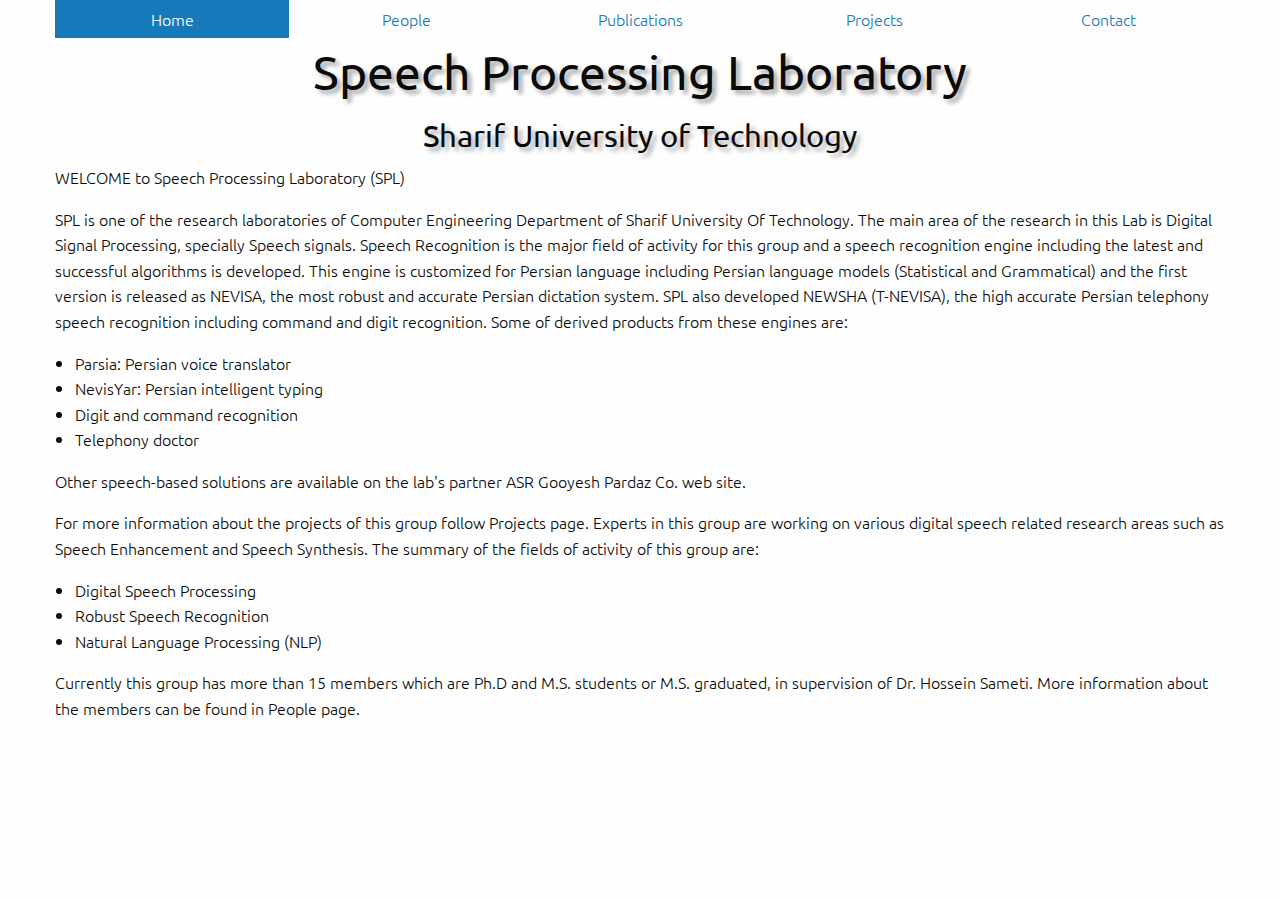
<file: index.html>
<!doctype html>
<html class="no-js" lang="en" dir="ltr">

<head>
  <meta charset="utf-8">
  <meta http-equiv="x-ua-compatible" content="ie=edge">
  <meta name="viewport" content="width=device-width, initial-scale=1.0">
  <title>Foundation for Sites</title>
  <link rel="stylesheet" href="css/foundation.css">
  <link href="https://fonts.googleapis.com/css?family=Ubuntu:300,400,700&display=swap" rel="stylesheet">
  <link rel="stylesheet" href="css/app.css">

</head>

<body>

  <div class="grid-container">
    <div>
      <ul class="vertical medium-horizontal menu expanded text-center">
        <li class="is-active " ><a href="#0">Home</a></li>
        <li><a href="#0">People</a></li>
        <li><a href="#0">Publications</a></li>
        <li><a href="#0">Projects</a></li>
        <li><a href="#0">Contact</a></li>
      </ul>
    </div>
  </div>

  <div>
    <div class="grid-container">
      <h1 class="text-center">
        Speech Processing Laboratory
      </h1>
      <h3 class="text-center">
        Sharif University of Technology
      </h3>
    </div>
  </div>


  <div class="grid-container">
    <p class="text-left">
      WELCOME to Speech Processing Laboratory (SPL)
    </p>
    <p>
      SPL is one of the research laboratories of Computer Engineering Department
      of Sharif University Of Technology. The main area of the research in this
      Lab is Digital Signal Processing, specially Speech signals. Speech
      Recognition is the major field of activity for this group and a speech
      recognition engine including the latest and successful algorithms is
      developed. This engine is customized for Persian language including
      Persian language models (Statistical and Grammatical) and the first
      version is released as NEVISA, the most robust and accurate Persian
      dictation system. SPL also developed NEWSHA (T-NEVISA), the high accurate
      Persian telephony speech recognition including command and digit
      recognition. Some of derived products from these engines are:
    </p>
    <ul>
      <li>Parsia: Persian voice translator</li>
      <li>NevisYar: Persian intelligent typing</li>
      <li>Digit and command recognition</li>
      <li>Telephony doctor</li>
    </ul>
    <p>
      Other speech-based solutions are available on the lab's partner ASR Gooyesh Pardaz Co. web site.
    </p>
    <p>
      For more information about the projects of this group follow Projects
      page. Experts in this group are working on various digital speech related
      research areas such as Speech Enhancement and Speech Synthesis. The
      summary of the fields of activity of this group are:
    </p>
    <ul>
      <li>Digital Speech Processing</li>
      <li>Robust Speech Recognition</li>
      <li>Natural Language Processing (NLP)</li>
    </ul>
    <p>
      Currently this group has more than 15 members which are Ph.D and M.S.
      students or M.S. graduated, in supervision of Dr. Hossein Sameti.
      More information about the members can be found in People page.
    </p>
  </div>

  <script src="js/vendor/jquery.js"></script>
  <script src="js/vendor/what-input.js"></script>
  <script src="js/vendor/foundation.js"></script>
  <script src="js/app.js"></script>
</body>

</html>
</file>
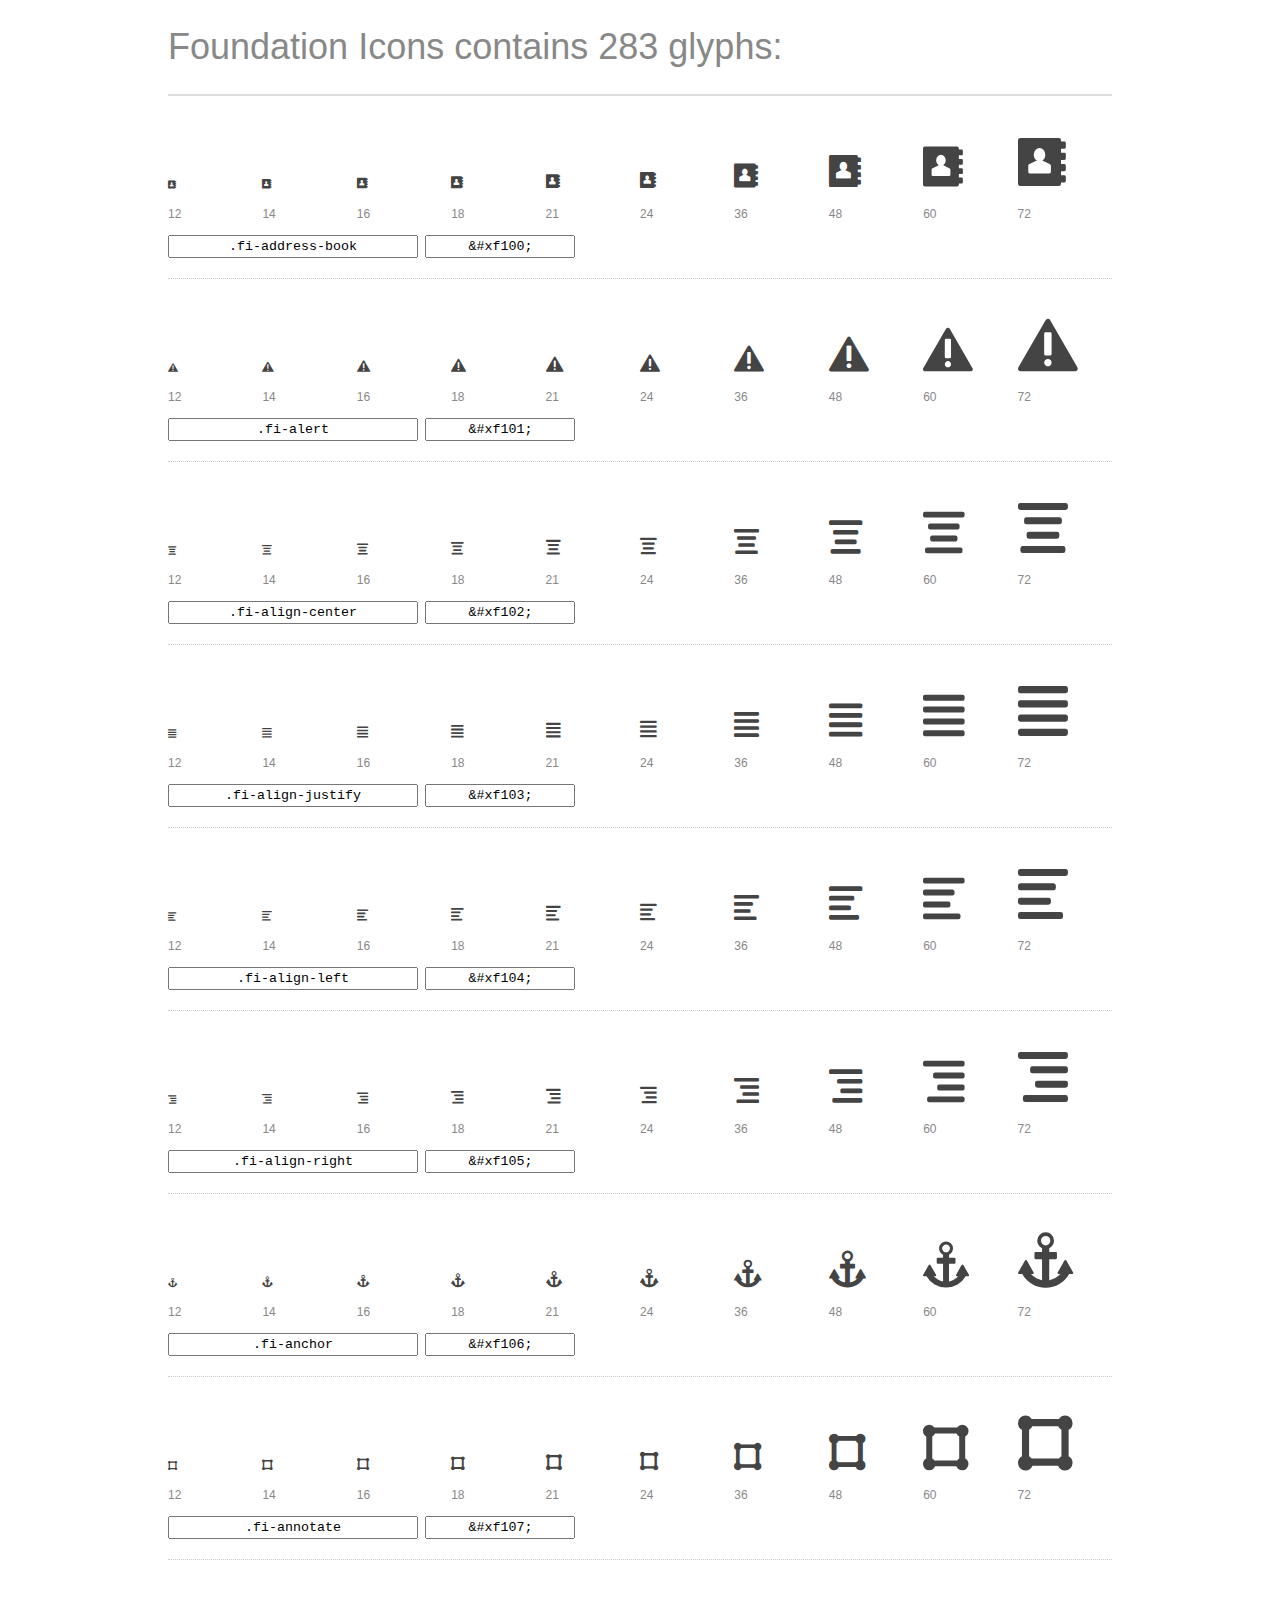
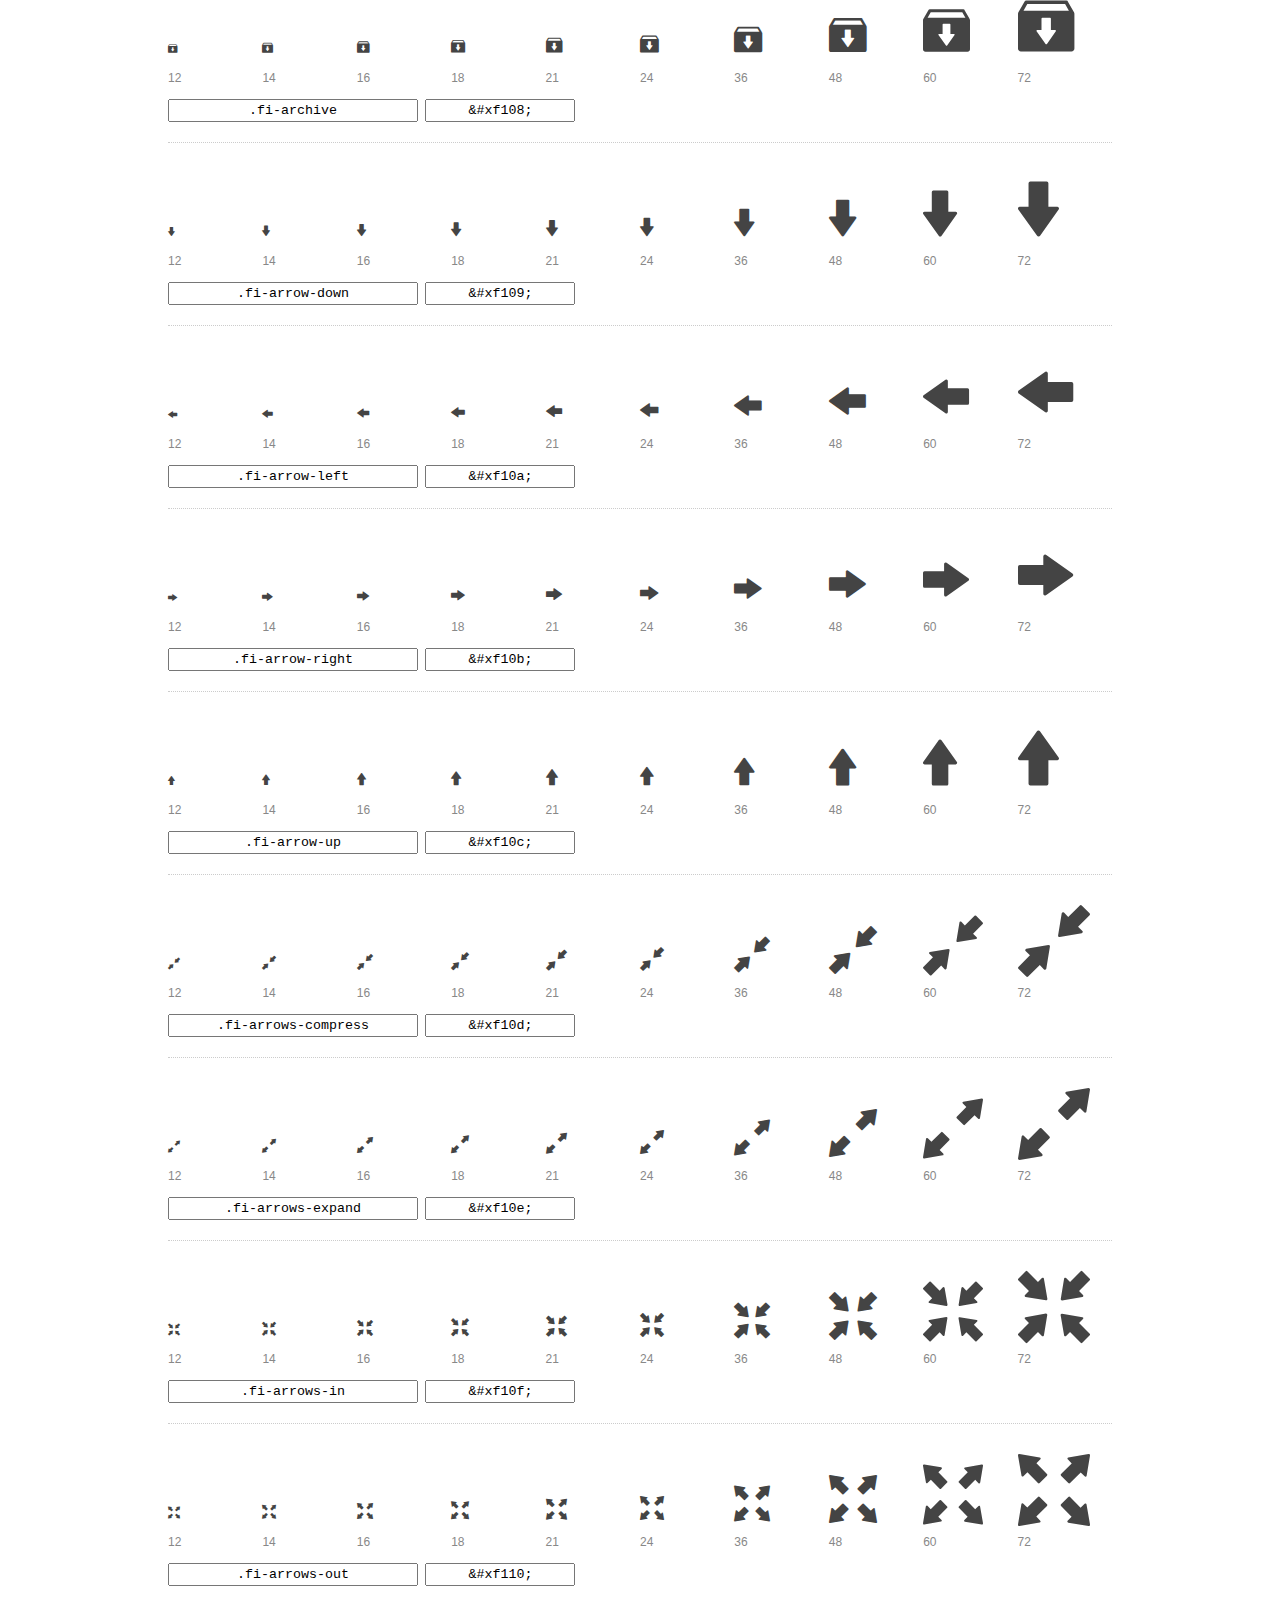
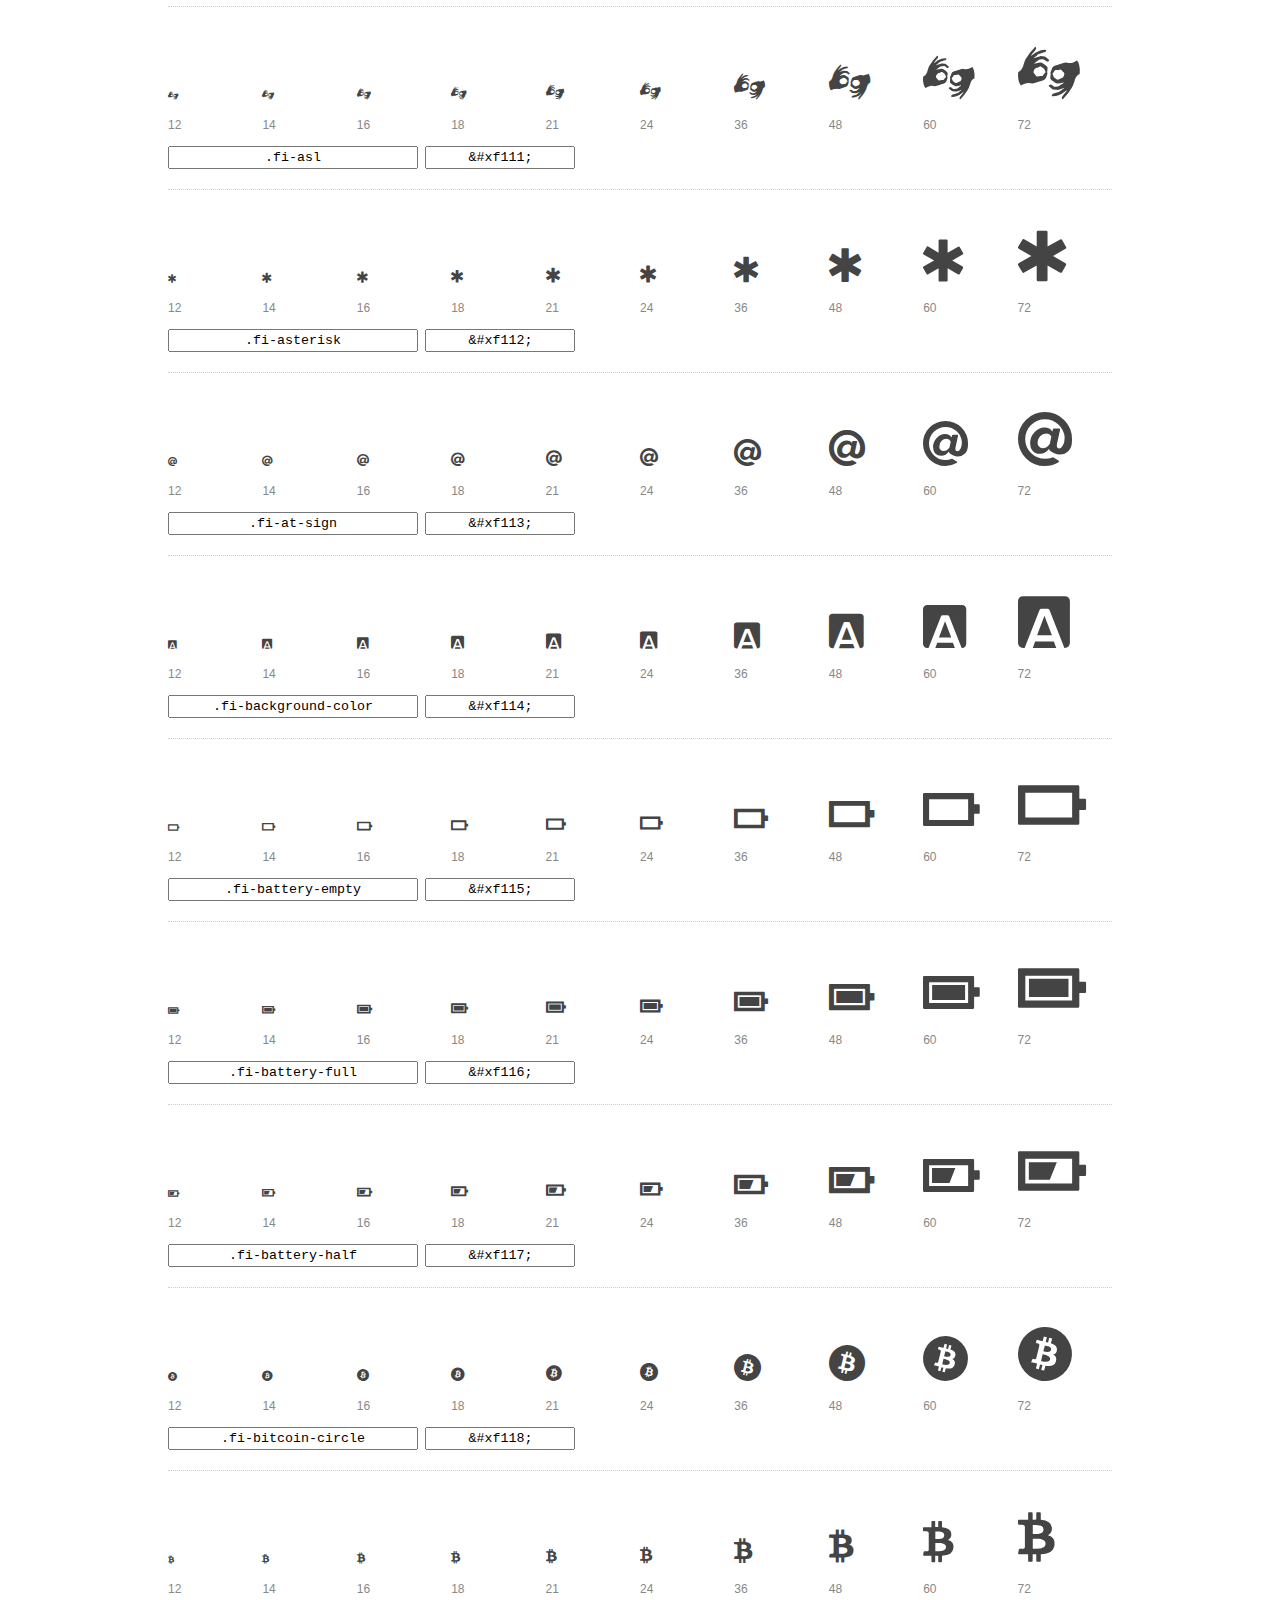
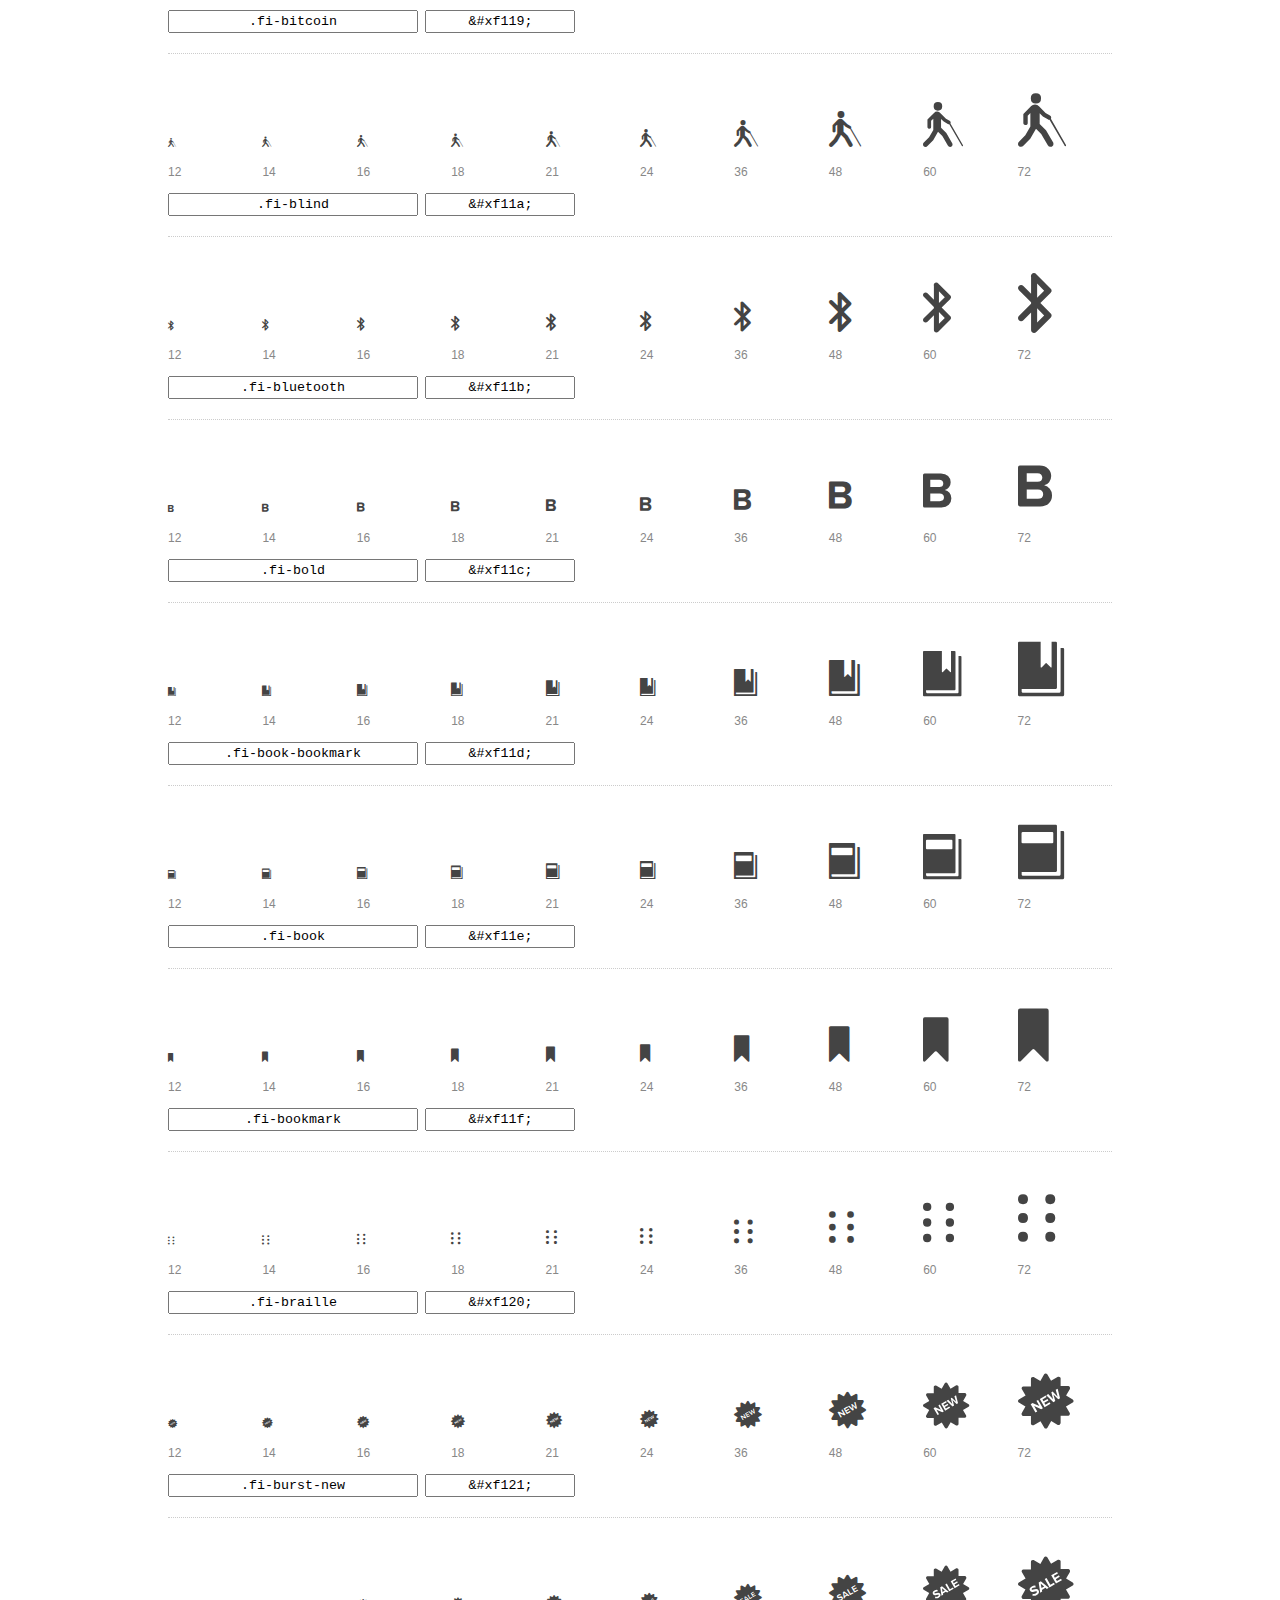
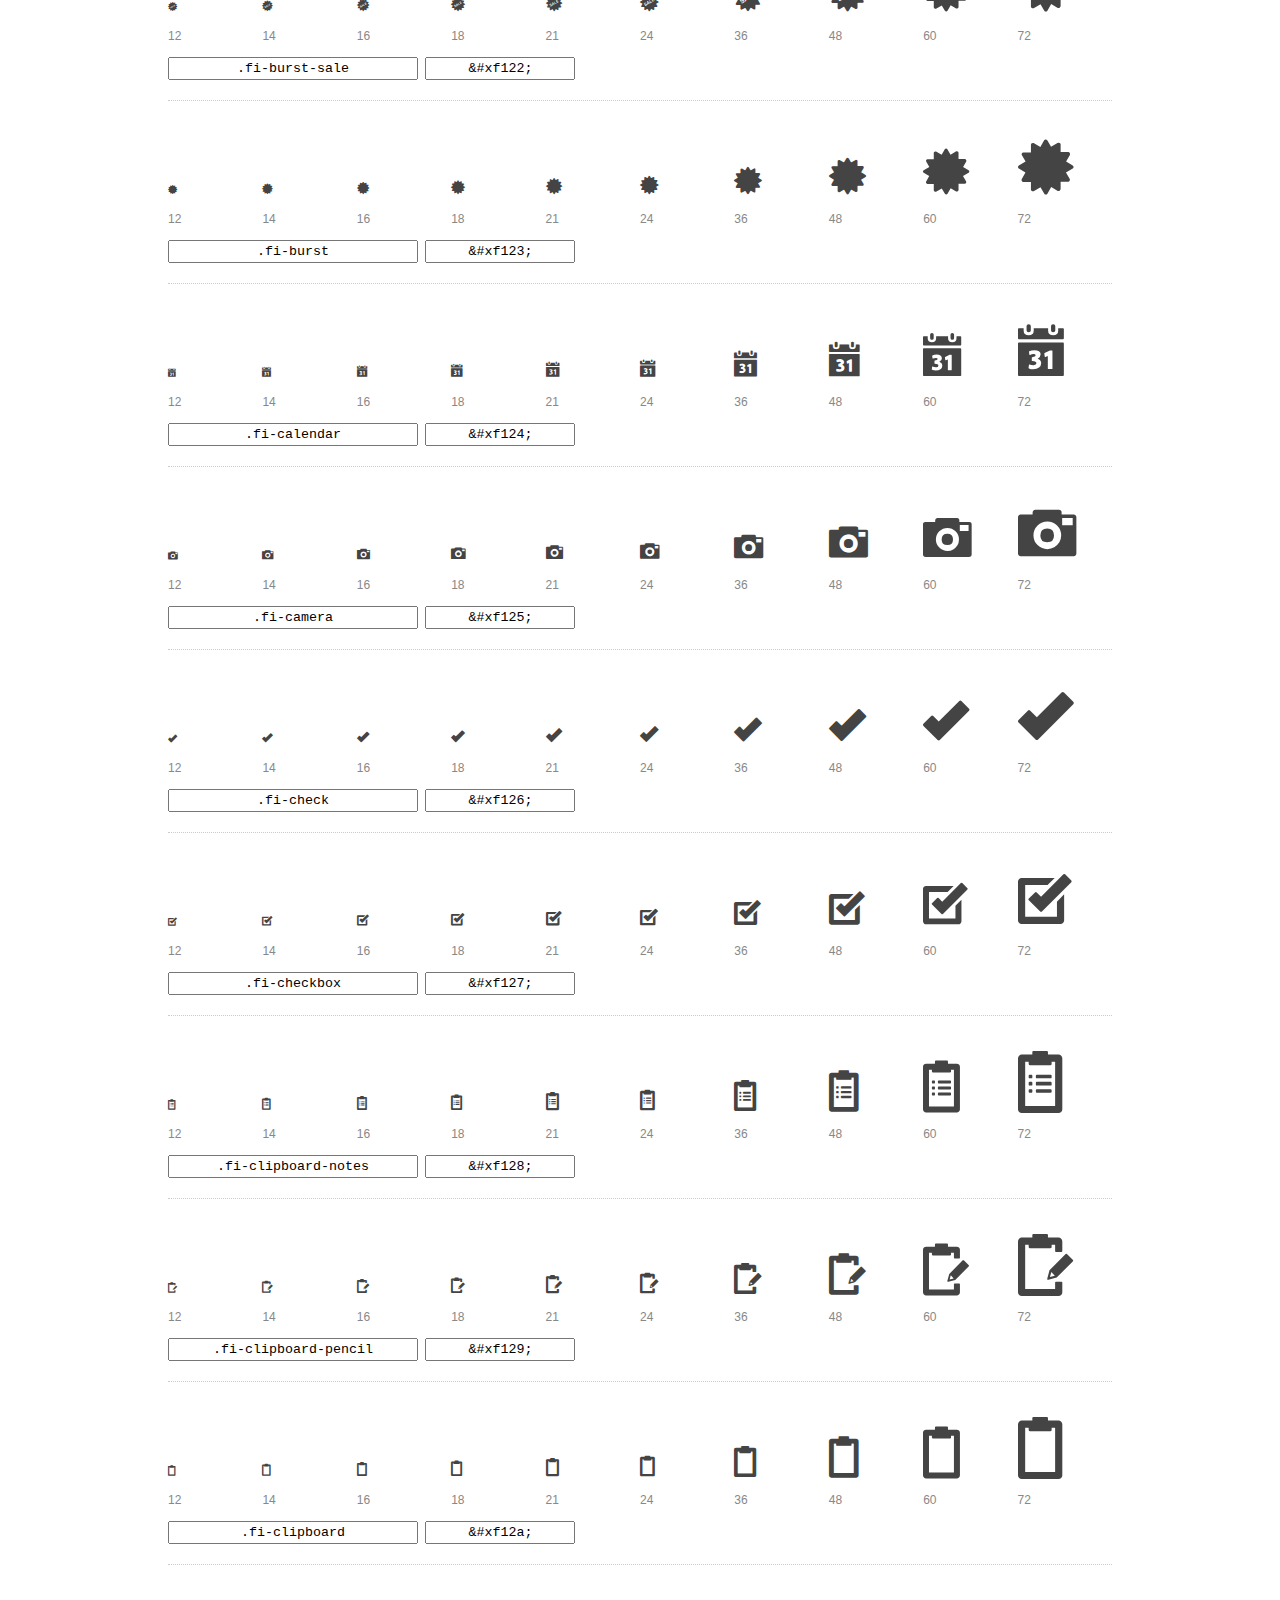
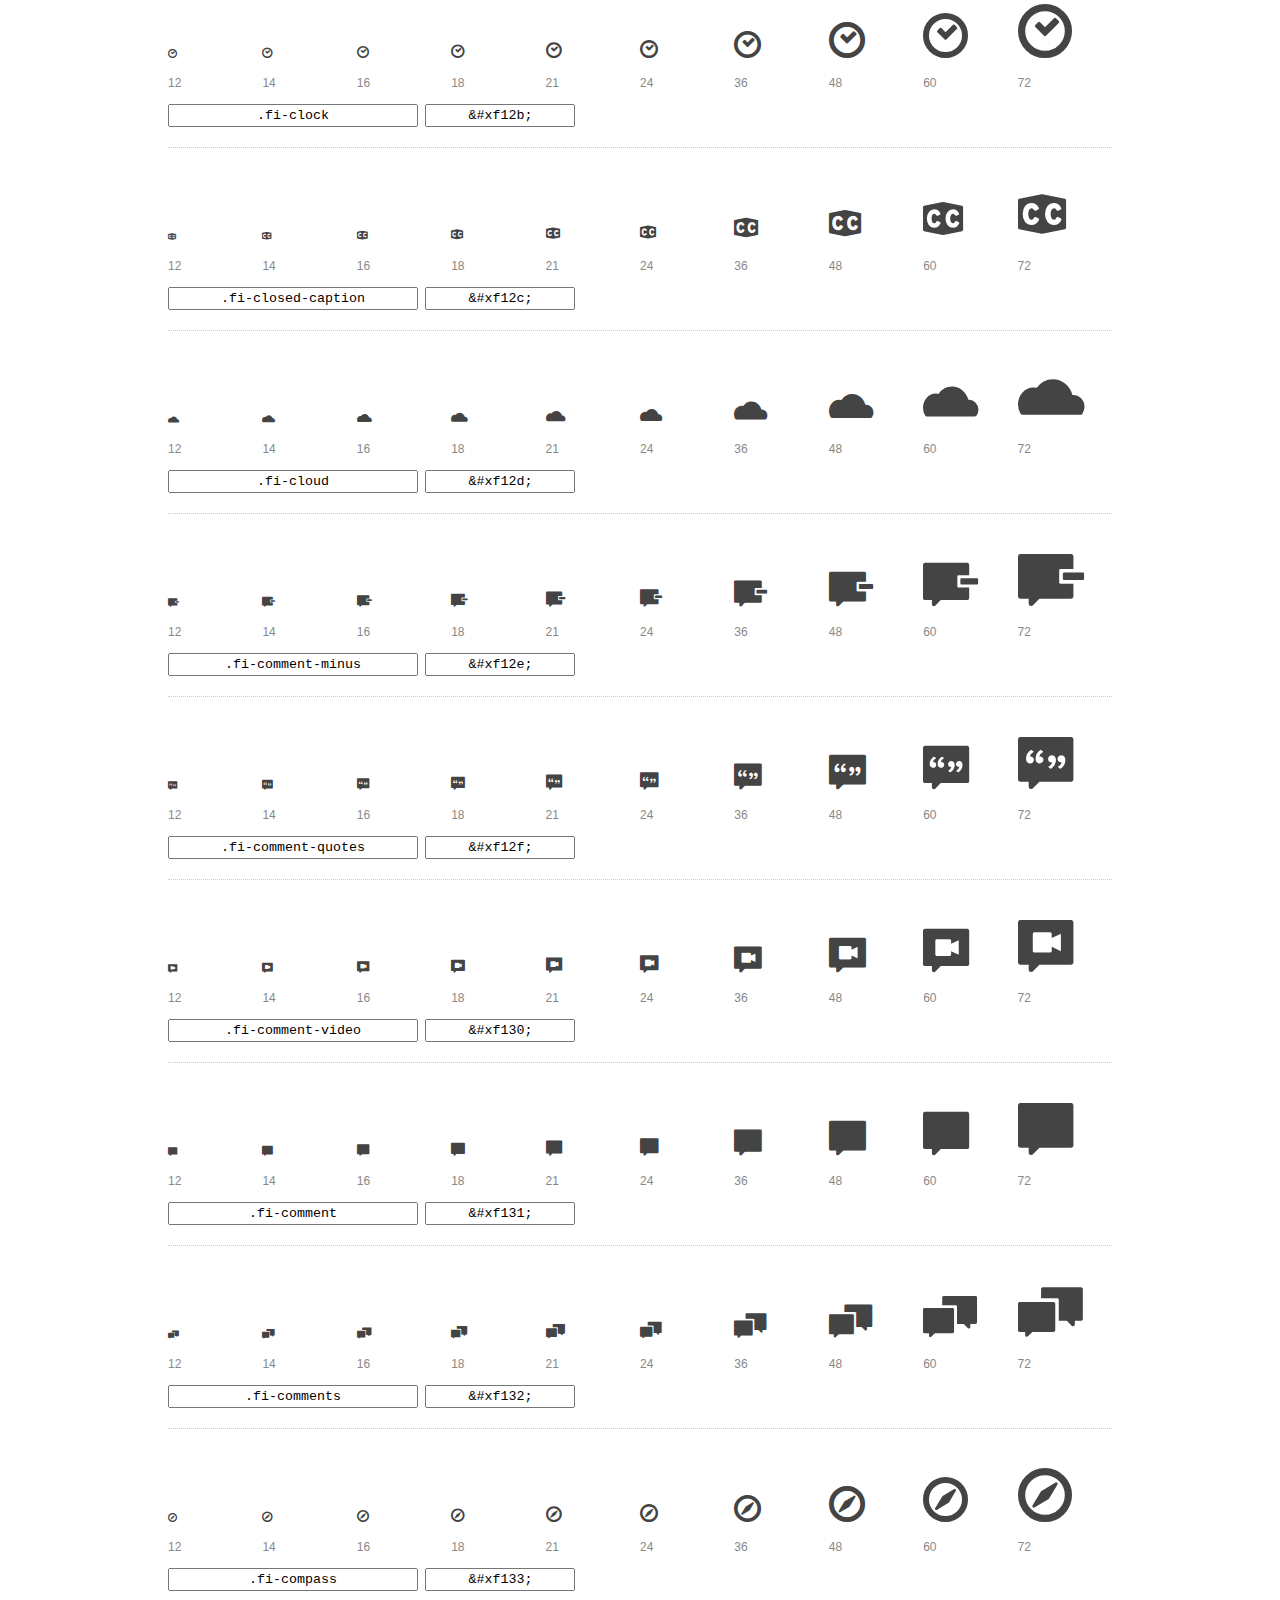
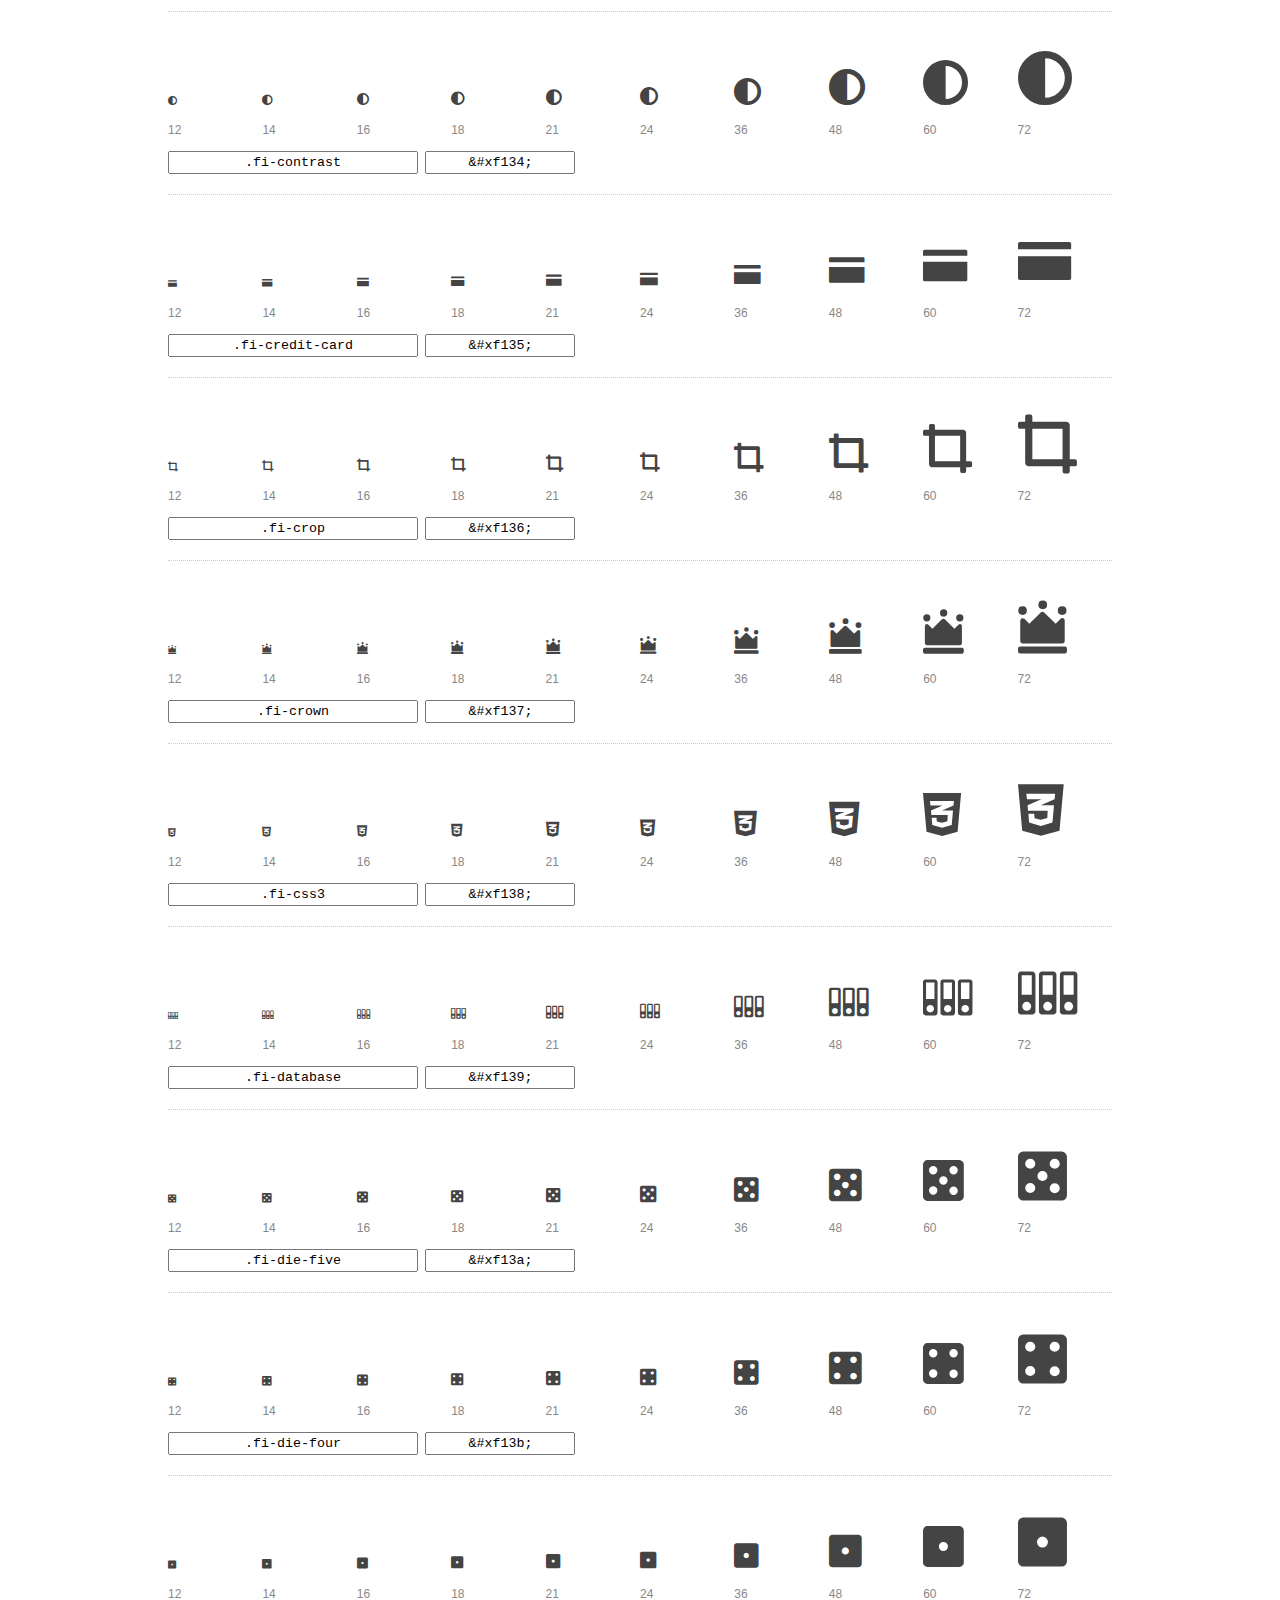
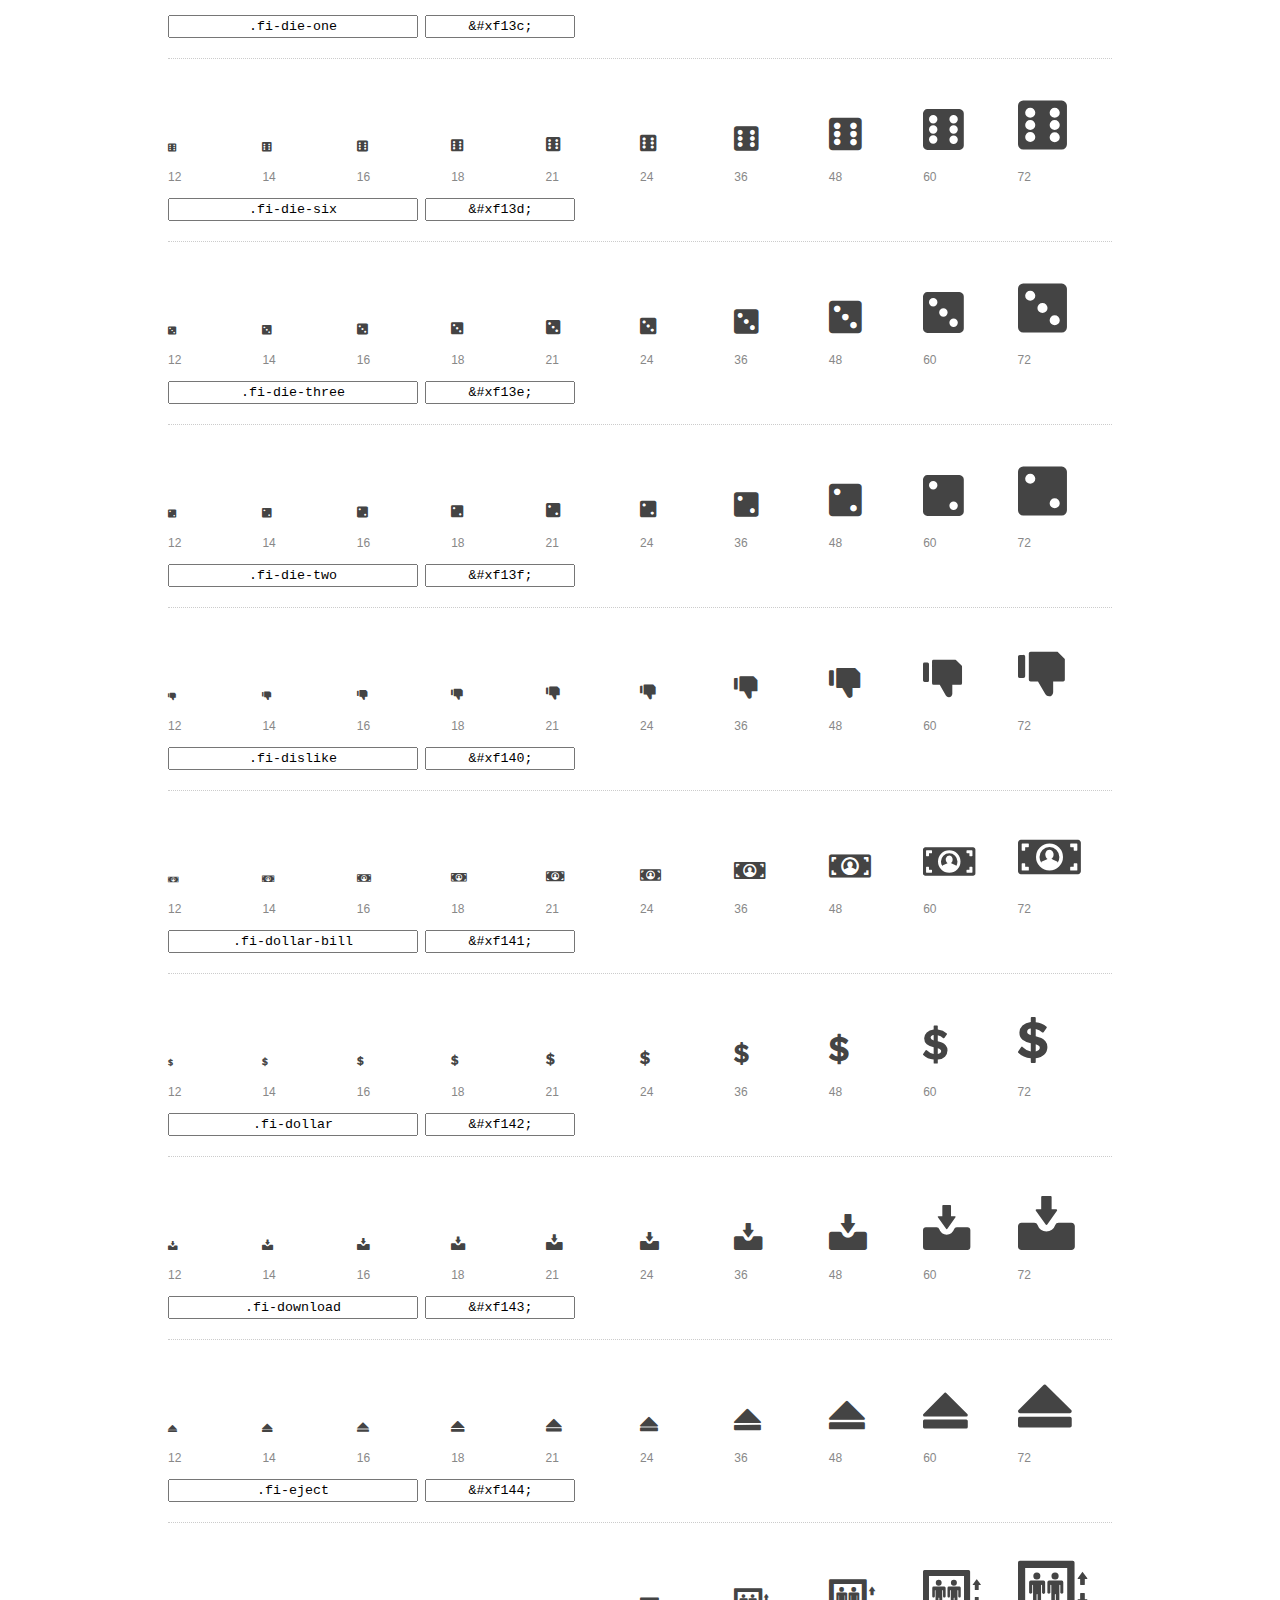
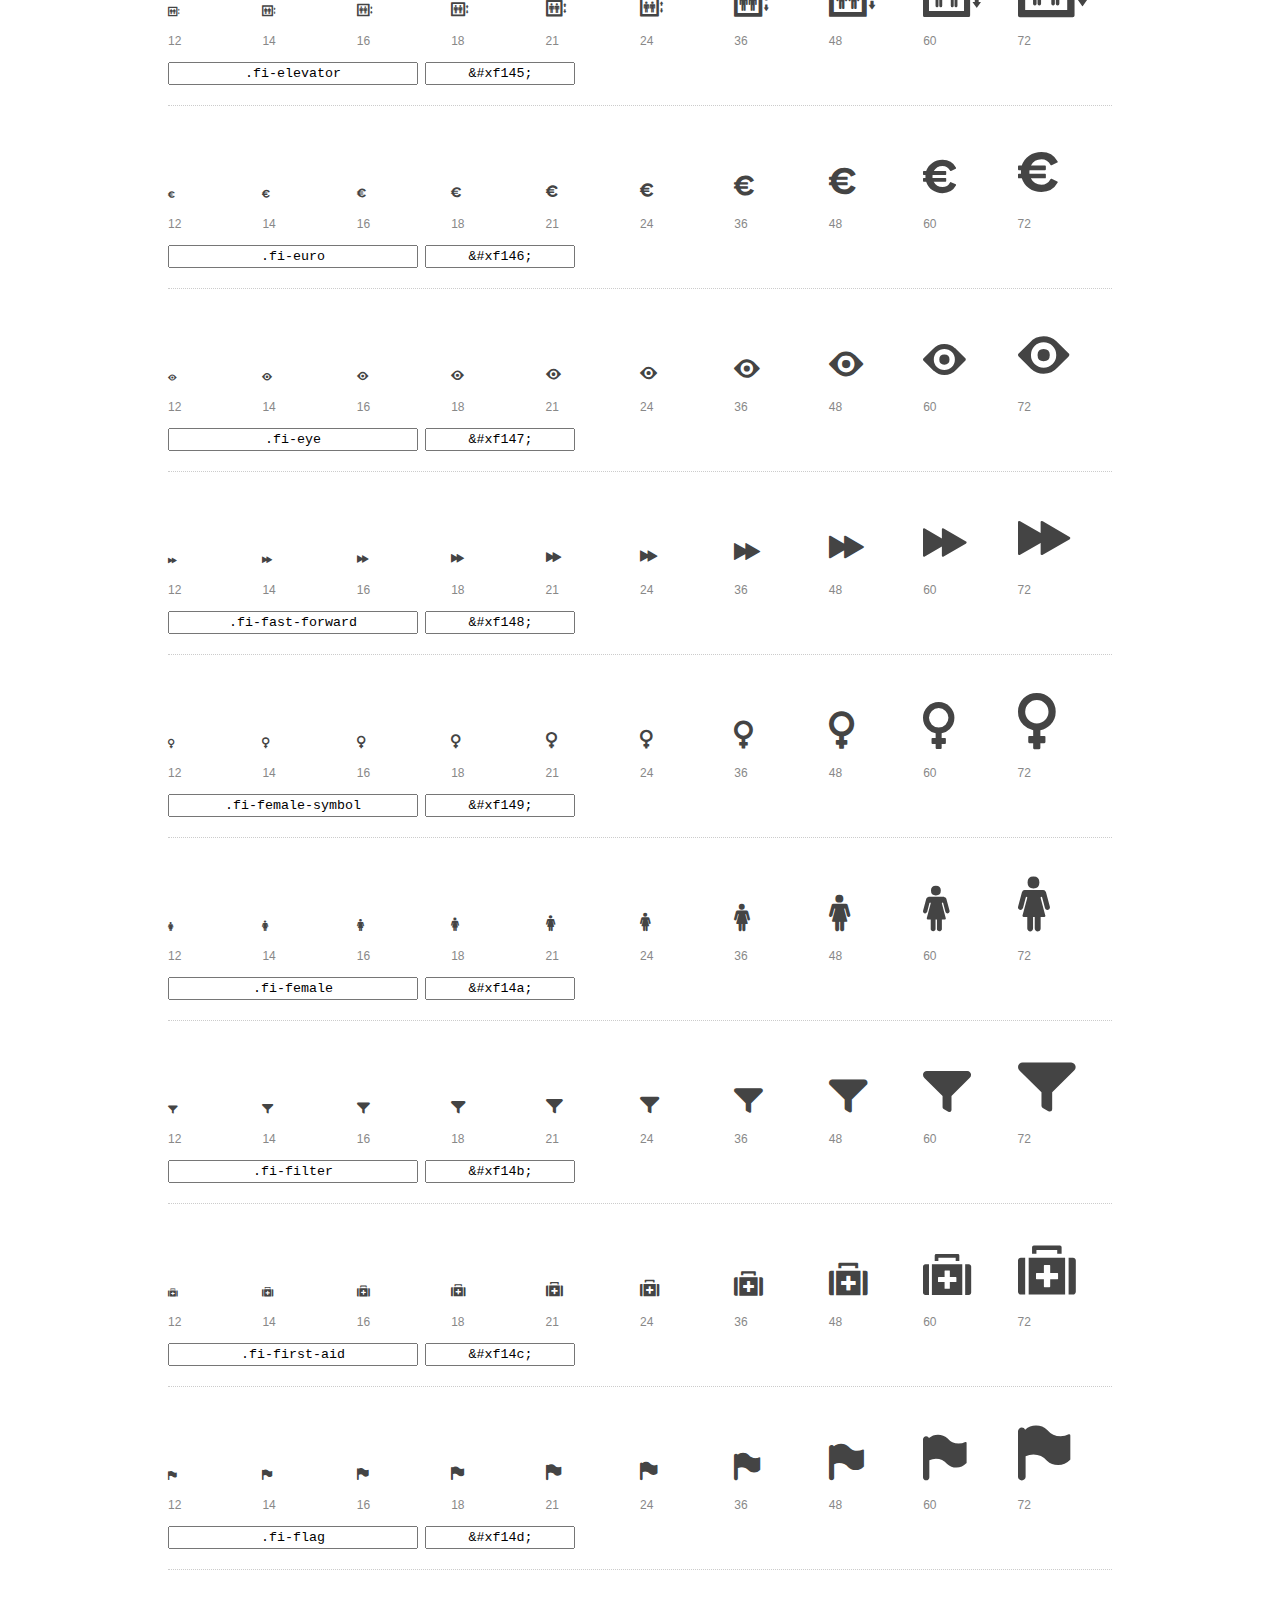
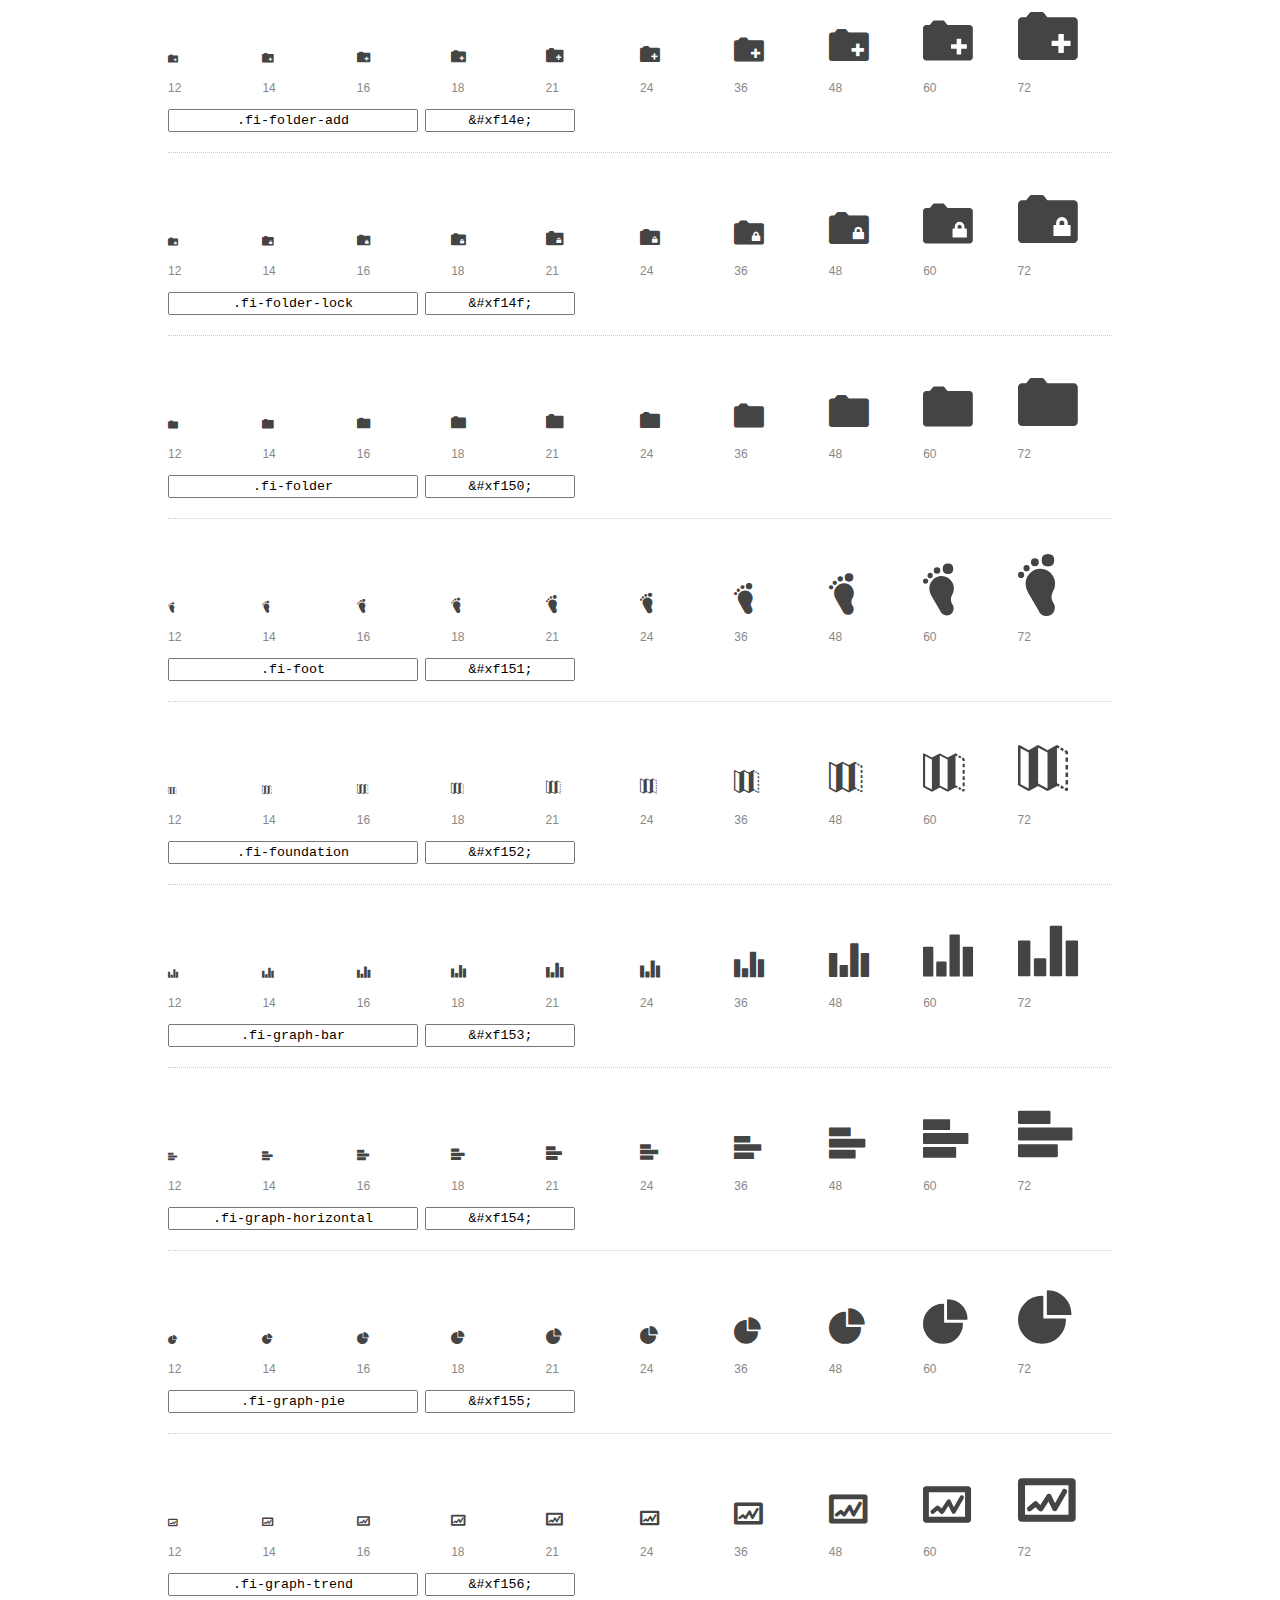
<file: foundation-icons/preview.html>
<!DOCTYPE html>
<html>
  <head>
    <title>Foundation Icons glyphs preview</title>
    <link rel="stylesheet" href="foundation-icons.css" />

    <style>
      * {
        -moz-box-sizing: border-box;
        -webkit-box-sizing: border-box;
        box-sizing: border-box;
        margin: 0;
        padding: 0;
      }

      body {
        background: #fff;
        color: #444;
        font: 16px/1.5 "Helvetica Neue", Helvetica, Arial, sans-serif;
      }

      a, 
      a:visited {
        color: #888;
        text-decoration: underline;
      }
      a:hover, 
      a:focus { color: #000; }

      h1 {
        border-bottom: 2px solid #ddd;
        color: #888;
        font-size: 36px;
        font-weight: 300;
        margin-bottom: 20px;
        padding: 20px 0;
      }

      .container {
        margin: 0 auto;
        min-width: 880px;
        padding: 0 40px;
        width: 80%;
      }

      .glyph {
        border-bottom: 1px dotted #ccc;
        padding: 10px 0 20px;
        margin-bottom: 20px;
      }

      .preview-glyphs { vertical-align: bottom; } 

      .preview-scale { 
        color: #888;
        font-size: 12px; 
        margin-top: 5px;
      }

      .step {
        display: inline-block;
        line-height: 1;
        width: 10%;
      }

      
      .size-12 { font-size: 12px; }
      
      .size-14 { font-size: 14px; }
      
      .size-16 { font-size: 16px; }
      
      .size-18 { font-size: 18px; }
      
      .size-21 { font-size: 21px; }
      
      .size-24 { font-size: 24px; }
      
      .size-36 { font-size: 36px; }
      
      .size-48 { font-size: 48px; }
      
      .size-60 { font-size: 60px; }
      
      .size-72 { font-size: 72px; }
      

      .usage { margin-top: 10px; }

      .usage input {
        font-family: monospace;
        margin-right: 3px;
        padding: 2px 5px;
        text-align: center;
      }

      .usage .point { width: 150px; }

      .usage .class { width: 250px; }

      .footer {
        color: #888;
        font-size: 12px;
        padding: 20px 0;
      }
    </style>

    <!--[if lte IE 8]><script src="http://html5shiv.googlecode.com/svn/trunk/html5.js"></script><![endif]-->
  </head>

  <body>
    <div class="container">
      <h1>Foundation Icons contains 283 glyphs:</h1> 

      
      <div class="glyph">
        <div class="preview-glyphs">
          <i class="step fi-address-book size-12"></i><i class="step fi-address-book size-14"></i><i class="step fi-address-book size-16"></i><i class="step fi-address-book size-18"></i><i class="step fi-address-book size-21"></i><i class="step fi-address-book size-24"></i><i class="step fi-address-book size-36"></i><i class="step fi-address-book size-48"></i><i class="step fi-address-book size-60"></i><i class="step fi-address-book size-72"></i>
        </div>
        <div class="preview-scale">
          <span class="step">12</span><span class="step">14</span><span class="step">16</span><span class="step">18</span><span class="step">21</span><span class="step">24</span><span class="step">36</span><span class="step">48</span><span class="step">60</span><span class="step">72</span> 
        </div>
        <div class="usage">
          <input class="class" type="text" readonly="readonly" onClick="this.select();" value=".fi-address-book" />
          <input class="point" type="text" readonly="readonly" onClick="this.select();" value="&amp;#xf100;" />
        </div>
      </div>
      
      <div class="glyph">
        <div class="preview-glyphs">
          <i class="step fi-alert size-12"></i><i class="step fi-alert size-14"></i><i class="step fi-alert size-16"></i><i class="step fi-alert size-18"></i><i class="step fi-alert size-21"></i><i class="step fi-alert size-24"></i><i class="step fi-alert size-36"></i><i class="step fi-alert size-48"></i><i class="step fi-alert size-60"></i><i class="step fi-alert size-72"></i>
        </div>
        <div class="preview-scale">
          <span class="step">12</span><span class="step">14</span><span class="step">16</span><span class="step">18</span><span class="step">21</span><span class="step">24</span><span class="step">36</span><span class="step">48</span><span class="step">60</span><span class="step">72</span> 
        </div>
        <div class="usage">
          <input class="class" type="text" readonly="readonly" onClick="this.select();" value=".fi-alert" />
          <input class="point" type="text" readonly="readonly" onClick="this.select();" value="&amp;#xf101;" />
        </div>
      </div>
      
      <div class="glyph">
        <div class="preview-glyphs">
          <i class="step fi-align-center size-12"></i><i class="step fi-align-center size-14"></i><i class="step fi-align-center size-16"></i><i class="step fi-align-center size-18"></i><i class="step fi-align-center size-21"></i><i class="step fi-align-center size-24"></i><i class="step fi-align-center size-36"></i><i class="step fi-align-center size-48"></i><i class="step fi-align-center size-60"></i><i class="step fi-align-center size-72"></i>
        </div>
        <div class="preview-scale">
          <span class="step">12</span><span class="step">14</span><span class="step">16</span><span class="step">18</span><span class="step">21</span><span class="step">24</span><span class="step">36</span><span class="step">48</span><span class="step">60</span><span class="step">72</span> 
        </div>
        <div class="usage">
          <input class="class" type="text" readonly="readonly" onClick="this.select();" value=".fi-align-center" />
          <input class="point" type="text" readonly="readonly" onClick="this.select();" value="&amp;#xf102;" />
        </div>
      </div>
      
      <div class="glyph">
        <div class="preview-glyphs">
          <i class="step fi-align-justify size-12"></i><i class="step fi-align-justify size-14"></i><i class="step fi-align-justify size-16"></i><i class="step fi-align-justify size-18"></i><i class="step fi-align-justify size-21"></i><i class="step fi-align-justify size-24"></i><i class="step fi-align-justify size-36"></i><i class="step fi-align-justify size-48"></i><i class="step fi-align-justify size-60"></i><i class="step fi-align-justify size-72"></i>
        </div>
        <div class="preview-scale">
          <span class="step">12</span><span class="step">14</span><span class="step">16</span><span class="step">18</span><span class="step">21</span><span class="step">24</span><span class="step">36</span><span class="step">48</span><span class="step">60</span><span class="step">72</span> 
        </div>
        <div class="usage">
          <input class="class" type="text" readonly="readonly" onClick="this.select();" value=".fi-align-justify" />
          <input class="point" type="text" readonly="readonly" onClick="this.select();" value="&amp;#xf103;" />
        </div>
      </div>
      
      <div class="glyph">
        <div class="preview-glyphs">
          <i class="step fi-align-left size-12"></i><i class="step fi-align-left size-14"></i><i class="step fi-align-left size-16"></i><i class="step fi-align-left size-18"></i><i class="step fi-align-left size-21"></i><i class="step fi-align-left size-24"></i><i class="step fi-align-left size-36"></i><i class="step fi-align-left size-48"></i><i class="step fi-align-left size-60"></i><i class="step fi-align-left size-72"></i>
        </div>
        <div class="preview-scale">
          <span class="step">12</span><span class="step">14</span><span class="step">16</span><span class="step">18</span><span class="step">21</span><span class="step">24</span><span class="step">36</span><span class="step">48</span><span class="step">60</span><span class="step">72</span> 
        </div>
        <div class="usage">
          <input class="class" type="text" readonly="readonly" onClick="this.select();" value=".fi-align-left" />
          <input class="point" type="text" readonly="readonly" onClick="this.select();" value="&amp;#xf104;" />
        </div>
      </div>
      
      <div class="glyph">
        <div class="preview-glyphs">
          <i class="step fi-align-right size-12"></i><i class="step fi-align-right size-14"></i><i class="step fi-align-right size-16"></i><i class="step fi-align-right size-18"></i><i class="step fi-align-right size-21"></i><i class="step fi-align-right size-24"></i><i class="step fi-align-right size-36"></i><i class="step fi-align-right size-48"></i><i class="step fi-align-right size-60"></i><i class="step fi-align-right size-72"></i>
        </div>
        <div class="preview-scale">
          <span class="step">12</span><span class="step">14</span><span class="step">16</span><span class="step">18</span><span class="step">21</span><span class="step">24</span><span class="step">36</span><span class="step">48</span><span class="step">60</span><span class="step">72</span> 
        </div>
        <div class="usage">
          <input class="class" type="text" readonly="readonly" onClick="this.select();" value=".fi-align-right" />
          <input class="point" type="text" readonly="readonly" onClick="this.select();" value="&amp;#xf105;" />
        </div>
      </div>
      
      <div class="glyph">
        <div class="preview-glyphs">
          <i class="step fi-anchor size-12"></i><i class="step fi-anchor size-14"></i><i class="step fi-anchor size-16"></i><i class="step fi-anchor size-18"></i><i class="step fi-anchor size-21"></i><i class="step fi-anchor size-24"></i><i class="step fi-anchor size-36"></i><i class="step fi-anchor size-48"></i><i class="step fi-anchor size-60"></i><i class="step fi-anchor size-72"></i>
        </div>
        <div class="preview-scale">
          <span class="step">12</span><span class="step">14</span><span class="step">16</span><span class="step">18</span><span class="step">21</span><span class="step">24</span><span class="step">36</span><span class="step">48</span><span class="step">60</span><span class="step">72</span> 
        </div>
        <div class="usage">
          <input class="class" type="text" readonly="readonly" onClick="this.select();" value=".fi-anchor" />
          <input class="point" type="text" readonly="readonly" onClick="this.select();" value="&amp;#xf106;" />
        </div>
      </div>
      
      <div class="glyph">
        <div class="preview-glyphs">
          <i class="step fi-annotate size-12"></i><i class="step fi-annotate size-14"></i><i class="step fi-annotate size-16"></i><i class="step fi-annotate size-18"></i><i class="step fi-annotate size-21"></i><i class="step fi-annotate size-24"></i><i class="step fi-annotate size-36"></i><i class="step fi-annotate size-48"></i><i class="step fi-annotate size-60"></i><i class="step fi-annotate size-72"></i>
        </div>
        <div class="preview-scale">
          <span class="step">12</span><span class="step">14</span><span class="step">16</span><span class="step">18</span><span class="step">21</span><span class="step">24</span><span class="step">36</span><span class="step">48</span><span class="step">60</span><span class="step">72</span> 
        </div>
        <div class="usage">
          <input class="class" type="text" readonly="readonly" onClick="this.select();" value=".fi-annotate" />
          <input class="point" type="text" readonly="readonly" onClick="this.select();" value="&amp;#xf107;" />
        </div>
      </div>
      
      <div class="glyph">
        <div class="preview-glyphs">
          <i class="step fi-archive size-12"></i><i class="step fi-archive size-14"></i><i class="step fi-archive size-16"></i><i class="step fi-archive size-18"></i><i class="step fi-archive size-21"></i><i class="step fi-archive size-24"></i><i class="step fi-archive size-36"></i><i class="step fi-archive size-48"></i><i class="step fi-archive size-60"></i><i class="step fi-archive size-72"></i>
        </div>
        <div class="preview-scale">
          <span class="step">12</span><span class="step">14</span><span class="step">16</span><span class="step">18</span><span class="step">21</span><span class="step">24</span><span class="step">36</span><span class="step">48</span><span class="step">60</span><span class="step">72</span> 
        </div>
        <div class="usage">
          <input class="class" type="text" readonly="readonly" onClick="this.select();" value=".fi-archive" />
          <input class="point" type="text" readonly="readonly" onClick="this.select();" value="&amp;#xf108;" />
        </div>
      </div>
      
      <div class="glyph">
        <div class="preview-glyphs">
          <i class="step fi-arrow-down size-12"></i><i class="step fi-arrow-down size-14"></i><i class="step fi-arrow-down size-16"></i><i class="step fi-arrow-down size-18"></i><i class="step fi-arrow-down size-21"></i><i class="step fi-arrow-down size-24"></i><i class="step fi-arrow-down size-36"></i><i class="step fi-arrow-down size-48"></i><i class="step fi-arrow-down size-60"></i><i class="step fi-arrow-down size-72"></i>
        </div>
        <div class="preview-scale">
          <span class="step">12</span><span class="step">14</span><span class="step">16</span><span class="step">18</span><span class="step">21</span><span class="step">24</span><span class="step">36</span><span class="step">48</span><span class="step">60</span><span class="step">72</span> 
        </div>
        <div class="usage">
          <input class="class" type="text" readonly="readonly" onClick="this.select();" value=".fi-arrow-down" />
          <input class="point" type="text" readonly="readonly" onClick="this.select();" value="&amp;#xf109;" />
        </div>
      </div>
      
      <div class="glyph">
        <div class="preview-glyphs">
          <i class="step fi-arrow-left size-12"></i><i class="step fi-arrow-left size-14"></i><i class="step fi-arrow-left size-16"></i><i class="step fi-arrow-left size-18"></i><i class="step fi-arrow-left size-21"></i><i class="step fi-arrow-left size-24"></i><i class="step fi-arrow-left size-36"></i><i class="step fi-arrow-left size-48"></i><i class="step fi-arrow-left size-60"></i><i class="step fi-arrow-left size-72"></i>
        </div>
        <div class="preview-scale">
          <span class="step">12</span><span class="step">14</span><span class="step">16</span><span class="step">18</span><span class="step">21</span><span class="step">24</span><span class="step">36</span><span class="step">48</span><span class="step">60</span><span class="step">72</span> 
        </div>
        <div class="usage">
          <input class="class" type="text" readonly="readonly" onClick="this.select();" value=".fi-arrow-left" />
          <input class="point" type="text" readonly="readonly" onClick="this.select();" value="&amp;#xf10a;" />
        </div>
      </div>
      
      <div class="glyph">
        <div class="preview-glyphs">
          <i class="step fi-arrow-right size-12"></i><i class="step fi-arrow-right size-14"></i><i class="step fi-arrow-right size-16"></i><i class="step fi-arrow-right size-18"></i><i class="step fi-arrow-right size-21"></i><i class="step fi-arrow-right size-24"></i><i class="step fi-arrow-right size-36"></i><i class="step fi-arrow-right size-48"></i><i class="step fi-arrow-right size-60"></i><i class="step fi-arrow-right size-72"></i>
        </div>
        <div class="preview-scale">
          <span class="step">12</span><span class="step">14</span><span class="step">16</span><span class="step">18</span><span class="step">21</span><span class="step">24</span><span class="step">36</span><span class="step">48</span><span class="step">60</span><span class="step">72</span> 
        </div>
        <div class="usage">
          <input class="class" type="text" readonly="readonly" onClick="this.select();" value=".fi-arrow-right" />
          <input class="point" type="text" readonly="readonly" onClick="this.select();" value="&amp;#xf10b;" />
        </div>
      </div>
      
      <div class="glyph">
        <div class="preview-glyphs">
          <i class="step fi-arrow-up size-12"></i><i class="step fi-arrow-up size-14"></i><i class="step fi-arrow-up size-16"></i><i class="step fi-arrow-up size-18"></i><i class="step fi-arrow-up size-21"></i><i class="step fi-arrow-up size-24"></i><i class="step fi-arrow-up size-36"></i><i class="step fi-arrow-up size-48"></i><i class="step fi-arrow-up size-60"></i><i class="step fi-arrow-up size-72"></i>
        </div>
        <div class="preview-scale">
          <span class="step">12</span><span class="step">14</span><span class="step">16</span><span class="step">18</span><span class="step">21</span><span class="step">24</span><span class="step">36</span><span class="step">48</span><span class="step">60</span><span class="step">72</span> 
        </div>
        <div class="usage">
          <input class="class" type="text" readonly="readonly" onClick="this.select();" value=".fi-arrow-up" />
          <input class="point" type="text" readonly="readonly" onClick="this.select();" value="&amp;#xf10c;" />
        </div>
      </div>
      
      <div class="glyph">
        <div class="preview-glyphs">
          <i class="step fi-arrows-compress size-12"></i><i class="step fi-arrows-compress size-14"></i><i class="step fi-arrows-compress size-16"></i><i class="step fi-arrows-compress size-18"></i><i class="step fi-arrows-compress size-21"></i><i class="step fi-arrows-compress size-24"></i><i class="step fi-arrows-compress size-36"></i><i class="step fi-arrows-compress size-48"></i><i class="step fi-arrows-compress size-60"></i><i class="step fi-arrows-compress size-72"></i>
        </div>
        <div class="preview-scale">
          <span class="step">12</span><span class="step">14</span><span class="step">16</span><span class="step">18</span><span class="step">21</span><span class="step">24</span><span class="step">36</span><span class="step">48</span><span class="step">60</span><span class="step">72</span> 
        </div>
        <div class="usage">
          <input class="class" type="text" readonly="readonly" onClick="this.select();" value=".fi-arrows-compress" />
          <input class="point" type="text" readonly="readonly" onClick="this.select();" value="&amp;#xf10d;" />
        </div>
      </div>
      
      <div class="glyph">
        <div class="preview-glyphs">
          <i class="step fi-arrows-expand size-12"></i><i class="step fi-arrows-expand size-14"></i><i class="step fi-arrows-expand size-16"></i><i class="step fi-arrows-expand size-18"></i><i class="step fi-arrows-expand size-21"></i><i class="step fi-arrows-expand size-24"></i><i class="step fi-arrows-expand size-36"></i><i class="step fi-arrows-expand size-48"></i><i class="step fi-arrows-expand size-60"></i><i class="step fi-arrows-expand size-72"></i>
        </div>
        <div class="preview-scale">
          <span class="step">12</span><span class="step">14</span><span class="step">16</span><span class="step">18</span><span class="step">21</span><span class="step">24</span><span class="step">36</span><span class="step">48</span><span class="step">60</span><span class="step">72</span> 
        </div>
        <div class="usage">
          <input class="class" type="text" readonly="readonly" onClick="this.select();" value=".fi-arrows-expand" />
          <input class="point" type="text" readonly="readonly" onClick="this.select();" value="&amp;#xf10e;" />
        </div>
      </div>
      
      <div class="glyph">
        <div class="preview-glyphs">
          <i class="step fi-arrows-in size-12"></i><i class="step fi-arrows-in size-14"></i><i class="step fi-arrows-in size-16"></i><i class="step fi-arrows-in size-18"></i><i class="step fi-arrows-in size-21"></i><i class="step fi-arrows-in size-24"></i><i class="step fi-arrows-in size-36"></i><i class="step fi-arrows-in size-48"></i><i class="step fi-arrows-in size-60"></i><i class="step fi-arrows-in size-72"></i>
        </div>
        <div class="preview-scale">
          <span class="step">12</span><span class="step">14</span><span class="step">16</span><span class="step">18</span><span class="step">21</span><span class="step">24</span><span class="step">36</span><span class="step">48</span><span class="step">60</span><span class="step">72</span> 
        </div>
        <div class="usage">
          <input class="class" type="text" readonly="readonly" onClick="this.select();" value=".fi-arrows-in" />
          <input class="point" type="text" readonly="readonly" onClick="this.select();" value="&amp;#xf10f;" />
        </div>
      </div>
      
      <div class="glyph">
        <div class="preview-glyphs">
          <i class="step fi-arrows-out size-12"></i><i class="step fi-arrows-out size-14"></i><i class="step fi-arrows-out size-16"></i><i class="step fi-arrows-out size-18"></i><i class="step fi-arrows-out size-21"></i><i class="step fi-arrows-out size-24"></i><i class="step fi-arrows-out size-36"></i><i class="step fi-arrows-out size-48"></i><i class="step fi-arrows-out size-60"></i><i class="step fi-arrows-out size-72"></i>
        </div>
        <div class="preview-scale">
          <span class="step">12</span><span class="step">14</span><span class="step">16</span><span class="step">18</span><span class="step">21</span><span class="step">24</span><span class="step">36</span><span class="step">48</span><span class="step">60</span><span class="step">72</span> 
        </div>
        <div class="usage">
          <input class="class" type="text" readonly="readonly" onClick="this.select();" value=".fi-arrows-out" />
          <input class="point" type="text" readonly="readonly" onClick="this.select();" value="&amp;#xf110;" />
        </div>
      </div>
      
      <div class="glyph">
        <div class="preview-glyphs">
          <i class="step fi-asl size-12"></i><i class="step fi-asl size-14"></i><i class="step fi-asl size-16"></i><i class="step fi-asl size-18"></i><i class="step fi-asl size-21"></i><i class="step fi-asl size-24"></i><i class="step fi-asl size-36"></i><i class="step fi-asl size-48"></i><i class="step fi-asl size-60"></i><i class="step fi-asl size-72"></i>
        </div>
        <div class="preview-scale">
          <span class="step">12</span><span class="step">14</span><span class="step">16</span><span class="step">18</span><span class="step">21</span><span class="step">24</span><span class="step">36</span><span class="step">48</span><span class="step">60</span><span class="step">72</span> 
        </div>
        <div class="usage">
          <input class="class" type="text" readonly="readonly" onClick="this.select();" value=".fi-asl" />
          <input class="point" type="text" readonly="readonly" onClick="this.select();" value="&amp;#xf111;" />
        </div>
      </div>
      
      <div class="glyph">
        <div class="preview-glyphs">
          <i class="step fi-asterisk size-12"></i><i class="step fi-asterisk size-14"></i><i class="step fi-asterisk size-16"></i><i class="step fi-asterisk size-18"></i><i class="step fi-asterisk size-21"></i><i class="step fi-asterisk size-24"></i><i class="step fi-asterisk size-36"></i><i class="step fi-asterisk size-48"></i><i class="step fi-asterisk size-60"></i><i class="step fi-asterisk size-72"></i>
        </div>
        <div class="preview-scale">
          <span class="step">12</span><span class="step">14</span><span class="step">16</span><span class="step">18</span><span class="step">21</span><span class="step">24</span><span class="step">36</span><span class="step">48</span><span class="step">60</span><span class="step">72</span> 
        </div>
        <div class="usage">
          <input class="class" type="text" readonly="readonly" onClick="this.select();" value=".fi-asterisk" />
          <input class="point" type="text" readonly="readonly" onClick="this.select();" value="&amp;#xf112;" />
        </div>
      </div>
      
      <div class="glyph">
        <div class="preview-glyphs">
          <i class="step fi-at-sign size-12"></i><i class="step fi-at-sign size-14"></i><i class="step fi-at-sign size-16"></i><i class="step fi-at-sign size-18"></i><i class="step fi-at-sign size-21"></i><i class="step fi-at-sign size-24"></i><i class="step fi-at-sign size-36"></i><i class="step fi-at-sign size-48"></i><i class="step fi-at-sign size-60"></i><i class="step fi-at-sign size-72"></i>
        </div>
        <div class="preview-scale">
          <span class="step">12</span><span class="step">14</span><span class="step">16</span><span class="step">18</span><span class="step">21</span><span class="step">24</span><span class="step">36</span><span class="step">48</span><span class="step">60</span><span class="step">72</span> 
        </div>
        <div class="usage">
          <input class="class" type="text" readonly="readonly" onClick="this.select();" value=".fi-at-sign" />
          <input class="point" type="text" readonly="readonly" onClick="this.select();" value="&amp;#xf113;" />
        </div>
      </div>
      
      <div class="glyph">
        <div class="preview-glyphs">
          <i class="step fi-background-color size-12"></i><i class="step fi-background-color size-14"></i><i class="step fi-background-color size-16"></i><i class="step fi-background-color size-18"></i><i class="step fi-background-color size-21"></i><i class="step fi-background-color size-24"></i><i class="step fi-background-color size-36"></i><i class="step fi-background-color size-48"></i><i class="step fi-background-color size-60"></i><i class="step fi-background-color size-72"></i>
        </div>
        <div class="preview-scale">
          <span class="step">12</span><span class="step">14</span><span class="step">16</span><span class="step">18</span><span class="step">21</span><span class="step">24</span><span class="step">36</span><span class="step">48</span><span class="step">60</span><span class="step">72</span> 
        </div>
        <div class="usage">
          <input class="class" type="text" readonly="readonly" onClick="this.select();" value=".fi-background-color" />
          <input class="point" type="text" readonly="readonly" onClick="this.select();" value="&amp;#xf114;" />
        </div>
      </div>
      
      <div class="glyph">
        <div class="preview-glyphs">
          <i class="step fi-battery-empty size-12"></i><i class="step fi-battery-empty size-14"></i><i class="step fi-battery-empty size-16"></i><i class="step fi-battery-empty size-18"></i><i class="step fi-battery-empty size-21"></i><i class="step fi-battery-empty size-24"></i><i class="step fi-battery-empty size-36"></i><i class="step fi-battery-empty size-48"></i><i class="step fi-battery-empty size-60"></i><i class="step fi-battery-empty size-72"></i>
        </div>
        <div class="preview-scale">
          <span class="step">12</span><span class="step">14</span><span class="step">16</span><span class="step">18</span><span class="step">21</span><span class="step">24</span><span class="step">36</span><span class="step">48</span><span class="step">60</span><span class="step">72</span> 
        </div>
        <div class="usage">
          <input class="class" type="text" readonly="readonly" onClick="this.select();" value=".fi-battery-empty" />
          <input class="point" type="text" readonly="readonly" onClick="this.select();" value="&amp;#xf115;" />
        </div>
      </div>
      
      <div class="glyph">
        <div class="preview-glyphs">
          <i class="step fi-battery-full size-12"></i><i class="step fi-battery-full size-14"></i><i class="step fi-battery-full size-16"></i><i class="step fi-battery-full size-18"></i><i class="step fi-battery-full size-21"></i><i class="step fi-battery-full size-24"></i><i class="step fi-battery-full size-36"></i><i class="step fi-battery-full size-48"></i><i class="step fi-battery-full size-60"></i><i class="step fi-battery-full size-72"></i>
        </div>
        <div class="preview-scale">
          <span class="step">12</span><span class="step">14</span><span class="step">16</span><span class="step">18</span><span class="step">21</span><span class="step">24</span><span class="step">36</span><span class="step">48</span><span class="step">60</span><span class="step">72</span> 
        </div>
        <div class="usage">
          <input class="class" type="text" readonly="readonly" onClick="this.select();" value=".fi-battery-full" />
          <input class="point" type="text" readonly="readonly" onClick="this.select();" value="&amp;#xf116;" />
        </div>
      </div>
      
      <div class="glyph">
        <div class="preview-glyphs">
          <i class="step fi-battery-half size-12"></i><i class="step fi-battery-half size-14"></i><i class="step fi-battery-half size-16"></i><i class="step fi-battery-half size-18"></i><i class="step fi-battery-half size-21"></i><i class="step fi-battery-half size-24"></i><i class="step fi-battery-half size-36"></i><i class="step fi-battery-half size-48"></i><i class="step fi-battery-half size-60"></i><i class="step fi-battery-half size-72"></i>
        </div>
        <div class="preview-scale">
          <span class="step">12</span><span class="step">14</span><span class="step">16</span><span class="step">18</span><span class="step">21</span><span class="step">24</span><span class="step">36</span><span class="step">48</span><span class="step">60</span><span class="step">72</span> 
        </div>
        <div class="usage">
          <input class="class" type="text" readonly="readonly" onClick="this.select();" value=".fi-battery-half" />
          <input class="point" type="text" readonly="readonly" onClick="this.select();" value="&amp;#xf117;" />
        </div>
      </div>
      
      <div class="glyph">
        <div class="preview-glyphs">
          <i class="step fi-bitcoin-circle size-12"></i><i class="step fi-bitcoin-circle size-14"></i><i class="step fi-bitcoin-circle size-16"></i><i class="step fi-bitcoin-circle size-18"></i><i class="step fi-bitcoin-circle size-21"></i><i class="step fi-bitcoin-circle size-24"></i><i class="step fi-bitcoin-circle size-36"></i><i class="step fi-bitcoin-circle size-48"></i><i class="step fi-bitcoin-circle size-60"></i><i class="step fi-bitcoin-circle size-72"></i>
        </div>
        <div class="preview-scale">
          <span class="step">12</span><span class="step">14</span><span class="step">16</span><span class="step">18</span><span class="step">21</span><span class="step">24</span><span class="step">36</span><span class="step">48</span><span class="step">60</span><span class="step">72</span> 
        </div>
        <div class="usage">
          <input class="class" type="text" readonly="readonly" onClick="this.select();" value=".fi-bitcoin-circle" />
          <input class="point" type="text" readonly="readonly" onClick="this.select();" value="&amp;#xf118;" />
        </div>
      </div>
      
      <div class="glyph">
        <div class="preview-glyphs">
          <i class="step fi-bitcoin size-12"></i><i class="step fi-bitcoin size-14"></i><i class="step fi-bitcoin size-16"></i><i class="step fi-bitcoin size-18"></i><i class="step fi-bitcoin size-21"></i><i class="step fi-bitcoin size-24"></i><i class="step fi-bitcoin size-36"></i><i class="step fi-bitcoin size-48"></i><i class="step fi-bitcoin size-60"></i><i class="step fi-bitcoin size-72"></i>
        </div>
        <div class="preview-scale">
          <span class="step">12</span><span class="step">14</span><span class="step">16</span><span class="step">18</span><span class="step">21</span><span class="step">24</span><span class="step">36</span><span class="step">48</span><span class="step">60</span><span class="step">72</span> 
        </div>
        <div class="usage">
          <input class="class" type="text" readonly="readonly" onClick="this.select();" value=".fi-bitcoin" />
          <input class="point" type="text" readonly="readonly" onClick="this.select();" value="&amp;#xf119;" />
        </div>
      </div>
      
      <div class="glyph">
        <div class="preview-glyphs">
          <i class="step fi-blind size-12"></i><i class="step fi-blind size-14"></i><i class="step fi-blind size-16"></i><i class="step fi-blind size-18"></i><i class="step fi-blind size-21"></i><i class="step fi-blind size-24"></i><i class="step fi-blind size-36"></i><i class="step fi-blind size-48"></i><i class="step fi-blind size-60"></i><i class="step fi-blind size-72"></i>
        </div>
        <div class="preview-scale">
          <span class="step">12</span><span class="step">14</span><span class="step">16</span><span class="step">18</span><span class="step">21</span><span class="step">24</span><span class="step">36</span><span class="step">48</span><span class="step">60</span><span class="step">72</span> 
        </div>
        <div class="usage">
          <input class="class" type="text" readonly="readonly" onClick="this.select();" value=".fi-blind" />
          <input class="point" type="text" readonly="readonly" onClick="this.select();" value="&amp;#xf11a;" />
        </div>
      </div>
      
      <div class="glyph">
        <div class="preview-glyphs">
          <i class="step fi-bluetooth size-12"></i><i class="step fi-bluetooth size-14"></i><i class="step fi-bluetooth size-16"></i><i class="step fi-bluetooth size-18"></i><i class="step fi-bluetooth size-21"></i><i class="step fi-bluetooth size-24"></i><i class="step fi-bluetooth size-36"></i><i class="step fi-bluetooth size-48"></i><i class="step fi-bluetooth size-60"></i><i class="step fi-bluetooth size-72"></i>
        </div>
        <div class="preview-scale">
          <span class="step">12</span><span class="step">14</span><span class="step">16</span><span class="step">18</span><span class="step">21</span><span class="step">24</span><span class="step">36</span><span class="step">48</span><span class="step">60</span><span class="step">72</span> 
        </div>
        <div class="usage">
          <input class="class" type="text" readonly="readonly" onClick="this.select();" value=".fi-bluetooth" />
          <input class="point" type="text" readonly="readonly" onClick="this.select();" value="&amp;#xf11b;" />
        </div>
      </div>
      
      <div class="glyph">
        <div class="preview-glyphs">
          <i class="step fi-bold size-12"></i><i class="step fi-bold size-14"></i><i class="step fi-bold size-16"></i><i class="step fi-bold size-18"></i><i class="step fi-bold size-21"></i><i class="step fi-bold size-24"></i><i class="step fi-bold size-36"></i><i class="step fi-bold size-48"></i><i class="step fi-bold size-60"></i><i class="step fi-bold size-72"></i>
        </div>
        <div class="preview-scale">
          <span class="step">12</span><span class="step">14</span><span class="step">16</span><span class="step">18</span><span class="step">21</span><span class="step">24</span><span class="step">36</span><span class="step">48</span><span class="step">60</span><span class="step">72</span> 
        </div>
        <div class="usage">
          <input class="class" type="text" readonly="readonly" onClick="this.select();" value=".fi-bold" />
          <input class="point" type="text" readonly="readonly" onClick="this.select();" value="&amp;#xf11c;" />
        </div>
      </div>
      
      <div class="glyph">
        <div class="preview-glyphs">
          <i class="step fi-book-bookmark size-12"></i><i class="step fi-book-bookmark size-14"></i><i class="step fi-book-bookmark size-16"></i><i class="step fi-book-bookmark size-18"></i><i class="step fi-book-bookmark size-21"></i><i class="step fi-book-bookmark size-24"></i><i class="step fi-book-bookmark size-36"></i><i class="step fi-book-bookmark size-48"></i><i class="step fi-book-bookmark size-60"></i><i class="step fi-book-bookmark size-72"></i>
        </div>
        <div class="preview-scale">
          <span class="step">12</span><span class="step">14</span><span class="step">16</span><span class="step">18</span><span class="step">21</span><span class="step">24</span><span class="step">36</span><span class="step">48</span><span class="step">60</span><span class="step">72</span> 
        </div>
        <div class="usage">
          <input class="class" type="text" readonly="readonly" onClick="this.select();" value=".fi-book-bookmark" />
          <input class="point" type="text" readonly="readonly" onClick="this.select();" value="&amp;#xf11d;" />
        </div>
      </div>
      
      <div class="glyph">
        <div class="preview-glyphs">
          <i class="step fi-book size-12"></i><i class="step fi-book size-14"></i><i class="step fi-book size-16"></i><i class="step fi-book size-18"></i><i class="step fi-book size-21"></i><i class="step fi-book size-24"></i><i class="step fi-book size-36"></i><i class="step fi-book size-48"></i><i class="step fi-book size-60"></i><i class="step fi-book size-72"></i>
        </div>
        <div class="preview-scale">
          <span class="step">12</span><span class="step">14</span><span class="step">16</span><span class="step">18</span><span class="step">21</span><span class="step">24</span><span class="step">36</span><span class="step">48</span><span class="step">60</span><span class="step">72</span> 
        </div>
        <div class="usage">
          <input class="class" type="text" readonly="readonly" onClick="this.select();" value=".fi-book" />
          <input class="point" type="text" readonly="readonly" onClick="this.select();" value="&amp;#xf11e;" />
        </div>
      </div>
      
      <div class="glyph">
        <div class="preview-glyphs">
          <i class="step fi-bookmark size-12"></i><i class="step fi-bookmark size-14"></i><i class="step fi-bookmark size-16"></i><i class="step fi-bookmark size-18"></i><i class="step fi-bookmark size-21"></i><i class="step fi-bookmark size-24"></i><i class="step fi-bookmark size-36"></i><i class="step fi-bookmark size-48"></i><i class="step fi-bookmark size-60"></i><i class="step fi-bookmark size-72"></i>
        </div>
        <div class="preview-scale">
          <span class="step">12</span><span class="step">14</span><span class="step">16</span><span class="step">18</span><span class="step">21</span><span class="step">24</span><span class="step">36</span><span class="step">48</span><span class="step">60</span><span class="step">72</span> 
        </div>
        <div class="usage">
          <input class="class" type="text" readonly="readonly" onClick="this.select();" value=".fi-bookmark" />
          <input class="point" type="text" readonly="readonly" onClick="this.select();" value="&amp;#xf11f;" />
        </div>
      </div>
      
      <div class="glyph">
        <div class="preview-glyphs">
          <i class="step fi-braille size-12"></i><i class="step fi-braille size-14"></i><i class="step fi-braille size-16"></i><i class="step fi-braille size-18"></i><i class="step fi-braille size-21"></i><i class="step fi-braille size-24"></i><i class="step fi-braille size-36"></i><i class="step fi-braille size-48"></i><i class="step fi-braille size-60"></i><i class="step fi-braille size-72"></i>
        </div>
        <div class="preview-scale">
          <span class="step">12</span><span class="step">14</span><span class="step">16</span><span class="step">18</span><span class="step">21</span><span class="step">24</span><span class="step">36</span><span class="step">48</span><span class="step">60</span><span class="step">72</span> 
        </div>
        <div class="usage">
          <input class="class" type="text" readonly="readonly" onClick="this.select();" value=".fi-braille" />
          <input class="point" type="text" readonly="readonly" onClick="this.select();" value="&amp;#xf120;" />
        </div>
      </div>
      
      <div class="glyph">
        <div class="preview-glyphs">
          <i class="step fi-burst-new size-12"></i><i class="step fi-burst-new size-14"></i><i class="step fi-burst-new size-16"></i><i class="step fi-burst-new size-18"></i><i class="step fi-burst-new size-21"></i><i class="step fi-burst-new size-24"></i><i class="step fi-burst-new size-36"></i><i class="step fi-burst-new size-48"></i><i class="step fi-burst-new size-60"></i><i class="step fi-burst-new size-72"></i>
        </div>
        <div class="preview-scale">
          <span class="step">12</span><span class="step">14</span><span class="step">16</span><span class="step">18</span><span class="step">21</span><span class="step">24</span><span class="step">36</span><span class="step">48</span><span class="step">60</span><span class="step">72</span> 
        </div>
        <div class="usage">
          <input class="class" type="text" readonly="readonly" onClick="this.select();" value=".fi-burst-new" />
          <input class="point" type="text" readonly="readonly" onClick="this.select();" value="&amp;#xf121;" />
        </div>
      </div>
      
      <div class="glyph">
        <div class="preview-glyphs">
          <i class="step fi-burst-sale size-12"></i><i class="step fi-burst-sale size-14"></i><i class="step fi-burst-sale size-16"></i><i class="step fi-burst-sale size-18"></i><i class="step fi-burst-sale size-21"></i><i class="step fi-burst-sale size-24"></i><i class="step fi-burst-sale size-36"></i><i class="step fi-burst-sale size-48"></i><i class="step fi-burst-sale size-60"></i><i class="step fi-burst-sale size-72"></i>
        </div>
        <div class="preview-scale">
          <span class="step">12</span><span class="step">14</span><span class="step">16</span><span class="step">18</span><span class="step">21</span><span class="step">24</span><span class="step">36</span><span class="step">48</span><span class="step">60</span><span class="step">72</span> 
        </div>
        <div class="usage">
          <input class="class" type="text" readonly="readonly" onClick="this.select();" value=".fi-burst-sale" />
          <input class="point" type="text" readonly="readonly" onClick="this.select();" value="&amp;#xf122;" />
        </div>
      </div>
      
      <div class="glyph">
        <div class="preview-glyphs">
          <i class="step fi-burst size-12"></i><i class="step fi-burst size-14"></i><i class="step fi-burst size-16"></i><i class="step fi-burst size-18"></i><i class="step fi-burst size-21"></i><i class="step fi-burst size-24"></i><i class="step fi-burst size-36"></i><i class="step fi-burst size-48"></i><i class="step fi-burst size-60"></i><i class="step fi-burst size-72"></i>
        </div>
        <div class="preview-scale">
          <span class="step">12</span><span class="step">14</span><span class="step">16</span><span class="step">18</span><span class="step">21</span><span class="step">24</span><span class="step">36</span><span class="step">48</span><span class="step">60</span><span class="step">72</span> 
        </div>
        <div class="usage">
          <input class="class" type="text" readonly="readonly" onClick="this.select();" value=".fi-burst" />
          <input class="point" type="text" readonly="readonly" onClick="this.select();" value="&amp;#xf123;" />
        </div>
      </div>
      
      <div class="glyph">
        <div class="preview-glyphs">
          <i class="step fi-calendar size-12"></i><i class="step fi-calendar size-14"></i><i class="step fi-calendar size-16"></i><i class="step fi-calendar size-18"></i><i class="step fi-calendar size-21"></i><i class="step fi-calendar size-24"></i><i class="step fi-calendar size-36"></i><i class="step fi-calendar size-48"></i><i class="step fi-calendar size-60"></i><i class="step fi-calendar size-72"></i>
        </div>
        <div class="preview-scale">
          <span class="step">12</span><span class="step">14</span><span class="step">16</span><span class="step">18</span><span class="step">21</span><span class="step">24</span><span class="step">36</span><span class="step">48</span><span class="step">60</span><span class="step">72</span> 
        </div>
        <div class="usage">
          <input class="class" type="text" readonly="readonly" onClick="this.select();" value=".fi-calendar" />
          <input class="point" type="text" readonly="readonly" onClick="this.select();" value="&amp;#xf124;" />
        </div>
      </div>
      
      <div class="glyph">
        <div class="preview-glyphs">
          <i class="step fi-camera size-12"></i><i class="step fi-camera size-14"></i><i class="step fi-camera size-16"></i><i class="step fi-camera size-18"></i><i class="step fi-camera size-21"></i><i class="step fi-camera size-24"></i><i class="step fi-camera size-36"></i><i class="step fi-camera size-48"></i><i class="step fi-camera size-60"></i><i class="step fi-camera size-72"></i>
        </div>
        <div class="preview-scale">
          <span class="step">12</span><span class="step">14</span><span class="step">16</span><span class="step">18</span><span class="step">21</span><span class="step">24</span><span class="step">36</span><span class="step">48</span><span class="step">60</span><span class="step">72</span> 
        </div>
        <div class="usage">
          <input class="class" type="text" readonly="readonly" onClick="this.select();" value=".fi-camera" />
          <input class="point" type="text" readonly="readonly" onClick="this.select();" value="&amp;#xf125;" />
        </div>
      </div>
      
      <div class="glyph">
        <div class="preview-glyphs">
          <i class="step fi-check size-12"></i><i class="step fi-check size-14"></i><i class="step fi-check size-16"></i><i class="step fi-check size-18"></i><i class="step fi-check size-21"></i><i class="step fi-check size-24"></i><i class="step fi-check size-36"></i><i class="step fi-check size-48"></i><i class="step fi-check size-60"></i><i class="step fi-check size-72"></i>
        </div>
        <div class="preview-scale">
          <span class="step">12</span><span class="step">14</span><span class="step">16</span><span class="step">18</span><span class="step">21</span><span class="step">24</span><span class="step">36</span><span class="step">48</span><span class="step">60</span><span class="step">72</span> 
        </div>
        <div class="usage">
          <input class="class" type="text" readonly="readonly" onClick="this.select();" value=".fi-check" />
          <input class="point" type="text" readonly="readonly" onClick="this.select();" value="&amp;#xf126;" />
        </div>
      </div>
      
      <div class="glyph">
        <div class="preview-glyphs">
          <i class="step fi-checkbox size-12"></i><i class="step fi-checkbox size-14"></i><i class="step fi-checkbox size-16"></i><i class="step fi-checkbox size-18"></i><i class="step fi-checkbox size-21"></i><i class="step fi-checkbox size-24"></i><i class="step fi-checkbox size-36"></i><i class="step fi-checkbox size-48"></i><i class="step fi-checkbox size-60"></i><i class="step fi-checkbox size-72"></i>
        </div>
        <div class="preview-scale">
          <span class="step">12</span><span class="step">14</span><span class="step">16</span><span class="step">18</span><span class="step">21</span><span class="step">24</span><span class="step">36</span><span class="step">48</span><span class="step">60</span><span class="step">72</span> 
        </div>
        <div class="usage">
          <input class="class" type="text" readonly="readonly" onClick="this.select();" value=".fi-checkbox" />
          <input class="point" type="text" readonly="readonly" onClick="this.select();" value="&amp;#xf127;" />
        </div>
      </div>
      
      <div class="glyph">
        <div class="preview-glyphs">
          <i class="step fi-clipboard-notes size-12"></i><i class="step fi-clipboard-notes size-14"></i><i class="step fi-clipboard-notes size-16"></i><i class="step fi-clipboard-notes size-18"></i><i class="step fi-clipboard-notes size-21"></i><i class="step fi-clipboard-notes size-24"></i><i class="step fi-clipboard-notes size-36"></i><i class="step fi-clipboard-notes size-48"></i><i class="step fi-clipboard-notes size-60"></i><i class="step fi-clipboard-notes size-72"></i>
        </div>
        <div class="preview-scale">
          <span class="step">12</span><span class="step">14</span><span class="step">16</span><span class="step">18</span><span class="step">21</span><span class="step">24</span><span class="step">36</span><span class="step">48</span><span class="step">60</span><span class="step">72</span> 
        </div>
        <div class="usage">
          <input class="class" type="text" readonly="readonly" onClick="this.select();" value=".fi-clipboard-notes" />
          <input class="point" type="text" readonly="readonly" onClick="this.select();" value="&amp;#xf128;" />
        </div>
      </div>
      
      <div class="glyph">
        <div class="preview-glyphs">
          <i class="step fi-clipboard-pencil size-12"></i><i class="step fi-clipboard-pencil size-14"></i><i class="step fi-clipboard-pencil size-16"></i><i class="step fi-clipboard-pencil size-18"></i><i class="step fi-clipboard-pencil size-21"></i><i class="step fi-clipboard-pencil size-24"></i><i class="step fi-clipboard-pencil size-36"></i><i class="step fi-clipboard-pencil size-48"></i><i class="step fi-clipboard-pencil size-60"></i><i class="step fi-clipboard-pencil size-72"></i>
        </div>
        <div class="preview-scale">
          <span class="step">12</span><span class="step">14</span><span class="step">16</span><span class="step">18</span><span class="step">21</span><span class="step">24</span><span class="step">36</span><span class="step">48</span><span class="step">60</span><span class="step">72</span> 
        </div>
        <div class="usage">
          <input class="class" type="text" readonly="readonly" onClick="this.select();" value=".fi-clipboard-pencil" />
          <input class="point" type="text" readonly="readonly" onClick="this.select();" value="&amp;#xf129;" />
        </div>
      </div>
      
      <div class="glyph">
        <div class="preview-glyphs">
          <i class="step fi-clipboard size-12"></i><i class="step fi-clipboard size-14"></i><i class="step fi-clipboard size-16"></i><i class="step fi-clipboard size-18"></i><i class="step fi-clipboard size-21"></i><i class="step fi-clipboard size-24"></i><i class="step fi-clipboard size-36"></i><i class="step fi-clipboard size-48"></i><i class="step fi-clipboard size-60"></i><i class="step fi-clipboard size-72"></i>
        </div>
        <div class="preview-scale">
          <span class="step">12</span><span class="step">14</span><span class="step">16</span><span class="step">18</span><span class="step">21</span><span class="step">24</span><span class="step">36</span><span class="step">48</span><span class="step">60</span><span class="step">72</span> 
        </div>
        <div class="usage">
          <input class="class" type="text" readonly="readonly" onClick="this.select();" value=".fi-clipboard" />
          <input class="point" type="text" readonly="readonly" onClick="this.select();" value="&amp;#xf12a;" />
        </div>
      </div>
      
      <div class="glyph">
        <div class="preview-glyphs">
          <i class="step fi-clock size-12"></i><i class="step fi-clock size-14"></i><i class="step fi-clock size-16"></i><i class="step fi-clock size-18"></i><i class="step fi-clock size-21"></i><i class="step fi-clock size-24"></i><i class="step fi-clock size-36"></i><i class="step fi-clock size-48"></i><i class="step fi-clock size-60"></i><i class="step fi-clock size-72"></i>
        </div>
        <div class="preview-scale">
          <span class="step">12</span><span class="step">14</span><span class="step">16</span><span class="step">18</span><span class="step">21</span><span class="step">24</span><span class="step">36</span><span class="step">48</span><span class="step">60</span><span class="step">72</span> 
        </div>
        <div class="usage">
          <input class="class" type="text" readonly="readonly" onClick="this.select();" value=".fi-clock" />
          <input class="point" type="text" readonly="readonly" onClick="this.select();" value="&amp;#xf12b;" />
        </div>
      </div>
      
      <div class="glyph">
        <div class="preview-glyphs">
          <i class="step fi-closed-caption size-12"></i><i class="step fi-closed-caption size-14"></i><i class="step fi-closed-caption size-16"></i><i class="step fi-closed-caption size-18"></i><i class="step fi-closed-caption size-21"></i><i class="step fi-closed-caption size-24"></i><i class="step fi-closed-caption size-36"></i><i class="step fi-closed-caption size-48"></i><i class="step fi-closed-caption size-60"></i><i class="step fi-closed-caption size-72"></i>
        </div>
        <div class="preview-scale">
          <span class="step">12</span><span class="step">14</span><span class="step">16</span><span class="step">18</span><span class="step">21</span><span class="step">24</span><span class="step">36</span><span class="step">48</span><span class="step">60</span><span class="step">72</span> 
        </div>
        <div class="usage">
          <input class="class" type="text" readonly="readonly" onClick="this.select();" value=".fi-closed-caption" />
          <input class="point" type="text" readonly="readonly" onClick="this.select();" value="&amp;#xf12c;" />
        </div>
      </div>
      
      <div class="glyph">
        <div class="preview-glyphs">
          <i class="step fi-cloud size-12"></i><i class="step fi-cloud size-14"></i><i class="step fi-cloud size-16"></i><i class="step fi-cloud size-18"></i><i class="step fi-cloud size-21"></i><i class="step fi-cloud size-24"></i><i class="step fi-cloud size-36"></i><i class="step fi-cloud size-48"></i><i class="step fi-cloud size-60"></i><i class="step fi-cloud size-72"></i>
        </div>
        <div class="preview-scale">
          <span class="step">12</span><span class="step">14</span><span class="step">16</span><span class="step">18</span><span class="step">21</span><span class="step">24</span><span class="step">36</span><span class="step">48</span><span class="step">60</span><span class="step">72</span> 
        </div>
        <div class="usage">
          <input class="class" type="text" readonly="readonly" onClick="this.select();" value=".fi-cloud" />
          <input class="point" type="text" readonly="readonly" onClick="this.select();" value="&amp;#xf12d;" />
        </div>
      </div>
      
      <div class="glyph">
        <div class="preview-glyphs">
          <i class="step fi-comment-minus size-12"></i><i class="step fi-comment-minus size-14"></i><i class="step fi-comment-minus size-16"></i><i class="step fi-comment-minus size-18"></i><i class="step fi-comment-minus size-21"></i><i class="step fi-comment-minus size-24"></i><i class="step fi-comment-minus size-36"></i><i class="step fi-comment-minus size-48"></i><i class="step fi-comment-minus size-60"></i><i class="step fi-comment-minus size-72"></i>
        </div>
        <div class="preview-scale">
          <span class="step">12</span><span class="step">14</span><span class="step">16</span><span class="step">18</span><span class="step">21</span><span class="step">24</span><span class="step">36</span><span class="step">48</span><span class="step">60</span><span class="step">72</span> 
        </div>
        <div class="usage">
          <input class="class" type="text" readonly="readonly" onClick="this.select();" value=".fi-comment-minus" />
          <input class="point" type="text" readonly="readonly" onClick="this.select();" value="&amp;#xf12e;" />
        </div>
      </div>
      
      <div class="glyph">
        <div class="preview-glyphs">
          <i class="step fi-comment-quotes size-12"></i><i class="step fi-comment-quotes size-14"></i><i class="step fi-comment-quotes size-16"></i><i class="step fi-comment-quotes size-18"></i><i class="step fi-comment-quotes size-21"></i><i class="step fi-comment-quotes size-24"></i><i class="step fi-comment-quotes size-36"></i><i class="step fi-comment-quotes size-48"></i><i class="step fi-comment-quotes size-60"></i><i class="step fi-comment-quotes size-72"></i>
        </div>
        <div class="preview-scale">
          <span class="step">12</span><span class="step">14</span><span class="step">16</span><span class="step">18</span><span class="step">21</span><span class="step">24</span><span class="step">36</span><span class="step">48</span><span class="step">60</span><span class="step">72</span> 
        </div>
        <div class="usage">
          <input class="class" type="text" readonly="readonly" onClick="this.select();" value=".fi-comment-quotes" />
          <input class="point" type="text" readonly="readonly" onClick="this.select();" value="&amp;#xf12f;" />
        </div>
      </div>
      
      <div class="glyph">
        <div class="preview-glyphs">
          <i class="step fi-comment-video size-12"></i><i class="step fi-comment-video size-14"></i><i class="step fi-comment-video size-16"></i><i class="step fi-comment-video size-18"></i><i class="step fi-comment-video size-21"></i><i class="step fi-comment-video size-24"></i><i class="step fi-comment-video size-36"></i><i class="step fi-comment-video size-48"></i><i class="step fi-comment-video size-60"></i><i class="step fi-comment-video size-72"></i>
        </div>
        <div class="preview-scale">
          <span class="step">12</span><span class="step">14</span><span class="step">16</span><span class="step">18</span><span class="step">21</span><span class="step">24</span><span class="step">36</span><span class="step">48</span><span class="step">60</span><span class="step">72</span> 
        </div>
        <div class="usage">
          <input class="class" type="text" readonly="readonly" onClick="this.select();" value=".fi-comment-video" />
          <input class="point" type="text" readonly="readonly" onClick="this.select();" value="&amp;#xf130;" />
        </div>
      </div>
      
      <div class="glyph">
        <div class="preview-glyphs">
          <i class="step fi-comment size-12"></i><i class="step fi-comment size-14"></i><i class="step fi-comment size-16"></i><i class="step fi-comment size-18"></i><i class="step fi-comment size-21"></i><i class="step fi-comment size-24"></i><i class="step fi-comment size-36"></i><i class="step fi-comment size-48"></i><i class="step fi-comment size-60"></i><i class="step fi-comment size-72"></i>
        </div>
        <div class="preview-scale">
          <span class="step">12</span><span class="step">14</span><span class="step">16</span><span class="step">18</span><span class="step">21</span><span class="step">24</span><span class="step">36</span><span class="step">48</span><span class="step">60</span><span class="step">72</span> 
        </div>
        <div class="usage">
          <input class="class" type="text" readonly="readonly" onClick="this.select();" value=".fi-comment" />
          <input class="point" type="text" readonly="readonly" onClick="this.select();" value="&amp;#xf131;" />
        </div>
      </div>
      
      <div class="glyph">
        <div class="preview-glyphs">
          <i class="step fi-comments size-12"></i><i class="step fi-comments size-14"></i><i class="step fi-comments size-16"></i><i class="step fi-comments size-18"></i><i class="step fi-comments size-21"></i><i class="step fi-comments size-24"></i><i class="step fi-comments size-36"></i><i class="step fi-comments size-48"></i><i class="step fi-comments size-60"></i><i class="step fi-comments size-72"></i>
        </div>
        <div class="preview-scale">
          <span class="step">12</span><span class="step">14</span><span class="step">16</span><span class="step">18</span><span class="step">21</span><span class="step">24</span><span class="step">36</span><span class="step">48</span><span class="step">60</span><span class="step">72</span> 
        </div>
        <div class="usage">
          <input class="class" type="text" readonly="readonly" onClick="this.select();" value=".fi-comments" />
          <input class="point" type="text" readonly="readonly" onClick="this.select();" value="&amp;#xf132;" />
        </div>
      </div>
      
      <div class="glyph">
        <div class="preview-glyphs">
          <i class="step fi-compass size-12"></i><i class="step fi-compass size-14"></i><i class="step fi-compass size-16"></i><i class="step fi-compass size-18"></i><i class="step fi-compass size-21"></i><i class="step fi-compass size-24"></i><i class="step fi-compass size-36"></i><i class="step fi-compass size-48"></i><i class="step fi-compass size-60"></i><i class="step fi-compass size-72"></i>
        </div>
        <div class="preview-scale">
          <span class="step">12</span><span class="step">14</span><span class="step">16</span><span class="step">18</span><span class="step">21</span><span class="step">24</span><span class="step">36</span><span class="step">48</span><span class="step">60</span><span class="step">72</span> 
        </div>
        <div class="usage">
          <input class="class" type="text" readonly="readonly" onClick="this.select();" value=".fi-compass" />
          <input class="point" type="text" readonly="readonly" onClick="this.select();" value="&amp;#xf133;" />
        </div>
      </div>
      
      <div class="glyph">
        <div class="preview-glyphs">
          <i class="step fi-contrast size-12"></i><i class="step fi-contrast size-14"></i><i class="step fi-contrast size-16"></i><i class="step fi-contrast size-18"></i><i class="step fi-contrast size-21"></i><i class="step fi-contrast size-24"></i><i class="step fi-contrast size-36"></i><i class="step fi-contrast size-48"></i><i class="step fi-contrast size-60"></i><i class="step fi-contrast size-72"></i>
        </div>
        <div class="preview-scale">
          <span class="step">12</span><span class="step">14</span><span class="step">16</span><span class="step">18</span><span class="step">21</span><span class="step">24</span><span class="step">36</span><span class="step">48</span><span class="step">60</span><span class="step">72</span> 
        </div>
        <div class="usage">
          <input class="class" type="text" readonly="readonly" onClick="this.select();" value=".fi-contrast" />
          <input class="point" type="text" readonly="readonly" onClick="this.select();" value="&amp;#xf134;" />
        </div>
      </div>
      
      <div class="glyph">
        <div class="preview-glyphs">
          <i class="step fi-credit-card size-12"></i><i class="step fi-credit-card size-14"></i><i class="step fi-credit-card size-16"></i><i class="step fi-credit-card size-18"></i><i class="step fi-credit-card size-21"></i><i class="step fi-credit-card size-24"></i><i class="step fi-credit-card size-36"></i><i class="step fi-credit-card size-48"></i><i class="step fi-credit-card size-60"></i><i class="step fi-credit-card size-72"></i>
        </div>
        <div class="preview-scale">
          <span class="step">12</span><span class="step">14</span><span class="step">16</span><span class="step">18</span><span class="step">21</span><span class="step">24</span><span class="step">36</span><span class="step">48</span><span class="step">60</span><span class="step">72</span> 
        </div>
        <div class="usage">
          <input class="class" type="text" readonly="readonly" onClick="this.select();" value=".fi-credit-card" />
          <input class="point" type="text" readonly="readonly" onClick="this.select();" value="&amp;#xf135;" />
        </div>
      </div>
      
      <div class="glyph">
        <div class="preview-glyphs">
          <i class="step fi-crop size-12"></i><i class="step fi-crop size-14"></i><i class="step fi-crop size-16"></i><i class="step fi-crop size-18"></i><i class="step fi-crop size-21"></i><i class="step fi-crop size-24"></i><i class="step fi-crop size-36"></i><i class="step fi-crop size-48"></i><i class="step fi-crop size-60"></i><i class="step fi-crop size-72"></i>
        </div>
        <div class="preview-scale">
          <span class="step">12</span><span class="step">14</span><span class="step">16</span><span class="step">18</span><span class="step">21</span><span class="step">24</span><span class="step">36</span><span class="step">48</span><span class="step">60</span><span class="step">72</span> 
        </div>
        <div class="usage">
          <input class="class" type="text" readonly="readonly" onClick="this.select();" value=".fi-crop" />
          <input class="point" type="text" readonly="readonly" onClick="this.select();" value="&amp;#xf136;" />
        </div>
      </div>
      
      <div class="glyph">
        <div class="preview-glyphs">
          <i class="step fi-crown size-12"></i><i class="step fi-crown size-14"></i><i class="step fi-crown size-16"></i><i class="step fi-crown size-18"></i><i class="step fi-crown size-21"></i><i class="step fi-crown size-24"></i><i class="step fi-crown size-36"></i><i class="step fi-crown size-48"></i><i class="step fi-crown size-60"></i><i class="step fi-crown size-72"></i>
        </div>
        <div class="preview-scale">
          <span class="step">12</span><span class="step">14</span><span class="step">16</span><span class="step">18</span><span class="step">21</span><span class="step">24</span><span class="step">36</span><span class="step">48</span><span class="step">60</span><span class="step">72</span> 
        </div>
        <div class="usage">
          <input class="class" type="text" readonly="readonly" onClick="this.select();" value=".fi-crown" />
          <input class="point" type="text" readonly="readonly" onClick="this.select();" value="&amp;#xf137;" />
        </div>
      </div>
      
      <div class="glyph">
        <div class="preview-glyphs">
          <i class="step fi-css3 size-12"></i><i class="step fi-css3 size-14"></i><i class="step fi-css3 size-16"></i><i class="step fi-css3 size-18"></i><i class="step fi-css3 size-21"></i><i class="step fi-css3 size-24"></i><i class="step fi-css3 size-36"></i><i class="step fi-css3 size-48"></i><i class="step fi-css3 size-60"></i><i class="step fi-css3 size-72"></i>
        </div>
        <div class="preview-scale">
          <span class="step">12</span><span class="step">14</span><span class="step">16</span><span class="step">18</span><span class="step">21</span><span class="step">24</span><span class="step">36</span><span class="step">48</span><span class="step">60</span><span class="step">72</span> 
        </div>
        <div class="usage">
          <input class="class" type="text" readonly="readonly" onClick="this.select();" value=".fi-css3" />
          <input class="point" type="text" readonly="readonly" onClick="this.select();" value="&amp;#xf138;" />
        </div>
      </div>
      
      <div class="glyph">
        <div class="preview-glyphs">
          <i class="step fi-database size-12"></i><i class="step fi-database size-14"></i><i class="step fi-database size-16"></i><i class="step fi-database size-18"></i><i class="step fi-database size-21"></i><i class="step fi-database size-24"></i><i class="step fi-database size-36"></i><i class="step fi-database size-48"></i><i class="step fi-database size-60"></i><i class="step fi-database size-72"></i>
        </div>
        <div class="preview-scale">
          <span class="step">12</span><span class="step">14</span><span class="step">16</span><span class="step">18</span><span class="step">21</span><span class="step">24</span><span class="step">36</span><span class="step">48</span><span class="step">60</span><span class="step">72</span> 
        </div>
        <div class="usage">
          <input class="class" type="text" readonly="readonly" onClick="this.select();" value=".fi-database" />
          <input class="point" type="text" readonly="readonly" onClick="this.select();" value="&amp;#xf139;" />
        </div>
      </div>
      
      <div class="glyph">
        <div class="preview-glyphs">
          <i class="step fi-die-five size-12"></i><i class="step fi-die-five size-14"></i><i class="step fi-die-five size-16"></i><i class="step fi-die-five size-18"></i><i class="step fi-die-five size-21"></i><i class="step fi-die-five size-24"></i><i class="step fi-die-five size-36"></i><i class="step fi-die-five size-48"></i><i class="step fi-die-five size-60"></i><i class="step fi-die-five size-72"></i>
        </div>
        <div class="preview-scale">
          <span class="step">12</span><span class="step">14</span><span class="step">16</span><span class="step">18</span><span class="step">21</span><span class="step">24</span><span class="step">36</span><span class="step">48</span><span class="step">60</span><span class="step">72</span> 
        </div>
        <div class="usage">
          <input class="class" type="text" readonly="readonly" onClick="this.select();" value=".fi-die-five" />
          <input class="point" type="text" readonly="readonly" onClick="this.select();" value="&amp;#xf13a;" />
        </div>
      </div>
      
      <div class="glyph">
        <div class="preview-glyphs">
          <i class="step fi-die-four size-12"></i><i class="step fi-die-four size-14"></i><i class="step fi-die-four size-16"></i><i class="step fi-die-four size-18"></i><i class="step fi-die-four size-21"></i><i class="step fi-die-four size-24"></i><i class="step fi-die-four size-36"></i><i class="step fi-die-four size-48"></i><i class="step fi-die-four size-60"></i><i class="step fi-die-four size-72"></i>
        </div>
        <div class="preview-scale">
          <span class="step">12</span><span class="step">14</span><span class="step">16</span><span class="step">18</span><span class="step">21</span><span class="step">24</span><span class="step">36</span><span class="step">48</span><span class="step">60</span><span class="step">72</span> 
        </div>
        <div class="usage">
          <input class="class" type="text" readonly="readonly" onClick="this.select();" value=".fi-die-four" />
          <input class="point" type="text" readonly="readonly" onClick="this.select();" value="&amp;#xf13b;" />
        </div>
      </div>
      
      <div class="glyph">
        <div class="preview-glyphs">
          <i class="step fi-die-one size-12"></i><i class="step fi-die-one size-14"></i><i class="step fi-die-one size-16"></i><i class="step fi-die-one size-18"></i><i class="step fi-die-one size-21"></i><i class="step fi-die-one size-24"></i><i class="step fi-die-one size-36"></i><i class="step fi-die-one size-48"></i><i class="step fi-die-one size-60"></i><i class="step fi-die-one size-72"></i>
        </div>
        <div class="preview-scale">
          <span class="step">12</span><span class="step">14</span><span class="step">16</span><span class="step">18</span><span class="step">21</span><span class="step">24</span><span class="step">36</span><span class="step">48</span><span class="step">60</span><span class="step">72</span> 
        </div>
        <div class="usage">
          <input class="class" type="text" readonly="readonly" onClick="this.select();" value=".fi-die-one" />
          <input class="point" type="text" readonly="readonly" onClick="this.select();" value="&amp;#xf13c;" />
        </div>
      </div>
      
      <div class="glyph">
        <div class="preview-glyphs">
          <i class="step fi-die-six size-12"></i><i class="step fi-die-six size-14"></i><i class="step fi-die-six size-16"></i><i class="step fi-die-six size-18"></i><i class="step fi-die-six size-21"></i><i class="step fi-die-six size-24"></i><i class="step fi-die-six size-36"></i><i class="step fi-die-six size-48"></i><i class="step fi-die-six size-60"></i><i class="step fi-die-six size-72"></i>
        </div>
        <div class="preview-scale">
          <span class="step">12</span><span class="step">14</span><span class="step">16</span><span class="step">18</span><span class="step">21</span><span class="step">24</span><span class="step">36</span><span class="step">48</span><span class="step">60</span><span class="step">72</span> 
        </div>
        <div class="usage">
          <input class="class" type="text" readonly="readonly" onClick="this.select();" value=".fi-die-six" />
          <input class="point" type="text" readonly="readonly" onClick="this.select();" value="&amp;#xf13d;" />
        </div>
      </div>
      
      <div class="glyph">
        <div class="preview-glyphs">
          <i class="step fi-die-three size-12"></i><i class="step fi-die-three size-14"></i><i class="step fi-die-three size-16"></i><i class="step fi-die-three size-18"></i><i class="step fi-die-three size-21"></i><i class="step fi-die-three size-24"></i><i class="step fi-die-three size-36"></i><i class="step fi-die-three size-48"></i><i class="step fi-die-three size-60"></i><i class="step fi-die-three size-72"></i>
        </div>
        <div class="preview-scale">
          <span class="step">12</span><span class="step">14</span><span class="step">16</span><span class="step">18</span><span class="step">21</span><span class="step">24</span><span class="step">36</span><span class="step">48</span><span class="step">60</span><span class="step">72</span> 
        </div>
        <div class="usage">
          <input class="class" type="text" readonly="readonly" onClick="this.select();" value=".fi-die-three" />
          <input class="point" type="text" readonly="readonly" onClick="this.select();" value="&amp;#xf13e;" />
        </div>
      </div>
      
      <div class="glyph">
        <div class="preview-glyphs">
          <i class="step fi-die-two size-12"></i><i class="step fi-die-two size-14"></i><i class="step fi-die-two size-16"></i><i class="step fi-die-two size-18"></i><i class="step fi-die-two size-21"></i><i class="step fi-die-two size-24"></i><i class="step fi-die-two size-36"></i><i class="step fi-die-two size-48"></i><i class="step fi-die-two size-60"></i><i class="step fi-die-two size-72"></i>
        </div>
        <div class="preview-scale">
          <span class="step">12</span><span class="step">14</span><span class="step">16</span><span class="step">18</span><span class="step">21</span><span class="step">24</span><span class="step">36</span><span class="step">48</span><span class="step">60</span><span class="step">72</span> 
        </div>
        <div class="usage">
          <input class="class" type="text" readonly="readonly" onClick="this.select();" value=".fi-die-two" />
          <input class="point" type="text" readonly="readonly" onClick="this.select();" value="&amp;#xf13f;" />
        </div>
      </div>
      
      <div class="glyph">
        <div class="preview-glyphs">
          <i class="step fi-dislike size-12"></i><i class="step fi-dislike size-14"></i><i class="step fi-dislike size-16"></i><i class="step fi-dislike size-18"></i><i class="step fi-dislike size-21"></i><i class="step fi-dislike size-24"></i><i class="step fi-dislike size-36"></i><i class="step fi-dislike size-48"></i><i class="step fi-dislike size-60"></i><i class="step fi-dislike size-72"></i>
        </div>
        <div class="preview-scale">
          <span class="step">12</span><span class="step">14</span><span class="step">16</span><span class="step">18</span><span class="step">21</span><span class="step">24</span><span class="step">36</span><span class="step">48</span><span class="step">60</span><span class="step">72</span> 
        </div>
        <div class="usage">
          <input class="class" type="text" readonly="readonly" onClick="this.select();" value=".fi-dislike" />
          <input class="point" type="text" readonly="readonly" onClick="this.select();" value="&amp;#xf140;" />
        </div>
      </div>
      
      <div class="glyph">
        <div class="preview-glyphs">
          <i class="step fi-dollar-bill size-12"></i><i class="step fi-dollar-bill size-14"></i><i class="step fi-dollar-bill size-16"></i><i class="step fi-dollar-bill size-18"></i><i class="step fi-dollar-bill size-21"></i><i class="step fi-dollar-bill size-24"></i><i class="step fi-dollar-bill size-36"></i><i class="step fi-dollar-bill size-48"></i><i class="step fi-dollar-bill size-60"></i><i class="step fi-dollar-bill size-72"></i>
        </div>
        <div class="preview-scale">
          <span class="step">12</span><span class="step">14</span><span class="step">16</span><span class="step">18</span><span class="step">21</span><span class="step">24</span><span class="step">36</span><span class="step">48</span><span class="step">60</span><span class="step">72</span> 
        </div>
        <div class="usage">
          <input class="class" type="text" readonly="readonly" onClick="this.select();" value=".fi-dollar-bill" />
          <input class="point" type="text" readonly="readonly" onClick="this.select();" value="&amp;#xf141;" />
        </div>
      </div>
      
      <div class="glyph">
        <div class="preview-glyphs">
          <i class="step fi-dollar size-12"></i><i class="step fi-dollar size-14"></i><i class="step fi-dollar size-16"></i><i class="step fi-dollar size-18"></i><i class="step fi-dollar size-21"></i><i class="step fi-dollar size-24"></i><i class="step fi-dollar size-36"></i><i class="step fi-dollar size-48"></i><i class="step fi-dollar size-60"></i><i class="step fi-dollar size-72"></i>
        </div>
        <div class="preview-scale">
          <span class="step">12</span><span class="step">14</span><span class="step">16</span><span class="step">18</span><span class="step">21</span><span class="step">24</span><span class="step">36</span><span class="step">48</span><span class="step">60</span><span class="step">72</span> 
        </div>
        <div class="usage">
          <input class="class" type="text" readonly="readonly" onClick="this.select();" value=".fi-dollar" />
          <input class="point" type="text" readonly="readonly" onClick="this.select();" value="&amp;#xf142;" />
        </div>
      </div>
      
      <div class="glyph">
        <div class="preview-glyphs">
          <i class="step fi-download size-12"></i><i class="step fi-download size-14"></i><i class="step fi-download size-16"></i><i class="step fi-download size-18"></i><i class="step fi-download size-21"></i><i class="step fi-download size-24"></i><i class="step fi-download size-36"></i><i class="step fi-download size-48"></i><i class="step fi-download size-60"></i><i class="step fi-download size-72"></i>
        </div>
        <div class="preview-scale">
          <span class="step">12</span><span class="step">14</span><span class="step">16</span><span class="step">18</span><span class="step">21</span><span class="step">24</span><span class="step">36</span><span class="step">48</span><span class="step">60</span><span class="step">72</span> 
        </div>
        <div class="usage">
          <input class="class" type="text" readonly="readonly" onClick="this.select();" value=".fi-download" />
          <input class="point" type="text" readonly="readonly" onClick="this.select();" value="&amp;#xf143;" />
        </div>
      </div>
      
      <div class="glyph">
        <div class="preview-glyphs">
          <i class="step fi-eject size-12"></i><i class="step fi-eject size-14"></i><i class="step fi-eject size-16"></i><i class="step fi-eject size-18"></i><i class="step fi-eject size-21"></i><i class="step fi-eject size-24"></i><i class="step fi-eject size-36"></i><i class="step fi-eject size-48"></i><i class="step fi-eject size-60"></i><i class="step fi-eject size-72"></i>
        </div>
        <div class="preview-scale">
          <span class="step">12</span><span class="step">14</span><span class="step">16</span><span class="step">18</span><span class="step">21</span><span class="step">24</span><span class="step">36</span><span class="step">48</span><span class="step">60</span><span class="step">72</span> 
        </div>
        <div class="usage">
          <input class="class" type="text" readonly="readonly" onClick="this.select();" value=".fi-eject" />
          <input class="point" type="text" readonly="readonly" onClick="this.select();" value="&amp;#xf144;" />
        </div>
      </div>
      
      <div class="glyph">
        <div class="preview-glyphs">
          <i class="step fi-elevator size-12"></i><i class="step fi-elevator size-14"></i><i class="step fi-elevator size-16"></i><i class="step fi-elevator size-18"></i><i class="step fi-elevator size-21"></i><i class="step fi-elevator size-24"></i><i class="step fi-elevator size-36"></i><i class="step fi-elevator size-48"></i><i class="step fi-elevator size-60"></i><i class="step fi-elevator size-72"></i>
        </div>
        <div class="preview-scale">
          <span class="step">12</span><span class="step">14</span><span class="step">16</span><span class="step">18</span><span class="step">21</span><span class="step">24</span><span class="step">36</span><span class="step">48</span><span class="step">60</span><span class="step">72</span> 
        </div>
        <div class="usage">
          <input class="class" type="text" readonly="readonly" onClick="this.select();" value=".fi-elevator" />
          <input class="point" type="text" readonly="readonly" onClick="this.select();" value="&amp;#xf145;" />
        </div>
      </div>
      
      <div class="glyph">
        <div class="preview-glyphs">
          <i class="step fi-euro size-12"></i><i class="step fi-euro size-14"></i><i class="step fi-euro size-16"></i><i class="step fi-euro size-18"></i><i class="step fi-euro size-21"></i><i class="step fi-euro size-24"></i><i class="step fi-euro size-36"></i><i class="step fi-euro size-48"></i><i class="step fi-euro size-60"></i><i class="step fi-euro size-72"></i>
        </div>
        <div class="preview-scale">
          <span class="step">12</span><span class="step">14</span><span class="step">16</span><span class="step">18</span><span class="step">21</span><span class="step">24</span><span class="step">36</span><span class="step">48</span><span class="step">60</span><span class="step">72</span> 
        </div>
        <div class="usage">
          <input class="class" type="text" readonly="readonly" onClick="this.select();" value=".fi-euro" />
          <input class="point" type="text" readonly="readonly" onClick="this.select();" value="&amp;#xf146;" />
        </div>
      </div>
      
      <div class="glyph">
        <div class="preview-glyphs">
          <i class="step fi-eye size-12"></i><i class="step fi-eye size-14"></i><i class="step fi-eye size-16"></i><i class="step fi-eye size-18"></i><i class="step fi-eye size-21"></i><i class="step fi-eye size-24"></i><i class="step fi-eye size-36"></i><i class="step fi-eye size-48"></i><i class="step fi-eye size-60"></i><i class="step fi-eye size-72"></i>
        </div>
        <div class="preview-scale">
          <span class="step">12</span><span class="step">14</span><span class="step">16</span><span class="step">18</span><span class="step">21</span><span class="step">24</span><span class="step">36</span><span class="step">48</span><span class="step">60</span><span class="step">72</span> 
        </div>
        <div class="usage">
          <input class="class" type="text" readonly="readonly" onClick="this.select();" value=".fi-eye" />
          <input class="point" type="text" readonly="readonly" onClick="this.select();" value="&amp;#xf147;" />
        </div>
      </div>
      
      <div class="glyph">
        <div class="preview-glyphs">
          <i class="step fi-fast-forward size-12"></i><i class="step fi-fast-forward size-14"></i><i class="step fi-fast-forward size-16"></i><i class="step fi-fast-forward size-18"></i><i class="step fi-fast-forward size-21"></i><i class="step fi-fast-forward size-24"></i><i class="step fi-fast-forward size-36"></i><i class="step fi-fast-forward size-48"></i><i class="step fi-fast-forward size-60"></i><i class="step fi-fast-forward size-72"></i>
        </div>
        <div class="preview-scale">
          <span class="step">12</span><span class="step">14</span><span class="step">16</span><span class="step">18</span><span class="step">21</span><span class="step">24</span><span class="step">36</span><span class="step">48</span><span class="step">60</span><span class="step">72</span> 
        </div>
        <div class="usage">
          <input class="class" type="text" readonly="readonly" onClick="this.select();" value=".fi-fast-forward" />
          <input class="point" type="text" readonly="readonly" onClick="this.select();" value="&amp;#xf148;" />
        </div>
      </div>
      
      <div class="glyph">
        <div class="preview-glyphs">
          <i class="step fi-female-symbol size-12"></i><i class="step fi-female-symbol size-14"></i><i class="step fi-female-symbol size-16"></i><i class="step fi-female-symbol size-18"></i><i class="step fi-female-symbol size-21"></i><i class="step fi-female-symbol size-24"></i><i class="step fi-female-symbol size-36"></i><i class="step fi-female-symbol size-48"></i><i class="step fi-female-symbol size-60"></i><i class="step fi-female-symbol size-72"></i>
        </div>
        <div class="preview-scale">
          <span class="step">12</span><span class="step">14</span><span class="step">16</span><span class="step">18</span><span class="step">21</span><span class="step">24</span><span class="step">36</span><span class="step">48</span><span class="step">60</span><span class="step">72</span> 
        </div>
        <div class="usage">
          <input class="class" type="text" readonly="readonly" onClick="this.select();" value=".fi-female-symbol" />
          <input class="point" type="text" readonly="readonly" onClick="this.select();" value="&amp;#xf149;" />
        </div>
      </div>
      
      <div class="glyph">
        <div class="preview-glyphs">
          <i class="step fi-female size-12"></i><i class="step fi-female size-14"></i><i class="step fi-female size-16"></i><i class="step fi-female size-18"></i><i class="step fi-female size-21"></i><i class="step fi-female size-24"></i><i class="step fi-female size-36"></i><i class="step fi-female size-48"></i><i class="step fi-female size-60"></i><i class="step fi-female size-72"></i>
        </div>
        <div class="preview-scale">
          <span class="step">12</span><span class="step">14</span><span class="step">16</span><span class="step">18</span><span class="step">21</span><span class="step">24</span><span class="step">36</span><span class="step">48</span><span class="step">60</span><span class="step">72</span> 
        </div>
        <div class="usage">
          <input class="class" type="text" readonly="readonly" onClick="this.select();" value=".fi-female" />
          <input class="point" type="text" readonly="readonly" onClick="this.select();" value="&amp;#xf14a;" />
        </div>
      </div>
      
      <div class="glyph">
        <div class="preview-glyphs">
          <i class="step fi-filter size-12"></i><i class="step fi-filter size-14"></i><i class="step fi-filter size-16"></i><i class="step fi-filter size-18"></i><i class="step fi-filter size-21"></i><i class="step fi-filter size-24"></i><i class="step fi-filter size-36"></i><i class="step fi-filter size-48"></i><i class="step fi-filter size-60"></i><i class="step fi-filter size-72"></i>
        </div>
        <div class="preview-scale">
          <span class="step">12</span><span class="step">14</span><span class="step">16</span><span class="step">18</span><span class="step">21</span><span class="step">24</span><span class="step">36</span><span class="step">48</span><span class="step">60</span><span class="step">72</span> 
        </div>
        <div class="usage">
          <input class="class" type="text" readonly="readonly" onClick="this.select();" value=".fi-filter" />
          <input class="point" type="text" readonly="readonly" onClick="this.select();" value="&amp;#xf14b;" />
        </div>
      </div>
      
      <div class="glyph">
        <div class="preview-glyphs">
          <i class="step fi-first-aid size-12"></i><i class="step fi-first-aid size-14"></i><i class="step fi-first-aid size-16"></i><i class="step fi-first-aid size-18"></i><i class="step fi-first-aid size-21"></i><i class="step fi-first-aid size-24"></i><i class="step fi-first-aid size-36"></i><i class="step fi-first-aid size-48"></i><i class="step fi-first-aid size-60"></i><i class="step fi-first-aid size-72"></i>
        </div>
        <div class="preview-scale">
          <span class="step">12</span><span class="step">14</span><span class="step">16</span><span class="step">18</span><span class="step">21</span><span class="step">24</span><span class="step">36</span><span class="step">48</span><span class="step">60</span><span class="step">72</span> 
        </div>
        <div class="usage">
          <input class="class" type="text" readonly="readonly" onClick="this.select();" value=".fi-first-aid" />
          <input class="point" type="text" readonly="readonly" onClick="this.select();" value="&amp;#xf14c;" />
        </div>
      </div>
      
      <div class="glyph">
        <div class="preview-glyphs">
          <i class="step fi-flag size-12"></i><i class="step fi-flag size-14"></i><i class="step fi-flag size-16"></i><i class="step fi-flag size-18"></i><i class="step fi-flag size-21"></i><i class="step fi-flag size-24"></i><i class="step fi-flag size-36"></i><i class="step fi-flag size-48"></i><i class="step fi-flag size-60"></i><i class="step fi-flag size-72"></i>
        </div>
        <div class="preview-scale">
          <span class="step">12</span><span class="step">14</span><span class="step">16</span><span class="step">18</span><span class="step">21</span><span class="step">24</span><span class="step">36</span><span class="step">48</span><span class="step">60</span><span class="step">72</span> 
        </div>
        <div class="usage">
          <input class="class" type="text" readonly="readonly" onClick="this.select();" value=".fi-flag" />
          <input class="point" type="text" readonly="readonly" onClick="this.select();" value="&amp;#xf14d;" />
        </div>
      </div>
      
      <div class="glyph">
        <div class="preview-glyphs">
          <i class="step fi-folder-add size-12"></i><i class="step fi-folder-add size-14"></i><i class="step fi-folder-add size-16"></i><i class="step fi-folder-add size-18"></i><i class="step fi-folder-add size-21"></i><i class="step fi-folder-add size-24"></i><i class="step fi-folder-add size-36"></i><i class="step fi-folder-add size-48"></i><i class="step fi-folder-add size-60"></i><i class="step fi-folder-add size-72"></i>
        </div>
        <div class="preview-scale">
          <span class="step">12</span><span class="step">14</span><span class="step">16</span><span class="step">18</span><span class="step">21</span><span class="step">24</span><span class="step">36</span><span class="step">48</span><span class="step">60</span><span class="step">72</span> 
        </div>
        <div class="usage">
          <input class="class" type="text" readonly="readonly" onClick="this.select();" value=".fi-folder-add" />
          <input class="point" type="text" readonly="readonly" onClick="this.select();" value="&amp;#xf14e;" />
        </div>
      </div>
      
      <div class="glyph">
        <div class="preview-glyphs">
          <i class="step fi-folder-lock size-12"></i><i class="step fi-folder-lock size-14"></i><i class="step fi-folder-lock size-16"></i><i class="step fi-folder-lock size-18"></i><i class="step fi-folder-lock size-21"></i><i class="step fi-folder-lock size-24"></i><i class="step fi-folder-lock size-36"></i><i class="step fi-folder-lock size-48"></i><i class="step fi-folder-lock size-60"></i><i class="step fi-folder-lock size-72"></i>
        </div>
        <div class="preview-scale">
          <span class="step">12</span><span class="step">14</span><span class="step">16</span><span class="step">18</span><span class="step">21</span><span class="step">24</span><span class="step">36</span><span class="step">48</span><span class="step">60</span><span class="step">72</span> 
        </div>
        <div class="usage">
          <input class="class" type="text" readonly="readonly" onClick="this.select();" value=".fi-folder-lock" />
          <input class="point" type="text" readonly="readonly" onClick="this.select();" value="&amp;#xf14f;" />
        </div>
      </div>
      
      <div class="glyph">
        <div class="preview-glyphs">
          <i class="step fi-folder size-12"></i><i class="step fi-folder size-14"></i><i class="step fi-folder size-16"></i><i class="step fi-folder size-18"></i><i class="step fi-folder size-21"></i><i class="step fi-folder size-24"></i><i class="step fi-folder size-36"></i><i class="step fi-folder size-48"></i><i class="step fi-folder size-60"></i><i class="step fi-folder size-72"></i>
        </div>
        <div class="preview-scale">
          <span class="step">12</span><span class="step">14</span><span class="step">16</span><span class="step">18</span><span class="step">21</span><span class="step">24</span><span class="step">36</span><span class="step">48</span><span class="step">60</span><span class="step">72</span> 
        </div>
        <div class="usage">
          <input class="class" type="text" readonly="readonly" onClick="this.select();" value=".fi-folder" />
          <input class="point" type="text" readonly="readonly" onClick="this.select();" value="&amp;#xf150;" />
        </div>
      </div>
      
      <div class="glyph">
        <div class="preview-glyphs">
          <i class="step fi-foot size-12"></i><i class="step fi-foot size-14"></i><i class="step fi-foot size-16"></i><i class="step fi-foot size-18"></i><i class="step fi-foot size-21"></i><i class="step fi-foot size-24"></i><i class="step fi-foot size-36"></i><i class="step fi-foot size-48"></i><i class="step fi-foot size-60"></i><i class="step fi-foot size-72"></i>
        </div>
        <div class="preview-scale">
          <span class="step">12</span><span class="step">14</span><span class="step">16</span><span class="step">18</span><span class="step">21</span><span class="step">24</span><span class="step">36</span><span class="step">48</span><span class="step">60</span><span class="step">72</span> 
        </div>
        <div class="usage">
          <input class="class" type="text" readonly="readonly" onClick="this.select();" value=".fi-foot" />
          <input class="point" type="text" readonly="readonly" onClick="this.select();" value="&amp;#xf151;" />
        </div>
      </div>
      
      <div class="glyph">
        <div class="preview-glyphs">
          <i class="step fi-foundation size-12"></i><i class="step fi-foundation size-14"></i><i class="step fi-foundation size-16"></i><i class="step fi-foundation size-18"></i><i class="step fi-foundation size-21"></i><i class="step fi-foundation size-24"></i><i class="step fi-foundation size-36"></i><i class="step fi-foundation size-48"></i><i class="step fi-foundation size-60"></i><i class="step fi-foundation size-72"></i>
        </div>
        <div class="preview-scale">
          <span class="step">12</span><span class="step">14</span><span class="step">16</span><span class="step">18</span><span class="step">21</span><span class="step">24</span><span class="step">36</span><span class="step">48</span><span class="step">60</span><span class="step">72</span> 
        </div>
        <div class="usage">
          <input class="class" type="text" readonly="readonly" onClick="this.select();" value=".fi-foundation" />
          <input class="point" type="text" readonly="readonly" onClick="this.select();" value="&amp;#xf152;" />
        </div>
      </div>
      
      <div class="glyph">
        <div class="preview-glyphs">
          <i class="step fi-graph-bar size-12"></i><i class="step fi-graph-bar size-14"></i><i class="step fi-graph-bar size-16"></i><i class="step fi-graph-bar size-18"></i><i class="step fi-graph-bar size-21"></i><i class="step fi-graph-bar size-24"></i><i class="step fi-graph-bar size-36"></i><i class="step fi-graph-bar size-48"></i><i class="step fi-graph-bar size-60"></i><i class="step fi-graph-bar size-72"></i>
        </div>
        <div class="preview-scale">
          <span class="step">12</span><span class="step">14</span><span class="step">16</span><span class="step">18</span><span class="step">21</span><span class="step">24</span><span class="step">36</span><span class="step">48</span><span class="step">60</span><span class="step">72</span> 
        </div>
        <div class="usage">
          <input class="class" type="text" readonly="readonly" onClick="this.select();" value=".fi-graph-bar" />
          <input class="point" type="text" readonly="readonly" onClick="this.select();" value="&amp;#xf153;" />
        </div>
      </div>
      
      <div class="glyph">
        <div class="preview-glyphs">
          <i class="step fi-graph-horizontal size-12"></i><i class="step fi-graph-horizontal size-14"></i><i class="step fi-graph-horizontal size-16"></i><i class="step fi-graph-horizontal size-18"></i><i class="step fi-graph-horizontal size-21"></i><i class="step fi-graph-horizontal size-24"></i><i class="step fi-graph-horizontal size-36"></i><i class="step fi-graph-horizontal size-48"></i><i class="step fi-graph-horizontal size-60"></i><i class="step fi-graph-horizontal size-72"></i>
        </div>
        <div class="preview-scale">
          <span class="step">12</span><span class="step">14</span><span class="step">16</span><span class="step">18</span><span class="step">21</span><span class="step">24</span><span class="step">36</span><span class="step">48</span><span class="step">60</span><span class="step">72</span> 
        </div>
        <div class="usage">
          <input class="class" type="text" readonly="readonly" onClick="this.select();" value=".fi-graph-horizontal" />
          <input class="point" type="text" readonly="readonly" onClick="this.select();" value="&amp;#xf154;" />
        </div>
      </div>
      
      <div class="glyph">
        <div class="preview-glyphs">
          <i class="step fi-graph-pie size-12"></i><i class="step fi-graph-pie size-14"></i><i class="step fi-graph-pie size-16"></i><i class="step fi-graph-pie size-18"></i><i class="step fi-graph-pie size-21"></i><i class="step fi-graph-pie size-24"></i><i class="step fi-graph-pie size-36"></i><i class="step fi-graph-pie size-48"></i><i class="step fi-graph-pie size-60"></i><i class="step fi-graph-pie size-72"></i>
        </div>
        <div class="preview-scale">
          <span class="step">12</span><span class="step">14</span><span class="step">16</span><span class="step">18</span><span class="step">21</span><span class="step">24</span><span class="step">36</span><span class="step">48</span><span class="step">60</span><span class="step">72</span> 
        </div>
        <div class="usage">
          <input class="class" type="text" readonly="readonly" onClick="this.select();" value=".fi-graph-pie" />
          <input class="point" type="text" readonly="readonly" onClick="this.select();" value="&amp;#xf155;" />
        </div>
      </div>
      
      <div class="glyph">
        <div class="preview-glyphs">
          <i class="step fi-graph-trend size-12"></i><i class="step fi-graph-trend size-14"></i><i class="step fi-graph-trend size-16"></i><i class="step fi-graph-trend size-18"></i><i class="step fi-graph-trend size-21"></i><i class="step fi-graph-trend size-24"></i><i class="step fi-graph-trend size-36"></i><i class="step fi-graph-trend size-48"></i><i class="step fi-graph-trend size-60"></i><i class="step fi-graph-trend size-72"></i>
        </div>
        <div class="preview-scale">
          <span class="step">12</span><span class="step">14</span><span class="step">16</span><span class="step">18</span><span class="step">21</span><span class="step">24</span><span class="step">36</span><span class="step">48</span><span class="step">60</span><span class="step">72</span> 
        </div>
        <div class="usage">
          <input class="class" type="text" readonly="readonly" onClick="this.select();" value=".fi-graph-trend" />
          <input class="point" type="text" readonly="readonly" onClick="this.select();" value="&amp;#xf156;" />
        </div>
      </div>
      
      <div class="glyph">
        <div class="preview-glyphs">
          <i class="step fi-guide-dog size-12"></i><i class="step fi-guide-dog size-14"></i><i class="step fi-guide-dog size-16"></i><i class="step fi-guide-dog size-18"></i><i class="step fi-guide-dog size-21"></i><i class="step fi-guide-dog size-24"></i><i class="step fi-guide-dog size-36"></i><i class="step fi-guide-dog size-48"></i><i class="step fi-guide-dog size-60"></i><i class="step fi-guide-dog size-72"></i>
        </div>
        <div class="preview-scale">
          <span class="step">12</span><span class="step">14</span><span class="step">16</span><span class="step">18</span><span class="step">21</span><span class="step">24</span><span class="step">36</span><span class="step">48</span><span class="step">60</span><span class="step">72</span> 
        </div>
        <div class="usage">
          <input class="class" type="text" readonly="readonly" onClick="this.select();" value=".fi-guide-dog" />
          <input class="point" type="text" readonly="readonly" onClick="this.select();" value="&amp;#xf157;" />
        </div>
      </div>
      
      <div class="glyph">
        <div class="preview-glyphs">
          <i class="step fi-hearing-aid size-12"></i><i class="step fi-hearing-aid size-14"></i><i class="step fi-hearing-aid size-16"></i><i class="step fi-hearing-aid size-18"></i><i class="step fi-hearing-aid size-21"></i><i class="step fi-hearing-aid size-24"></i><i class="step fi-hearing-aid size-36"></i><i class="step fi-hearing-aid size-48"></i><i class="step fi-hearing-aid size-60"></i><i class="step fi-hearing-aid size-72"></i>
        </div>
        <div class="preview-scale">
          <span class="step">12</span><span class="step">14</span><span class="step">16</span><span class="step">18</span><span class="step">21</span><span class="step">24</span><span class="step">36</span><span class="step">48</span><span class="step">60</span><span class="step">72</span> 
        </div>
        <div class="usage">
          <input class="class" type="text" readonly="readonly" onClick="this.select();" value=".fi-hearing-aid" />
          <input class="point" type="text" readonly="readonly" onClick="this.select();" value="&amp;#xf158;" />
        </div>
      </div>
      
      <div class="glyph">
        <div class="preview-glyphs">
          <i class="step fi-heart size-12"></i><i class="step fi-heart size-14"></i><i class="step fi-heart size-16"></i><i class="step fi-heart size-18"></i><i class="step fi-heart size-21"></i><i class="step fi-heart size-24"></i><i class="step fi-heart size-36"></i><i class="step fi-heart size-48"></i><i class="step fi-heart size-60"></i><i class="step fi-heart size-72"></i>
        </div>
        <div class="preview-scale">
          <span class="step">12</span><span class="step">14</span><span class="step">16</span><span class="step">18</span><span class="step">21</span><span class="step">24</span><span class="step">36</span><span class="step">48</span><span class="step">60</span><span class="step">72</span> 
        </div>
        <div class="usage">
          <input class="class" type="text" readonly="readonly" onClick="this.select();" value=".fi-heart" />
          <input class="point" type="text" readonly="readonly" onClick="this.select();" value="&amp;#xf159;" />
        </div>
      </div>
      
      <div class="glyph">
        <div class="preview-glyphs">
          <i class="step fi-home size-12"></i><i class="step fi-home size-14"></i><i class="step fi-home size-16"></i><i class="step fi-home size-18"></i><i class="step fi-home size-21"></i><i class="step fi-home size-24"></i><i class="step fi-home size-36"></i><i class="step fi-home size-48"></i><i class="step fi-home size-60"></i><i class="step fi-home size-72"></i>
        </div>
        <div class="preview-scale">
          <span class="step">12</span><span class="step">14</span><span class="step">16</span><span class="step">18</span><span class="step">21</span><span class="step">24</span><span class="step">36</span><span class="step">48</span><span class="step">60</span><span class="step">72</span> 
        </div>
        <div class="usage">
          <input class="class" type="text" readonly="readonly" onClick="this.select();" value=".fi-home" />
          <input class="point" type="text" readonly="readonly" onClick="this.select();" value="&amp;#xf15a;" />
        </div>
      </div>
      
      <div class="glyph">
        <div class="preview-glyphs">
          <i class="step fi-html5 size-12"></i><i class="step fi-html5 size-14"></i><i class="step fi-html5 size-16"></i><i class="step fi-html5 size-18"></i><i class="step fi-html5 size-21"></i><i class="step fi-html5 size-24"></i><i class="step fi-html5 size-36"></i><i class="step fi-html5 size-48"></i><i class="step fi-html5 size-60"></i><i class="step fi-html5 size-72"></i>
        </div>
        <div class="preview-scale">
          <span class="step">12</span><span class="step">14</span><span class="step">16</span><span class="step">18</span><span class="step">21</span><span class="step">24</span><span class="step">36</span><span class="step">48</span><span class="step">60</span><span class="step">72</span> 
        </div>
        <div class="usage">
          <input class="class" type="text" readonly="readonly" onClick="this.select();" value=".fi-html5" />
          <input class="point" type="text" readonly="readonly" onClick="this.select();" value="&amp;#xf15b;" />
        </div>
      </div>
      
      <div class="glyph">
        <div class="preview-glyphs">
          <i class="step fi-indent-less size-12"></i><i class="step fi-indent-less size-14"></i><i class="step fi-indent-less size-16"></i><i class="step fi-indent-less size-18"></i><i class="step fi-indent-less size-21"></i><i class="step fi-indent-less size-24"></i><i class="step fi-indent-less size-36"></i><i class="step fi-indent-less size-48"></i><i class="step fi-indent-less size-60"></i><i class="step fi-indent-less size-72"></i>
        </div>
        <div class="preview-scale">
          <span class="step">12</span><span class="step">14</span><span class="step">16</span><span class="step">18</span><span class="step">21</span><span class="step">24</span><span class="step">36</span><span class="step">48</span><span class="step">60</span><span class="step">72</span> 
        </div>
        <div class="usage">
          <input class="class" type="text" readonly="readonly" onClick="this.select();" value=".fi-indent-less" />
          <input class="point" type="text" readonly="readonly" onClick="this.select();" value="&amp;#xf15c;" />
        </div>
      </div>
      
      <div class="glyph">
        <div class="preview-glyphs">
          <i class="step fi-indent-more size-12"></i><i class="step fi-indent-more size-14"></i><i class="step fi-indent-more size-16"></i><i class="step fi-indent-more size-18"></i><i class="step fi-indent-more size-21"></i><i class="step fi-indent-more size-24"></i><i class="step fi-indent-more size-36"></i><i class="step fi-indent-more size-48"></i><i class="step fi-indent-more size-60"></i><i class="step fi-indent-more size-72"></i>
        </div>
        <div class="preview-scale">
          <span class="step">12</span><span class="step">14</span><span class="step">16</span><span class="step">18</span><span class="step">21</span><span class="step">24</span><span class="step">36</span><span class="step">48</span><span class="step">60</span><span class="step">72</span> 
        </div>
        <div class="usage">
          <input class="class" type="text" readonly="readonly" onClick="this.select();" value=".fi-indent-more" />
          <input class="point" type="text" readonly="readonly" onClick="this.select();" value="&amp;#xf15d;" />
        </div>
      </div>
      
      <div class="glyph">
        <div class="preview-glyphs">
          <i class="step fi-info size-12"></i><i class="step fi-info size-14"></i><i class="step fi-info size-16"></i><i class="step fi-info size-18"></i><i class="step fi-info size-21"></i><i class="step fi-info size-24"></i><i class="step fi-info size-36"></i><i class="step fi-info size-48"></i><i class="step fi-info size-60"></i><i class="step fi-info size-72"></i>
        </div>
        <div class="preview-scale">
          <span class="step">12</span><span class="step">14</span><span class="step">16</span><span class="step">18</span><span class="step">21</span><span class="step">24</span><span class="step">36</span><span class="step">48</span><span class="step">60</span><span class="step">72</span> 
        </div>
        <div class="usage">
          <input class="class" type="text" readonly="readonly" onClick="this.select();" value=".fi-info" />
          <input class="point" type="text" readonly="readonly" onClick="this.select();" value="&amp;#xf15e;" />
        </div>
      </div>
      
      <div class="glyph">
        <div class="preview-glyphs">
          <i class="step fi-italic size-12"></i><i class="step fi-italic size-14"></i><i class="step fi-italic size-16"></i><i class="step fi-italic size-18"></i><i class="step fi-italic size-21"></i><i class="step fi-italic size-24"></i><i class="step fi-italic size-36"></i><i class="step fi-italic size-48"></i><i class="step fi-italic size-60"></i><i class="step fi-italic size-72"></i>
        </div>
        <div class="preview-scale">
          <span class="step">12</span><span class="step">14</span><span class="step">16</span><span class="step">18</span><span class="step">21</span><span class="step">24</span><span class="step">36</span><span class="step">48</span><span class="step">60</span><span class="step">72</span> 
        </div>
        <div class="usage">
          <input class="class" type="text" readonly="readonly" onClick="this.select();" value=".fi-italic" />
          <input class="point" type="text" readonly="readonly" onClick="this.select();" value="&amp;#xf15f;" />
        </div>
      </div>
      
      <div class="glyph">
        <div class="preview-glyphs">
          <i class="step fi-key size-12"></i><i class="step fi-key size-14"></i><i class="step fi-key size-16"></i><i class="step fi-key size-18"></i><i class="step fi-key size-21"></i><i class="step fi-key size-24"></i><i class="step fi-key size-36"></i><i class="step fi-key size-48"></i><i class="step fi-key size-60"></i><i class="step fi-key size-72"></i>
        </div>
        <div class="preview-scale">
          <span class="step">12</span><span class="step">14</span><span class="step">16</span><span class="step">18</span><span class="step">21</span><span class="step">24</span><span class="step">36</span><span class="step">48</span><span class="step">60</span><span class="step">72</span> 
        </div>
        <div class="usage">
          <input class="class" type="text" readonly="readonly" onClick="this.select();" value=".fi-key" />
          <input class="point" type="text" readonly="readonly" onClick="this.select();" value="&amp;#xf160;" />
        </div>
      </div>
      
      <div class="glyph">
        <div class="preview-glyphs">
          <i class="step fi-laptop size-12"></i><i class="step fi-laptop size-14"></i><i class="step fi-laptop size-16"></i><i class="step fi-laptop size-18"></i><i class="step fi-laptop size-21"></i><i class="step fi-laptop size-24"></i><i class="step fi-laptop size-36"></i><i class="step fi-laptop size-48"></i><i class="step fi-laptop size-60"></i><i class="step fi-laptop size-72"></i>
        </div>
        <div class="preview-scale">
          <span class="step">12</span><span class="step">14</span><span class="step">16</span><span class="step">18</span><span class="step">21</span><span class="step">24</span><span class="step">36</span><span class="step">48</span><span class="step">60</span><span class="step">72</span> 
        </div>
        <div class="usage">
          <input class="class" type="text" readonly="readonly" onClick="this.select();" value=".fi-laptop" />
          <input class="point" type="text" readonly="readonly" onClick="this.select();" value="&amp;#xf161;" />
        </div>
      </div>
      
      <div class="glyph">
        <div class="preview-glyphs">
          <i class="step fi-layout size-12"></i><i class="step fi-layout size-14"></i><i class="step fi-layout size-16"></i><i class="step fi-layout size-18"></i><i class="step fi-layout size-21"></i><i class="step fi-layout size-24"></i><i class="step fi-layout size-36"></i><i class="step fi-layout size-48"></i><i class="step fi-layout size-60"></i><i class="step fi-layout size-72"></i>
        </div>
        <div class="preview-scale">
          <span class="step">12</span><span class="step">14</span><span class="step">16</span><span class="step">18</span><span class="step">21</span><span class="step">24</span><span class="step">36</span><span class="step">48</span><span class="step">60</span><span class="step">72</span> 
        </div>
        <div class="usage">
          <input class="class" type="text" readonly="readonly" onClick="this.select();" value=".fi-layout" />
          <input class="point" type="text" readonly="readonly" onClick="this.select();" value="&amp;#xf162;" />
        </div>
      </div>
      
      <div class="glyph">
        <div class="preview-glyphs">
          <i class="step fi-lightbulb size-12"></i><i class="step fi-lightbulb size-14"></i><i class="step fi-lightbulb size-16"></i><i class="step fi-lightbulb size-18"></i><i class="step fi-lightbulb size-21"></i><i class="step fi-lightbulb size-24"></i><i class="step fi-lightbulb size-36"></i><i class="step fi-lightbulb size-48"></i><i class="step fi-lightbulb size-60"></i><i class="step fi-lightbulb size-72"></i>
        </div>
        <div class="preview-scale">
          <span class="step">12</span><span class="step">14</span><span class="step">16</span><span class="step">18</span><span class="step">21</span><span class="step">24</span><span class="step">36</span><span class="step">48</span><span class="step">60</span><span class="step">72</span> 
        </div>
        <div class="usage">
          <input class="class" type="text" readonly="readonly" onClick="this.select();" value=".fi-lightbulb" />
          <input class="point" type="text" readonly="readonly" onClick="this.select();" value="&amp;#xf163;" />
        </div>
      </div>
      
      <div class="glyph">
        <div class="preview-glyphs">
          <i class="step fi-like size-12"></i><i class="step fi-like size-14"></i><i class="step fi-like size-16"></i><i class="step fi-like size-18"></i><i class="step fi-like size-21"></i><i class="step fi-like size-24"></i><i class="step fi-like size-36"></i><i class="step fi-like size-48"></i><i class="step fi-like size-60"></i><i class="step fi-like size-72"></i>
        </div>
        <div class="preview-scale">
          <span class="step">12</span><span class="step">14</span><span class="step">16</span><span class="step">18</span><span class="step">21</span><span class="step">24</span><span class="step">36</span><span class="step">48</span><span class="step">60</span><span class="step">72</span> 
        </div>
        <div class="usage">
          <input class="class" type="text" readonly="readonly" onClick="this.select();" value=".fi-like" />
          <input class="point" type="text" readonly="readonly" onClick="this.select();" value="&amp;#xf164;" />
        </div>
      </div>
      
      <div class="glyph">
        <div class="preview-glyphs">
          <i class="step fi-link size-12"></i><i class="step fi-link size-14"></i><i class="step fi-link size-16"></i><i class="step fi-link size-18"></i><i class="step fi-link size-21"></i><i class="step fi-link size-24"></i><i class="step fi-link size-36"></i><i class="step fi-link size-48"></i><i class="step fi-link size-60"></i><i class="step fi-link size-72"></i>
        </div>
        <div class="preview-scale">
          <span class="step">12</span><span class="step">14</span><span class="step">16</span><span class="step">18</span><span class="step">21</span><span class="step">24</span><span class="step">36</span><span class="step">48</span><span class="step">60</span><span class="step">72</span> 
        </div>
        <div class="usage">
          <input class="class" type="text" readonly="readonly" onClick="this.select();" value=".fi-link" />
          <input class="point" type="text" readonly="readonly" onClick="this.select();" value="&amp;#xf165;" />
        </div>
      </div>
      
      <div class="glyph">
        <div class="preview-glyphs">
          <i class="step fi-list-bullet size-12"></i><i class="step fi-list-bullet size-14"></i><i class="step fi-list-bullet size-16"></i><i class="step fi-list-bullet size-18"></i><i class="step fi-list-bullet size-21"></i><i class="step fi-list-bullet size-24"></i><i class="step fi-list-bullet size-36"></i><i class="step fi-list-bullet size-48"></i><i class="step fi-list-bullet size-60"></i><i class="step fi-list-bullet size-72"></i>
        </div>
        <div class="preview-scale">
          <span class="step">12</span><span class="step">14</span><span class="step">16</span><span class="step">18</span><span class="step">21</span><span class="step">24</span><span class="step">36</span><span class="step">48</span><span class="step">60</span><span class="step">72</span> 
        </div>
        <div class="usage">
          <input class="class" type="text" readonly="readonly" onClick="this.select();" value=".fi-list-bullet" />
          <input class="point" type="text" readonly="readonly" onClick="this.select();" value="&amp;#xf166;" />
        </div>
      </div>
      
      <div class="glyph">
        <div class="preview-glyphs">
          <i class="step fi-list-number size-12"></i><i class="step fi-list-number size-14"></i><i class="step fi-list-number size-16"></i><i class="step fi-list-number size-18"></i><i class="step fi-list-number size-21"></i><i class="step fi-list-number size-24"></i><i class="step fi-list-number size-36"></i><i class="step fi-list-number size-48"></i><i class="step fi-list-number size-60"></i><i class="step fi-list-number size-72"></i>
        </div>
        <div class="preview-scale">
          <span class="step">12</span><span class="step">14</span><span class="step">16</span><span class="step">18</span><span class="step">21</span><span class="step">24</span><span class="step">36</span><span class="step">48</span><span class="step">60</span><span class="step">72</span> 
        </div>
        <div class="usage">
          <input class="class" type="text" readonly="readonly" onClick="this.select();" value=".fi-list-number" />
          <input class="point" type="text" readonly="readonly" onClick="this.select();" value="&amp;#xf167;" />
        </div>
      </div>
      
      <div class="glyph">
        <div class="preview-glyphs">
          <i class="step fi-list-thumbnails size-12"></i><i class="step fi-list-thumbnails size-14"></i><i class="step fi-list-thumbnails size-16"></i><i class="step fi-list-thumbnails size-18"></i><i class="step fi-list-thumbnails size-21"></i><i class="step fi-list-thumbnails size-24"></i><i class="step fi-list-thumbnails size-36"></i><i class="step fi-list-thumbnails size-48"></i><i class="step fi-list-thumbnails size-60"></i><i class="step fi-list-thumbnails size-72"></i>
        </div>
        <div class="preview-scale">
          <span class="step">12</span><span class="step">14</span><span class="step">16</span><span class="step">18</span><span class="step">21</span><span class="step">24</span><span class="step">36</span><span class="step">48</span><span class="step">60</span><span class="step">72</span> 
        </div>
        <div class="usage">
          <input class="class" type="text" readonly="readonly" onClick="this.select();" value=".fi-list-thumbnails" />
          <input class="point" type="text" readonly="readonly" onClick="this.select();" value="&amp;#xf168;" />
        </div>
      </div>
      
      <div class="glyph">
        <div class="preview-glyphs">
          <i class="step fi-list size-12"></i><i class="step fi-list size-14"></i><i class="step fi-list size-16"></i><i class="step fi-list size-18"></i><i class="step fi-list size-21"></i><i class="step fi-list size-24"></i><i class="step fi-list size-36"></i><i class="step fi-list size-48"></i><i class="step fi-list size-60"></i><i class="step fi-list size-72"></i>
        </div>
        <div class="preview-scale">
          <span class="step">12</span><span class="step">14</span><span class="step">16</span><span class="step">18</span><span class="step">21</span><span class="step">24</span><span class="step">36</span><span class="step">48</span><span class="step">60</span><span class="step">72</span> 
        </div>
        <div class="usage">
          <input class="class" type="text" readonly="readonly" onClick="this.select();" value=".fi-list" />
          <input class="point" type="text" readonly="readonly" onClick="this.select();" value="&amp;#xf169;" />
        </div>
      </div>
      
      <div class="glyph">
        <div class="preview-glyphs">
          <i class="step fi-lock size-12"></i><i class="step fi-lock size-14"></i><i class="step fi-lock size-16"></i><i class="step fi-lock size-18"></i><i class="step fi-lock size-21"></i><i class="step fi-lock size-24"></i><i class="step fi-lock size-36"></i><i class="step fi-lock size-48"></i><i class="step fi-lock size-60"></i><i class="step fi-lock size-72"></i>
        </div>
        <div class="preview-scale">
          <span class="step">12</span><span class="step">14</span><span class="step">16</span><span class="step">18</span><span class="step">21</span><span class="step">24</span><span class="step">36</span><span class="step">48</span><span class="step">60</span><span class="step">72</span> 
        </div>
        <div class="usage">
          <input class="class" type="text" readonly="readonly" onClick="this.select();" value=".fi-lock" />
          <input class="point" type="text" readonly="readonly" onClick="this.select();" value="&amp;#xf16a;" />
        </div>
      </div>
      
      <div class="glyph">
        <div class="preview-glyphs">
          <i class="step fi-loop size-12"></i><i class="step fi-loop size-14"></i><i class="step fi-loop size-16"></i><i class="step fi-loop size-18"></i><i class="step fi-loop size-21"></i><i class="step fi-loop size-24"></i><i class="step fi-loop size-36"></i><i class="step fi-loop size-48"></i><i class="step fi-loop size-60"></i><i class="step fi-loop size-72"></i>
        </div>
        <div class="preview-scale">
          <span class="step">12</span><span class="step">14</span><span class="step">16</span><span class="step">18</span><span class="step">21</span><span class="step">24</span><span class="step">36</span><span class="step">48</span><span class="step">60</span><span class="step">72</span> 
        </div>
        <div class="usage">
          <input class="class" type="text" readonly="readonly" onClick="this.select();" value=".fi-loop" />
          <input class="point" type="text" readonly="readonly" onClick="this.select();" value="&amp;#xf16b;" />
        </div>
      </div>
      
      <div class="glyph">
        <div class="preview-glyphs">
          <i class="step fi-magnifying-glass size-12"></i><i class="step fi-magnifying-glass size-14"></i><i class="step fi-magnifying-glass size-16"></i><i class="step fi-magnifying-glass size-18"></i><i class="step fi-magnifying-glass size-21"></i><i class="step fi-magnifying-glass size-24"></i><i class="step fi-magnifying-glass size-36"></i><i class="step fi-magnifying-glass size-48"></i><i class="step fi-magnifying-glass size-60"></i><i class="step fi-magnifying-glass size-72"></i>
        </div>
        <div class="preview-scale">
          <span class="step">12</span><span class="step">14</span><span class="step">16</span><span class="step">18</span><span class="step">21</span><span class="step">24</span><span class="step">36</span><span class="step">48</span><span class="step">60</span><span class="step">72</span> 
        </div>
        <div class="usage">
          <input class="class" type="text" readonly="readonly" onClick="this.select();" value=".fi-magnifying-glass" />
          <input class="point" type="text" readonly="readonly" onClick="this.select();" value="&amp;#xf16c;" />
        </div>
      </div>
      
      <div class="glyph">
        <div class="preview-glyphs">
          <i class="step fi-mail size-12"></i><i class="step fi-mail size-14"></i><i class="step fi-mail size-16"></i><i class="step fi-mail size-18"></i><i class="step fi-mail size-21"></i><i class="step fi-mail size-24"></i><i class="step fi-mail size-36"></i><i class="step fi-mail size-48"></i><i class="step fi-mail size-60"></i><i class="step fi-mail size-72"></i>
        </div>
        <div class="preview-scale">
          <span class="step">12</span><span class="step">14</span><span class="step">16</span><span class="step">18</span><span class="step">21</span><span class="step">24</span><span class="step">36</span><span class="step">48</span><span class="step">60</span><span class="step">72</span> 
        </div>
        <div class="usage">
          <input class="class" type="text" readonly="readonly" onClick="this.select();" value=".fi-mail" />
          <input class="point" type="text" readonly="readonly" onClick="this.select();" value="&amp;#xf16d;" />
        </div>
      </div>
      
      <div class="glyph">
        <div class="preview-glyphs">
          <i class="step fi-male-female size-12"></i><i class="step fi-male-female size-14"></i><i class="step fi-male-female size-16"></i><i class="step fi-male-female size-18"></i><i class="step fi-male-female size-21"></i><i class="step fi-male-female size-24"></i><i class="step fi-male-female size-36"></i><i class="step fi-male-female size-48"></i><i class="step fi-male-female size-60"></i><i class="step fi-male-female size-72"></i>
        </div>
        <div class="preview-scale">
          <span class="step">12</span><span class="step">14</span><span class="step">16</span><span class="step">18</span><span class="step">21</span><span class="step">24</span><span class="step">36</span><span class="step">48</span><span class="step">60</span><span class="step">72</span> 
        </div>
        <div class="usage">
          <input class="class" type="text" readonly="readonly" onClick="this.select();" value=".fi-male-female" />
          <input class="point" type="text" readonly="readonly" onClick="this.select();" value="&amp;#xf16e;" />
        </div>
      </div>
      
      <div class="glyph">
        <div class="preview-glyphs">
          <i class="step fi-male-symbol size-12"></i><i class="step fi-male-symbol size-14"></i><i class="step fi-male-symbol size-16"></i><i class="step fi-male-symbol size-18"></i><i class="step fi-male-symbol size-21"></i><i class="step fi-male-symbol size-24"></i><i class="step fi-male-symbol size-36"></i><i class="step fi-male-symbol size-48"></i><i class="step fi-male-symbol size-60"></i><i class="step fi-male-symbol size-72"></i>
        </div>
        <div class="preview-scale">
          <span class="step">12</span><span class="step">14</span><span class="step">16</span><span class="step">18</span><span class="step">21</span><span class="step">24</span><span class="step">36</span><span class="step">48</span><span class="step">60</span><span class="step">72</span> 
        </div>
        <div class="usage">
          <input class="class" type="text" readonly="readonly" onClick="this.select();" value=".fi-male-symbol" />
          <input class="point" type="text" readonly="readonly" onClick="this.select();" value="&amp;#xf16f;" />
        </div>
      </div>
      
      <div class="glyph">
        <div class="preview-glyphs">
          <i class="step fi-male size-12"></i><i class="step fi-male size-14"></i><i class="step fi-male size-16"></i><i class="step fi-male size-18"></i><i class="step fi-male size-21"></i><i class="step fi-male size-24"></i><i class="step fi-male size-36"></i><i class="step fi-male size-48"></i><i class="step fi-male size-60"></i><i class="step fi-male size-72"></i>
        </div>
        <div class="preview-scale">
          <span class="step">12</span><span class="step">14</span><span class="step">16</span><span class="step">18</span><span class="step">21</span><span class="step">24</span><span class="step">36</span><span class="step">48</span><span class="step">60</span><span class="step">72</span> 
        </div>
        <div class="usage">
          <input class="class" type="text" readonly="readonly" onClick="this.select();" value=".fi-male" />
          <input class="point" type="text" readonly="readonly" onClick="this.select();" value="&amp;#xf170;" />
        </div>
      </div>
      
      <div class="glyph">
        <div class="preview-glyphs">
          <i class="step fi-map size-12"></i><i class="step fi-map size-14"></i><i class="step fi-map size-16"></i><i class="step fi-map size-18"></i><i class="step fi-map size-21"></i><i class="step fi-map size-24"></i><i class="step fi-map size-36"></i><i class="step fi-map size-48"></i><i class="step fi-map size-60"></i><i class="step fi-map size-72"></i>
        </div>
        <div class="preview-scale">
          <span class="step">12</span><span class="step">14</span><span class="step">16</span><span class="step">18</span><span class="step">21</span><span class="step">24</span><span class="step">36</span><span class="step">48</span><span class="step">60</span><span class="step">72</span> 
        </div>
        <div class="usage">
          <input class="class" type="text" readonly="readonly" onClick="this.select();" value=".fi-map" />
          <input class="point" type="text" readonly="readonly" onClick="this.select();" value="&amp;#xf171;" />
        </div>
      </div>
      
      <div class="glyph">
        <div class="preview-glyphs">
          <i class="step fi-marker size-12"></i><i class="step fi-marker size-14"></i><i class="step fi-marker size-16"></i><i class="step fi-marker size-18"></i><i class="step fi-marker size-21"></i><i class="step fi-marker size-24"></i><i class="step fi-marker size-36"></i><i class="step fi-marker size-48"></i><i class="step fi-marker size-60"></i><i class="step fi-marker size-72"></i>
        </div>
        <div class="preview-scale">
          <span class="step">12</span><span class="step">14</span><span class="step">16</span><span class="step">18</span><span class="step">21</span><span class="step">24</span><span class="step">36</span><span class="step">48</span><span class="step">60</span><span class="step">72</span> 
        </div>
        <div class="usage">
          <input class="class" type="text" readonly="readonly" onClick="this.select();" value=".fi-marker" />
          <input class="point" type="text" readonly="readonly" onClick="this.select();" value="&amp;#xf172;" />
        </div>
      </div>
      
      <div class="glyph">
        <div class="preview-glyphs">
          <i class="step fi-megaphone size-12"></i><i class="step fi-megaphone size-14"></i><i class="step fi-megaphone size-16"></i><i class="step fi-megaphone size-18"></i><i class="step fi-megaphone size-21"></i><i class="step fi-megaphone size-24"></i><i class="step fi-megaphone size-36"></i><i class="step fi-megaphone size-48"></i><i class="step fi-megaphone size-60"></i><i class="step fi-megaphone size-72"></i>
        </div>
        <div class="preview-scale">
          <span class="step">12</span><span class="step">14</span><span class="step">16</span><span class="step">18</span><span class="step">21</span><span class="step">24</span><span class="step">36</span><span class="step">48</span><span class="step">60</span><span class="step">72</span> 
        </div>
        <div class="usage">
          <input class="class" type="text" readonly="readonly" onClick="this.select();" value=".fi-megaphone" />
          <input class="point" type="text" readonly="readonly" onClick="this.select();" value="&amp;#xf173;" />
        </div>
      </div>
      
      <div class="glyph">
        <div class="preview-glyphs">
          <i class="step fi-microphone size-12"></i><i class="step fi-microphone size-14"></i><i class="step fi-microphone size-16"></i><i class="step fi-microphone size-18"></i><i class="step fi-microphone size-21"></i><i class="step fi-microphone size-24"></i><i class="step fi-microphone size-36"></i><i class="step fi-microphone size-48"></i><i class="step fi-microphone size-60"></i><i class="step fi-microphone size-72"></i>
        </div>
        <div class="preview-scale">
          <span class="step">12</span><span class="step">14</span><span class="step">16</span><span class="step">18</span><span class="step">21</span><span class="step">24</span><span class="step">36</span><span class="step">48</span><span class="step">60</span><span class="step">72</span> 
        </div>
        <div class="usage">
          <input class="class" type="text" readonly="readonly" onClick="this.select();" value=".fi-microphone" />
          <input class="point" type="text" readonly="readonly" onClick="this.select();" value="&amp;#xf174;" />
        </div>
      </div>
      
      <div class="glyph">
        <div class="preview-glyphs">
          <i class="step fi-minus-circle size-12"></i><i class="step fi-minus-circle size-14"></i><i class="step fi-minus-circle size-16"></i><i class="step fi-minus-circle size-18"></i><i class="step fi-minus-circle size-21"></i><i class="step fi-minus-circle size-24"></i><i class="step fi-minus-circle size-36"></i><i class="step fi-minus-circle size-48"></i><i class="step fi-minus-circle size-60"></i><i class="step fi-minus-circle size-72"></i>
        </div>
        <div class="preview-scale">
          <span class="step">12</span><span class="step">14</span><span class="step">16</span><span class="step">18</span><span class="step">21</span><span class="step">24</span><span class="step">36</span><span class="step">48</span><span class="step">60</span><span class="step">72</span> 
        </div>
        <div class="usage">
          <input class="class" type="text" readonly="readonly" onClick="this.select();" value=".fi-minus-circle" />
          <input class="point" type="text" readonly="readonly" onClick="this.select();" value="&amp;#xf175;" />
        </div>
      </div>
      
      <div class="glyph">
        <div class="preview-glyphs">
          <i class="step fi-minus size-12"></i><i class="step fi-minus size-14"></i><i class="step fi-minus size-16"></i><i class="step fi-minus size-18"></i><i class="step fi-minus size-21"></i><i class="step fi-minus size-24"></i><i class="step fi-minus size-36"></i><i class="step fi-minus size-48"></i><i class="step fi-minus size-60"></i><i class="step fi-minus size-72"></i>
        </div>
        <div class="preview-scale">
          <span class="step">12</span><span class="step">14</span><span class="step">16</span><span class="step">18</span><span class="step">21</span><span class="step">24</span><span class="step">36</span><span class="step">48</span><span class="step">60</span><span class="step">72</span> 
        </div>
        <div class="usage">
          <input class="class" type="text" readonly="readonly" onClick="this.select();" value=".fi-minus" />
          <input class="point" type="text" readonly="readonly" onClick="this.select();" value="&amp;#xf176;" />
        </div>
      </div>
      
      <div class="glyph">
        <div class="preview-glyphs">
          <i class="step fi-mobile-signal size-12"></i><i class="step fi-mobile-signal size-14"></i><i class="step fi-mobile-signal size-16"></i><i class="step fi-mobile-signal size-18"></i><i class="step fi-mobile-signal size-21"></i><i class="step fi-mobile-signal size-24"></i><i class="step fi-mobile-signal size-36"></i><i class="step fi-mobile-signal size-48"></i><i class="step fi-mobile-signal size-60"></i><i class="step fi-mobile-signal size-72"></i>
        </div>
        <div class="preview-scale">
          <span class="step">12</span><span class="step">14</span><span class="step">16</span><span class="step">18</span><span class="step">21</span><span class="step">24</span><span class="step">36</span><span class="step">48</span><span class="step">60</span><span class="step">72</span> 
        </div>
        <div class="usage">
          <input class="class" type="text" readonly="readonly" onClick="this.select();" value=".fi-mobile-signal" />
          <input class="point" type="text" readonly="readonly" onClick="this.select();" value="&amp;#xf177;" />
        </div>
      </div>
      
      <div class="glyph">
        <div class="preview-glyphs">
          <i class="step fi-mobile size-12"></i><i class="step fi-mobile size-14"></i><i class="step fi-mobile size-16"></i><i class="step fi-mobile size-18"></i><i class="step fi-mobile size-21"></i><i class="step fi-mobile size-24"></i><i class="step fi-mobile size-36"></i><i class="step fi-mobile size-48"></i><i class="step fi-mobile size-60"></i><i class="step fi-mobile size-72"></i>
        </div>
        <div class="preview-scale">
          <span class="step">12</span><span class="step">14</span><span class="step">16</span><span class="step">18</span><span class="step">21</span><span class="step">24</span><span class="step">36</span><span class="step">48</span><span class="step">60</span><span class="step">72</span> 
        </div>
        <div class="usage">
          <input class="class" type="text" readonly="readonly" onClick="this.select();" value=".fi-mobile" />
          <input class="point" type="text" readonly="readonly" onClick="this.select();" value="&amp;#xf178;" />
        </div>
      </div>
      
      <div class="glyph">
        <div class="preview-glyphs">
          <i class="step fi-monitor size-12"></i><i class="step fi-monitor size-14"></i><i class="step fi-monitor size-16"></i><i class="step fi-monitor size-18"></i><i class="step fi-monitor size-21"></i><i class="step fi-monitor size-24"></i><i class="step fi-monitor size-36"></i><i class="step fi-monitor size-48"></i><i class="step fi-monitor size-60"></i><i class="step fi-monitor size-72"></i>
        </div>
        <div class="preview-scale">
          <span class="step">12</span><span class="step">14</span><span class="step">16</span><span class="step">18</span><span class="step">21</span><span class="step">24</span><span class="step">36</span><span class="step">48</span><span class="step">60</span><span class="step">72</span> 
        </div>
        <div class="usage">
          <input class="class" type="text" readonly="readonly" onClick="this.select();" value=".fi-monitor" />
          <input class="point" type="text" readonly="readonly" onClick="this.select();" value="&amp;#xf179;" />
        </div>
      </div>
      
      <div class="glyph">
        <div class="preview-glyphs">
          <i class="step fi-mountains size-12"></i><i class="step fi-mountains size-14"></i><i class="step fi-mountains size-16"></i><i class="step fi-mountains size-18"></i><i class="step fi-mountains size-21"></i><i class="step fi-mountains size-24"></i><i class="step fi-mountains size-36"></i><i class="step fi-mountains size-48"></i><i class="step fi-mountains size-60"></i><i class="step fi-mountains size-72"></i>
        </div>
        <div class="preview-scale">
          <span class="step">12</span><span class="step">14</span><span class="step">16</span><span class="step">18</span><span class="step">21</span><span class="step">24</span><span class="step">36</span><span class="step">48</span><span class="step">60</span><span class="step">72</span> 
        </div>
        <div class="usage">
          <input class="class" type="text" readonly="readonly" onClick="this.select();" value=".fi-mountains" />
          <input class="point" type="text" readonly="readonly" onClick="this.select();" value="&amp;#xf17a;" />
        </div>
      </div>
      
      <div class="glyph">
        <div class="preview-glyphs">
          <i class="step fi-music size-12"></i><i class="step fi-music size-14"></i><i class="step fi-music size-16"></i><i class="step fi-music size-18"></i><i class="step fi-music size-21"></i><i class="step fi-music size-24"></i><i class="step fi-music size-36"></i><i class="step fi-music size-48"></i><i class="step fi-music size-60"></i><i class="step fi-music size-72"></i>
        </div>
        <div class="preview-scale">
          <span class="step">12</span><span class="step">14</span><span class="step">16</span><span class="step">18</span><span class="step">21</span><span class="step">24</span><span class="step">36</span><span class="step">48</span><span class="step">60</span><span class="step">72</span> 
        </div>
        <div class="usage">
          <input class="class" type="text" readonly="readonly" onClick="this.select();" value=".fi-music" />
          <input class="point" type="text" readonly="readonly" onClick="this.select();" value="&amp;#xf17b;" />
        </div>
      </div>
      
      <div class="glyph">
        <div class="preview-glyphs">
          <i class="step fi-next size-12"></i><i class="step fi-next size-14"></i><i class="step fi-next size-16"></i><i class="step fi-next size-18"></i><i class="step fi-next size-21"></i><i class="step fi-next size-24"></i><i class="step fi-next size-36"></i><i class="step fi-next size-48"></i><i class="step fi-next size-60"></i><i class="step fi-next size-72"></i>
        </div>
        <div class="preview-scale">
          <span class="step">12</span><span class="step">14</span><span class="step">16</span><span class="step">18</span><span class="step">21</span><span class="step">24</span><span class="step">36</span><span class="step">48</span><span class="step">60</span><span class="step">72</span> 
        </div>
        <div class="usage">
          <input class="class" type="text" readonly="readonly" onClick="this.select();" value=".fi-next" />
          <input class="point" type="text" readonly="readonly" onClick="this.select();" value="&amp;#xf17c;" />
        </div>
      </div>
      
      <div class="glyph">
        <div class="preview-glyphs">
          <i class="step fi-no-dogs size-12"></i><i class="step fi-no-dogs size-14"></i><i class="step fi-no-dogs size-16"></i><i class="step fi-no-dogs size-18"></i><i class="step fi-no-dogs size-21"></i><i class="step fi-no-dogs size-24"></i><i class="step fi-no-dogs size-36"></i><i class="step fi-no-dogs size-48"></i><i class="step fi-no-dogs size-60"></i><i class="step fi-no-dogs size-72"></i>
        </div>
        <div class="preview-scale">
          <span class="step">12</span><span class="step">14</span><span class="step">16</span><span class="step">18</span><span class="step">21</span><span class="step">24</span><span class="step">36</span><span class="step">48</span><span class="step">60</span><span class="step">72</span> 
        </div>
        <div class="usage">
          <input class="class" type="text" readonly="readonly" onClick="this.select();" value=".fi-no-dogs" />
          <input class="point" type="text" readonly="readonly" onClick="this.select();" value="&amp;#xf17d;" />
        </div>
      </div>
      
      <div class="glyph">
        <div class="preview-glyphs">
          <i class="step fi-no-smoking size-12"></i><i class="step fi-no-smoking size-14"></i><i class="step fi-no-smoking size-16"></i><i class="step fi-no-smoking size-18"></i><i class="step fi-no-smoking size-21"></i><i class="step fi-no-smoking size-24"></i><i class="step fi-no-smoking size-36"></i><i class="step fi-no-smoking size-48"></i><i class="step fi-no-smoking size-60"></i><i class="step fi-no-smoking size-72"></i>
        </div>
        <div class="preview-scale">
          <span class="step">12</span><span class="step">14</span><span class="step">16</span><span class="step">18</span><span class="step">21</span><span class="step">24</span><span class="step">36</span><span class="step">48</span><span class="step">60</span><span class="step">72</span> 
        </div>
        <div class="usage">
          <input class="class" type="text" readonly="readonly" onClick="this.select();" value=".fi-no-smoking" />
          <input class="point" type="text" readonly="readonly" onClick="this.select();" value="&amp;#xf17e;" />
        </div>
      </div>
      
      <div class="glyph">
        <div class="preview-glyphs">
          <i class="step fi-page-add size-12"></i><i class="step fi-page-add size-14"></i><i class="step fi-page-add size-16"></i><i class="step fi-page-add size-18"></i><i class="step fi-page-add size-21"></i><i class="step fi-page-add size-24"></i><i class="step fi-page-add size-36"></i><i class="step fi-page-add size-48"></i><i class="step fi-page-add size-60"></i><i class="step fi-page-add size-72"></i>
        </div>
        <div class="preview-scale">
          <span class="step">12</span><span class="step">14</span><span class="step">16</span><span class="step">18</span><span class="step">21</span><span class="step">24</span><span class="step">36</span><span class="step">48</span><span class="step">60</span><span class="step">72</span> 
        </div>
        <div class="usage">
          <input class="class" type="text" readonly="readonly" onClick="this.select();" value=".fi-page-add" />
          <input class="point" type="text" readonly="readonly" onClick="this.select();" value="&amp;#xf17f;" />
        </div>
      </div>
      
      <div class="glyph">
        <div class="preview-glyphs">
          <i class="step fi-page-copy size-12"></i><i class="step fi-page-copy size-14"></i><i class="step fi-page-copy size-16"></i><i class="step fi-page-copy size-18"></i><i class="step fi-page-copy size-21"></i><i class="step fi-page-copy size-24"></i><i class="step fi-page-copy size-36"></i><i class="step fi-page-copy size-48"></i><i class="step fi-page-copy size-60"></i><i class="step fi-page-copy size-72"></i>
        </div>
        <div class="preview-scale">
          <span class="step">12</span><span class="step">14</span><span class="step">16</span><span class="step">18</span><span class="step">21</span><span class="step">24</span><span class="step">36</span><span class="step">48</span><span class="step">60</span><span class="step">72</span> 
        </div>
        <div class="usage">
          <input class="class" type="text" readonly="readonly" onClick="this.select();" value=".fi-page-copy" />
          <input class="point" type="text" readonly="readonly" onClick="this.select();" value="&amp;#xf180;" />
        </div>
      </div>
      
      <div class="glyph">
        <div class="preview-glyphs">
          <i class="step fi-page-csv size-12"></i><i class="step fi-page-csv size-14"></i><i class="step fi-page-csv size-16"></i><i class="step fi-page-csv size-18"></i><i class="step fi-page-csv size-21"></i><i class="step fi-page-csv size-24"></i><i class="step fi-page-csv size-36"></i><i class="step fi-page-csv size-48"></i><i class="step fi-page-csv size-60"></i><i class="step fi-page-csv size-72"></i>
        </div>
        <div class="preview-scale">
          <span class="step">12</span><span class="step">14</span><span class="step">16</span><span class="step">18</span><span class="step">21</span><span class="step">24</span><span class="step">36</span><span class="step">48</span><span class="step">60</span><span class="step">72</span> 
        </div>
        <div class="usage">
          <input class="class" type="text" readonly="readonly" onClick="this.select();" value=".fi-page-csv" />
          <input class="point" type="text" readonly="readonly" onClick="this.select();" value="&amp;#xf181;" />
        </div>
      </div>
      
      <div class="glyph">
        <div class="preview-glyphs">
          <i class="step fi-page-delete size-12"></i><i class="step fi-page-delete size-14"></i><i class="step fi-page-delete size-16"></i><i class="step fi-page-delete size-18"></i><i class="step fi-page-delete size-21"></i><i class="step fi-page-delete size-24"></i><i class="step fi-page-delete size-36"></i><i class="step fi-page-delete size-48"></i><i class="step fi-page-delete size-60"></i><i class="step fi-page-delete size-72"></i>
        </div>
        <div class="preview-scale">
          <span class="step">12</span><span class="step">14</span><span class="step">16</span><span class="step">18</span><span class="step">21</span><span class="step">24</span><span class="step">36</span><span class="step">48</span><span class="step">60</span><span class="step">72</span> 
        </div>
        <div class="usage">
          <input class="class" type="text" readonly="readonly" onClick="this.select();" value=".fi-page-delete" />
          <input class="point" type="text" readonly="readonly" onClick="this.select();" value="&amp;#xf182;" />
        </div>
      </div>
      
      <div class="glyph">
        <div class="preview-glyphs">
          <i class="step fi-page-doc size-12"></i><i class="step fi-page-doc size-14"></i><i class="step fi-page-doc size-16"></i><i class="step fi-page-doc size-18"></i><i class="step fi-page-doc size-21"></i><i class="step fi-page-doc size-24"></i><i class="step fi-page-doc size-36"></i><i class="step fi-page-doc size-48"></i><i class="step fi-page-doc size-60"></i><i class="step fi-page-doc size-72"></i>
        </div>
        <div class="preview-scale">
          <span class="step">12</span><span class="step">14</span><span class="step">16</span><span class="step">18</span><span class="step">21</span><span class="step">24</span><span class="step">36</span><span class="step">48</span><span class="step">60</span><span class="step">72</span> 
        </div>
        <div class="usage">
          <input class="class" type="text" readonly="readonly" onClick="this.select();" value=".fi-page-doc" />
          <input class="point" type="text" readonly="readonly" onClick="this.select();" value="&amp;#xf183;" />
        </div>
      </div>
      
      <div class="glyph">
        <div class="preview-glyphs">
          <i class="step fi-page-edit size-12"></i><i class="step fi-page-edit size-14"></i><i class="step fi-page-edit size-16"></i><i class="step fi-page-edit size-18"></i><i class="step fi-page-edit size-21"></i><i class="step fi-page-edit size-24"></i><i class="step fi-page-edit size-36"></i><i class="step fi-page-edit size-48"></i><i class="step fi-page-edit size-60"></i><i class="step fi-page-edit size-72"></i>
        </div>
        <div class="preview-scale">
          <span class="step">12</span><span class="step">14</span><span class="step">16</span><span class="step">18</span><span class="step">21</span><span class="step">24</span><span class="step">36</span><span class="step">48</span><span class="step">60</span><span class="step">72</span> 
        </div>
        <div class="usage">
          <input class="class" type="text" readonly="readonly" onClick="this.select();" value=".fi-page-edit" />
          <input class="point" type="text" readonly="readonly" onClick="this.select();" value="&amp;#xf184;" />
        </div>
      </div>
      
      <div class="glyph">
        <div class="preview-glyphs">
          <i class="step fi-page-export-csv size-12"></i><i class="step fi-page-export-csv size-14"></i><i class="step fi-page-export-csv size-16"></i><i class="step fi-page-export-csv size-18"></i><i class="step fi-page-export-csv size-21"></i><i class="step fi-page-export-csv size-24"></i><i class="step fi-page-export-csv size-36"></i><i class="step fi-page-export-csv size-48"></i><i class="step fi-page-export-csv size-60"></i><i class="step fi-page-export-csv size-72"></i>
        </div>
        <div class="preview-scale">
          <span class="step">12</span><span class="step">14</span><span class="step">16</span><span class="step">18</span><span class="step">21</span><span class="step">24</span><span class="step">36</span><span class="step">48</span><span class="step">60</span><span class="step">72</span> 
        </div>
        <div class="usage">
          <input class="class" type="text" readonly="readonly" onClick="this.select();" value=".fi-page-export-csv" />
          <input class="point" type="text" readonly="readonly" onClick="this.select();" value="&amp;#xf185;" />
        </div>
      </div>
      
      <div class="glyph">
        <div class="preview-glyphs">
          <i class="step fi-page-export-doc size-12"></i><i class="step fi-page-export-doc size-14"></i><i class="step fi-page-export-doc size-16"></i><i class="step fi-page-export-doc size-18"></i><i class="step fi-page-export-doc size-21"></i><i class="step fi-page-export-doc size-24"></i><i class="step fi-page-export-doc size-36"></i><i class="step fi-page-export-doc size-48"></i><i class="step fi-page-export-doc size-60"></i><i class="step fi-page-export-doc size-72"></i>
        </div>
        <div class="preview-scale">
          <span class="step">12</span><span class="step">14</span><span class="step">16</span><span class="step">18</span><span class="step">21</span><span class="step">24</span><span class="step">36</span><span class="step">48</span><span class="step">60</span><span class="step">72</span> 
        </div>
        <div class="usage">
          <input class="class" type="text" readonly="readonly" onClick="this.select();" value=".fi-page-export-doc" />
          <input class="point" type="text" readonly="readonly" onClick="this.select();" value="&amp;#xf186;" />
        </div>
      </div>
      
      <div class="glyph">
        <div class="preview-glyphs">
          <i class="step fi-page-export-pdf size-12"></i><i class="step fi-page-export-pdf size-14"></i><i class="step fi-page-export-pdf size-16"></i><i class="step fi-page-export-pdf size-18"></i><i class="step fi-page-export-pdf size-21"></i><i class="step fi-page-export-pdf size-24"></i><i class="step fi-page-export-pdf size-36"></i><i class="step fi-page-export-pdf size-48"></i><i class="step fi-page-export-pdf size-60"></i><i class="step fi-page-export-pdf size-72"></i>
        </div>
        <div class="preview-scale">
          <span class="step">12</span><span class="step">14</span><span class="step">16</span><span class="step">18</span><span class="step">21</span><span class="step">24</span><span class="step">36</span><span class="step">48</span><span class="step">60</span><span class="step">72</span> 
        </div>
        <div class="usage">
          <input class="class" type="text" readonly="readonly" onClick="this.select();" value=".fi-page-export-pdf" />
          <input class="point" type="text" readonly="readonly" onClick="this.select();" value="&amp;#xf187;" />
        </div>
      </div>
      
      <div class="glyph">
        <div class="preview-glyphs">
          <i class="step fi-page-export size-12"></i><i class="step fi-page-export size-14"></i><i class="step fi-page-export size-16"></i><i class="step fi-page-export size-18"></i><i class="step fi-page-export size-21"></i><i class="step fi-page-export size-24"></i><i class="step fi-page-export size-36"></i><i class="step fi-page-export size-48"></i><i class="step fi-page-export size-60"></i><i class="step fi-page-export size-72"></i>
        </div>
        <div class="preview-scale">
          <span class="step">12</span><span class="step">14</span><span class="step">16</span><span class="step">18</span><span class="step">21</span><span class="step">24</span><span class="step">36</span><span class="step">48</span><span class="step">60</span><span class="step">72</span> 
        </div>
        <div class="usage">
          <input class="class" type="text" readonly="readonly" onClick="this.select();" value=".fi-page-export" />
          <input class="point" type="text" readonly="readonly" onClick="this.select();" value="&amp;#xf188;" />
        </div>
      </div>
      
      <div class="glyph">
        <div class="preview-glyphs">
          <i class="step fi-page-filled size-12"></i><i class="step fi-page-filled size-14"></i><i class="step fi-page-filled size-16"></i><i class="step fi-page-filled size-18"></i><i class="step fi-page-filled size-21"></i><i class="step fi-page-filled size-24"></i><i class="step fi-page-filled size-36"></i><i class="step fi-page-filled size-48"></i><i class="step fi-page-filled size-60"></i><i class="step fi-page-filled size-72"></i>
        </div>
        <div class="preview-scale">
          <span class="step">12</span><span class="step">14</span><span class="step">16</span><span class="step">18</span><span class="step">21</span><span class="step">24</span><span class="step">36</span><span class="step">48</span><span class="step">60</span><span class="step">72</span> 
        </div>
        <div class="usage">
          <input class="class" type="text" readonly="readonly" onClick="this.select();" value=".fi-page-filled" />
          <input class="point" type="text" readonly="readonly" onClick="this.select();" value="&amp;#xf189;" />
        </div>
      </div>
      
      <div class="glyph">
        <div class="preview-glyphs">
          <i class="step fi-page-multiple size-12"></i><i class="step fi-page-multiple size-14"></i><i class="step fi-page-multiple size-16"></i><i class="step fi-page-multiple size-18"></i><i class="step fi-page-multiple size-21"></i><i class="step fi-page-multiple size-24"></i><i class="step fi-page-multiple size-36"></i><i class="step fi-page-multiple size-48"></i><i class="step fi-page-multiple size-60"></i><i class="step fi-page-multiple size-72"></i>
        </div>
        <div class="preview-scale">
          <span class="step">12</span><span class="step">14</span><span class="step">16</span><span class="step">18</span><span class="step">21</span><span class="step">24</span><span class="step">36</span><span class="step">48</span><span class="step">60</span><span class="step">72</span> 
        </div>
        <div class="usage">
          <input class="class" type="text" readonly="readonly" onClick="this.select();" value=".fi-page-multiple" />
          <input class="point" type="text" readonly="readonly" onClick="this.select();" value="&amp;#xf18a;" />
        </div>
      </div>
      
      <div class="glyph">
        <div class="preview-glyphs">
          <i class="step fi-page-pdf size-12"></i><i class="step fi-page-pdf size-14"></i><i class="step fi-page-pdf size-16"></i><i class="step fi-page-pdf size-18"></i><i class="step fi-page-pdf size-21"></i><i class="step fi-page-pdf size-24"></i><i class="step fi-page-pdf size-36"></i><i class="step fi-page-pdf size-48"></i><i class="step fi-page-pdf size-60"></i><i class="step fi-page-pdf size-72"></i>
        </div>
        <div class="preview-scale">
          <span class="step">12</span><span class="step">14</span><span class="step">16</span><span class="step">18</span><span class="step">21</span><span class="step">24</span><span class="step">36</span><span class="step">48</span><span class="step">60</span><span class="step">72</span> 
        </div>
        <div class="usage">
          <input class="class" type="text" readonly="readonly" onClick="this.select();" value=".fi-page-pdf" />
          <input class="point" type="text" readonly="readonly" onClick="this.select();" value="&amp;#xf18b;" />
        </div>
      </div>
      
      <div class="glyph">
        <div class="preview-glyphs">
          <i class="step fi-page-remove size-12"></i><i class="step fi-page-remove size-14"></i><i class="step fi-page-remove size-16"></i><i class="step fi-page-remove size-18"></i><i class="step fi-page-remove size-21"></i><i class="step fi-page-remove size-24"></i><i class="step fi-page-remove size-36"></i><i class="step fi-page-remove size-48"></i><i class="step fi-page-remove size-60"></i><i class="step fi-page-remove size-72"></i>
        </div>
        <div class="preview-scale">
          <span class="step">12</span><span class="step">14</span><span class="step">16</span><span class="step">18</span><span class="step">21</span><span class="step">24</span><span class="step">36</span><span class="step">48</span><span class="step">60</span><span class="step">72</span> 
        </div>
        <div class="usage">
          <input class="class" type="text" readonly="readonly" onClick="this.select();" value=".fi-page-remove" />
          <input class="point" type="text" readonly="readonly" onClick="this.select();" value="&amp;#xf18c;" />
        </div>
      </div>
      
      <div class="glyph">
        <div class="preview-glyphs">
          <i class="step fi-page-search size-12"></i><i class="step fi-page-search size-14"></i><i class="step fi-page-search size-16"></i><i class="step fi-page-search size-18"></i><i class="step fi-page-search size-21"></i><i class="step fi-page-search size-24"></i><i class="step fi-page-search size-36"></i><i class="step fi-page-search size-48"></i><i class="step fi-page-search size-60"></i><i class="step fi-page-search size-72"></i>
        </div>
        <div class="preview-scale">
          <span class="step">12</span><span class="step">14</span><span class="step">16</span><span class="step">18</span><span class="step">21</span><span class="step">24</span><span class="step">36</span><span class="step">48</span><span class="step">60</span><span class="step">72</span> 
        </div>
        <div class="usage">
          <input class="class" type="text" readonly="readonly" onClick="this.select();" value=".fi-page-search" />
          <input class="point" type="text" readonly="readonly" onClick="this.select();" value="&amp;#xf18d;" />
        </div>
      </div>
      
      <div class="glyph">
        <div class="preview-glyphs">
          <i class="step fi-page size-12"></i><i class="step fi-page size-14"></i><i class="step fi-page size-16"></i><i class="step fi-page size-18"></i><i class="step fi-page size-21"></i><i class="step fi-page size-24"></i><i class="step fi-page size-36"></i><i class="step fi-page size-48"></i><i class="step fi-page size-60"></i><i class="step fi-page size-72"></i>
        </div>
        <div class="preview-scale">
          <span class="step">12</span><span class="step">14</span><span class="step">16</span><span class="step">18</span><span class="step">21</span><span class="step">24</span><span class="step">36</span><span class="step">48</span><span class="step">60</span><span class="step">72</span> 
        </div>
        <div class="usage">
          <input class="class" type="text" readonly="readonly" onClick="this.select();" value=".fi-page" />
          <input class="point" type="text" readonly="readonly" onClick="this.select();" value="&amp;#xf18e;" />
        </div>
      </div>
      
      <div class="glyph">
        <div class="preview-glyphs">
          <i class="step fi-paint-bucket size-12"></i><i class="step fi-paint-bucket size-14"></i><i class="step fi-paint-bucket size-16"></i><i class="step fi-paint-bucket size-18"></i><i class="step fi-paint-bucket size-21"></i><i class="step fi-paint-bucket size-24"></i><i class="step fi-paint-bucket size-36"></i><i class="step fi-paint-bucket size-48"></i><i class="step fi-paint-bucket size-60"></i><i class="step fi-paint-bucket size-72"></i>
        </div>
        <div class="preview-scale">
          <span class="step">12</span><span class="step">14</span><span class="step">16</span><span class="step">18</span><span class="step">21</span><span class="step">24</span><span class="step">36</span><span class="step">48</span><span class="step">60</span><span class="step">72</span> 
        </div>
        <div class="usage">
          <input class="class" type="text" readonly="readonly" onClick="this.select();" value=".fi-paint-bucket" />
          <input class="point" type="text" readonly="readonly" onClick="this.select();" value="&amp;#xf18f;" />
        </div>
      </div>
      
      <div class="glyph">
        <div class="preview-glyphs">
          <i class="step fi-paperclip size-12"></i><i class="step fi-paperclip size-14"></i><i class="step fi-paperclip size-16"></i><i class="step fi-paperclip size-18"></i><i class="step fi-paperclip size-21"></i><i class="step fi-paperclip size-24"></i><i class="step fi-paperclip size-36"></i><i class="step fi-paperclip size-48"></i><i class="step fi-paperclip size-60"></i><i class="step fi-paperclip size-72"></i>
        </div>
        <div class="preview-scale">
          <span class="step">12</span><span class="step">14</span><span class="step">16</span><span class="step">18</span><span class="step">21</span><span class="step">24</span><span class="step">36</span><span class="step">48</span><span class="step">60</span><span class="step">72</span> 
        </div>
        <div class="usage">
          <input class="class" type="text" readonly="readonly" onClick="this.select();" value=".fi-paperclip" />
          <input class="point" type="text" readonly="readonly" onClick="this.select();" value="&amp;#xf190;" />
        </div>
      </div>
      
      <div class="glyph">
        <div class="preview-glyphs">
          <i class="step fi-pause size-12"></i><i class="step fi-pause size-14"></i><i class="step fi-pause size-16"></i><i class="step fi-pause size-18"></i><i class="step fi-pause size-21"></i><i class="step fi-pause size-24"></i><i class="step fi-pause size-36"></i><i class="step fi-pause size-48"></i><i class="step fi-pause size-60"></i><i class="step fi-pause size-72"></i>
        </div>
        <div class="preview-scale">
          <span class="step">12</span><span class="step">14</span><span class="step">16</span><span class="step">18</span><span class="step">21</span><span class="step">24</span><span class="step">36</span><span class="step">48</span><span class="step">60</span><span class="step">72</span> 
        </div>
        <div class="usage">
          <input class="class" type="text" readonly="readonly" onClick="this.select();" value=".fi-pause" />
          <input class="point" type="text" readonly="readonly" onClick="this.select();" value="&amp;#xf191;" />
        </div>
      </div>
      
      <div class="glyph">
        <div class="preview-glyphs">
          <i class="step fi-paw size-12"></i><i class="step fi-paw size-14"></i><i class="step fi-paw size-16"></i><i class="step fi-paw size-18"></i><i class="step fi-paw size-21"></i><i class="step fi-paw size-24"></i><i class="step fi-paw size-36"></i><i class="step fi-paw size-48"></i><i class="step fi-paw size-60"></i><i class="step fi-paw size-72"></i>
        </div>
        <div class="preview-scale">
          <span class="step">12</span><span class="step">14</span><span class="step">16</span><span class="step">18</span><span class="step">21</span><span class="step">24</span><span class="step">36</span><span class="step">48</span><span class="step">60</span><span class="step">72</span> 
        </div>
        <div class="usage">
          <input class="class" type="text" readonly="readonly" onClick="this.select();" value=".fi-paw" />
          <input class="point" type="text" readonly="readonly" onClick="this.select();" value="&amp;#xf192;" />
        </div>
      </div>
      
      <div class="glyph">
        <div class="preview-glyphs">
          <i class="step fi-paypal size-12"></i><i class="step fi-paypal size-14"></i><i class="step fi-paypal size-16"></i><i class="step fi-paypal size-18"></i><i class="step fi-paypal size-21"></i><i class="step fi-paypal size-24"></i><i class="step fi-paypal size-36"></i><i class="step fi-paypal size-48"></i><i class="step fi-paypal size-60"></i><i class="step fi-paypal size-72"></i>
        </div>
        <div class="preview-scale">
          <span class="step">12</span><span class="step">14</span><span class="step">16</span><span class="step">18</span><span class="step">21</span><span class="step">24</span><span class="step">36</span><span class="step">48</span><span class="step">60</span><span class="step">72</span> 
        </div>
        <div class="usage">
          <input class="class" type="text" readonly="readonly" onClick="this.select();" value=".fi-paypal" />
          <input class="point" type="text" readonly="readonly" onClick="this.select();" value="&amp;#xf193;" />
        </div>
      </div>
      
      <div class="glyph">
        <div class="preview-glyphs">
          <i class="step fi-pencil size-12"></i><i class="step fi-pencil size-14"></i><i class="step fi-pencil size-16"></i><i class="step fi-pencil size-18"></i><i class="step fi-pencil size-21"></i><i class="step fi-pencil size-24"></i><i class="step fi-pencil size-36"></i><i class="step fi-pencil size-48"></i><i class="step fi-pencil size-60"></i><i class="step fi-pencil size-72"></i>
        </div>
        <div class="preview-scale">
          <span class="step">12</span><span class="step">14</span><span class="step">16</span><span class="step">18</span><span class="step">21</span><span class="step">24</span><span class="step">36</span><span class="step">48</span><span class="step">60</span><span class="step">72</span> 
        </div>
        <div class="usage">
          <input class="class" type="text" readonly="readonly" onClick="this.select();" value=".fi-pencil" />
          <input class="point" type="text" readonly="readonly" onClick="this.select();" value="&amp;#xf194;" />
        </div>
      </div>
      
      <div class="glyph">
        <div class="preview-glyphs">
          <i class="step fi-photo size-12"></i><i class="step fi-photo size-14"></i><i class="step fi-photo size-16"></i><i class="step fi-photo size-18"></i><i class="step fi-photo size-21"></i><i class="step fi-photo size-24"></i><i class="step fi-photo size-36"></i><i class="step fi-photo size-48"></i><i class="step fi-photo size-60"></i><i class="step fi-photo size-72"></i>
        </div>
        <div class="preview-scale">
          <span class="step">12</span><span class="step">14</span><span class="step">16</span><span class="step">18</span><span class="step">21</span><span class="step">24</span><span class="step">36</span><span class="step">48</span><span class="step">60</span><span class="step">72</span> 
        </div>
        <div class="usage">
          <input class="class" type="text" readonly="readonly" onClick="this.select();" value=".fi-photo" />
          <input class="point" type="text" readonly="readonly" onClick="this.select();" value="&amp;#xf195;" />
        </div>
      </div>
      
      <div class="glyph">
        <div class="preview-glyphs">
          <i class="step fi-play-circle size-12"></i><i class="step fi-play-circle size-14"></i><i class="step fi-play-circle size-16"></i><i class="step fi-play-circle size-18"></i><i class="step fi-play-circle size-21"></i><i class="step fi-play-circle size-24"></i><i class="step fi-play-circle size-36"></i><i class="step fi-play-circle size-48"></i><i class="step fi-play-circle size-60"></i><i class="step fi-play-circle size-72"></i>
        </div>
        <div class="preview-scale">
          <span class="step">12</span><span class="step">14</span><span class="step">16</span><span class="step">18</span><span class="step">21</span><span class="step">24</span><span class="step">36</span><span class="step">48</span><span class="step">60</span><span class="step">72</span> 
        </div>
        <div class="usage">
          <input class="class" type="text" readonly="readonly" onClick="this.select();" value=".fi-play-circle" />
          <input class="point" type="text" readonly="readonly" onClick="this.select();" value="&amp;#xf196;" />
        </div>
      </div>
      
      <div class="glyph">
        <div class="preview-glyphs">
          <i class="step fi-play-video size-12"></i><i class="step fi-play-video size-14"></i><i class="step fi-play-video size-16"></i><i class="step fi-play-video size-18"></i><i class="step fi-play-video size-21"></i><i class="step fi-play-video size-24"></i><i class="step fi-play-video size-36"></i><i class="step fi-play-video size-48"></i><i class="step fi-play-video size-60"></i><i class="step fi-play-video size-72"></i>
        </div>
        <div class="preview-scale">
          <span class="step">12</span><span class="step">14</span><span class="step">16</span><span class="step">18</span><span class="step">21</span><span class="step">24</span><span class="step">36</span><span class="step">48</span><span class="step">60</span><span class="step">72</span> 
        </div>
        <div class="usage">
          <input class="class" type="text" readonly="readonly" onClick="this.select();" value=".fi-play-video" />
          <input class="point" type="text" readonly="readonly" onClick="this.select();" value="&amp;#xf197;" />
        </div>
      </div>
      
      <div class="glyph">
        <div class="preview-glyphs">
          <i class="step fi-play size-12"></i><i class="step fi-play size-14"></i><i class="step fi-play size-16"></i><i class="step fi-play size-18"></i><i class="step fi-play size-21"></i><i class="step fi-play size-24"></i><i class="step fi-play size-36"></i><i class="step fi-play size-48"></i><i class="step fi-play size-60"></i><i class="step fi-play size-72"></i>
        </div>
        <div class="preview-scale">
          <span class="step">12</span><span class="step">14</span><span class="step">16</span><span class="step">18</span><span class="step">21</span><span class="step">24</span><span class="step">36</span><span class="step">48</span><span class="step">60</span><span class="step">72</span> 
        </div>
        <div class="usage">
          <input class="class" type="text" readonly="readonly" onClick="this.select();" value=".fi-play" />
          <input class="point" type="text" readonly="readonly" onClick="this.select();" value="&amp;#xf198;" />
        </div>
      </div>
      
      <div class="glyph">
        <div class="preview-glyphs">
          <i class="step fi-plus size-12"></i><i class="step fi-plus size-14"></i><i class="step fi-plus size-16"></i><i class="step fi-plus size-18"></i><i class="step fi-plus size-21"></i><i class="step fi-plus size-24"></i><i class="step fi-plus size-36"></i><i class="step fi-plus size-48"></i><i class="step fi-plus size-60"></i><i class="step fi-plus size-72"></i>
        </div>
        <div class="preview-scale">
          <span class="step">12</span><span class="step">14</span><span class="step">16</span><span class="step">18</span><span class="step">21</span><span class="step">24</span><span class="step">36</span><span class="step">48</span><span class="step">60</span><span class="step">72</span> 
        </div>
        <div class="usage">
          <input class="class" type="text" readonly="readonly" onClick="this.select();" value=".fi-plus" />
          <input class="point" type="text" readonly="readonly" onClick="this.select();" value="&amp;#xf199;" />
        </div>
      </div>
      
      <div class="glyph">
        <div class="preview-glyphs">
          <i class="step fi-pound size-12"></i><i class="step fi-pound size-14"></i><i class="step fi-pound size-16"></i><i class="step fi-pound size-18"></i><i class="step fi-pound size-21"></i><i class="step fi-pound size-24"></i><i class="step fi-pound size-36"></i><i class="step fi-pound size-48"></i><i class="step fi-pound size-60"></i><i class="step fi-pound size-72"></i>
        </div>
        <div class="preview-scale">
          <span class="step">12</span><span class="step">14</span><span class="step">16</span><span class="step">18</span><span class="step">21</span><span class="step">24</span><span class="step">36</span><span class="step">48</span><span class="step">60</span><span class="step">72</span> 
        </div>
        <div class="usage">
          <input class="class" type="text" readonly="readonly" onClick="this.select();" value=".fi-pound" />
          <input class="point" type="text" readonly="readonly" onClick="this.select();" value="&amp;#xf19a;" />
        </div>
      </div>
      
      <div class="glyph">
        <div class="preview-glyphs">
          <i class="step fi-power size-12"></i><i class="step fi-power size-14"></i><i class="step fi-power size-16"></i><i class="step fi-power size-18"></i><i class="step fi-power size-21"></i><i class="step fi-power size-24"></i><i class="step fi-power size-36"></i><i class="step fi-power size-48"></i><i class="step fi-power size-60"></i><i class="step fi-power size-72"></i>
        </div>
        <div class="preview-scale">
          <span class="step">12</span><span class="step">14</span><span class="step">16</span><span class="step">18</span><span class="step">21</span><span class="step">24</span><span class="step">36</span><span class="step">48</span><span class="step">60</span><span class="step">72</span> 
        </div>
        <div class="usage">
          <input class="class" type="text" readonly="readonly" onClick="this.select();" value=".fi-power" />
          <input class="point" type="text" readonly="readonly" onClick="this.select();" value="&amp;#xf19b;" />
        </div>
      </div>
      
      <div class="glyph">
        <div class="preview-glyphs">
          <i class="step fi-previous size-12"></i><i class="step fi-previous size-14"></i><i class="step fi-previous size-16"></i><i class="step fi-previous size-18"></i><i class="step fi-previous size-21"></i><i class="step fi-previous size-24"></i><i class="step fi-previous size-36"></i><i class="step fi-previous size-48"></i><i class="step fi-previous size-60"></i><i class="step fi-previous size-72"></i>
        </div>
        <div class="preview-scale">
          <span class="step">12</span><span class="step">14</span><span class="step">16</span><span class="step">18</span><span class="step">21</span><span class="step">24</span><span class="step">36</span><span class="step">48</span><span class="step">60</span><span class="step">72</span> 
        </div>
        <div class="usage">
          <input class="class" type="text" readonly="readonly" onClick="this.select();" value=".fi-previous" />
          <input class="point" type="text" readonly="readonly" onClick="this.select();" value="&amp;#xf19c;" />
        </div>
      </div>
      
      <div class="glyph">
        <div class="preview-glyphs">
          <i class="step fi-price-tag size-12"></i><i class="step fi-price-tag size-14"></i><i class="step fi-price-tag size-16"></i><i class="step fi-price-tag size-18"></i><i class="step fi-price-tag size-21"></i><i class="step fi-price-tag size-24"></i><i class="step fi-price-tag size-36"></i><i class="step fi-price-tag size-48"></i><i class="step fi-price-tag size-60"></i><i class="step fi-price-tag size-72"></i>
        </div>
        <div class="preview-scale">
          <span class="step">12</span><span class="step">14</span><span class="step">16</span><span class="step">18</span><span class="step">21</span><span class="step">24</span><span class="step">36</span><span class="step">48</span><span class="step">60</span><span class="step">72</span> 
        </div>
        <div class="usage">
          <input class="class" type="text" readonly="readonly" onClick="this.select();" value=".fi-price-tag" />
          <input class="point" type="text" readonly="readonly" onClick="this.select();" value="&amp;#xf19d;" />
        </div>
      </div>
      
      <div class="glyph">
        <div class="preview-glyphs">
          <i class="step fi-pricetag-multiple size-12"></i><i class="step fi-pricetag-multiple size-14"></i><i class="step fi-pricetag-multiple size-16"></i><i class="step fi-pricetag-multiple size-18"></i><i class="step fi-pricetag-multiple size-21"></i><i class="step fi-pricetag-multiple size-24"></i><i class="step fi-pricetag-multiple size-36"></i><i class="step fi-pricetag-multiple size-48"></i><i class="step fi-pricetag-multiple size-60"></i><i class="step fi-pricetag-multiple size-72"></i>
        </div>
        <div class="preview-scale">
          <span class="step">12</span><span class="step">14</span><span class="step">16</span><span class="step">18</span><span class="step">21</span><span class="step">24</span><span class="step">36</span><span class="step">48</span><span class="step">60</span><span class="step">72</span> 
        </div>
        <div class="usage">
          <input class="class" type="text" readonly="readonly" onClick="this.select();" value=".fi-pricetag-multiple" />
          <input class="point" type="text" readonly="readonly" onClick="this.select();" value="&amp;#xf19e;" />
        </div>
      </div>
      
      <div class="glyph">
        <div class="preview-glyphs">
          <i class="step fi-print size-12"></i><i class="step fi-print size-14"></i><i class="step fi-print size-16"></i><i class="step fi-print size-18"></i><i class="step fi-print size-21"></i><i class="step fi-print size-24"></i><i class="step fi-print size-36"></i><i class="step fi-print size-48"></i><i class="step fi-print size-60"></i><i class="step fi-print size-72"></i>
        </div>
        <div class="preview-scale">
          <span class="step">12</span><span class="step">14</span><span class="step">16</span><span class="step">18</span><span class="step">21</span><span class="step">24</span><span class="step">36</span><span class="step">48</span><span class="step">60</span><span class="step">72</span> 
        </div>
        <div class="usage">
          <input class="class" type="text" readonly="readonly" onClick="this.select();" value=".fi-print" />
          <input class="point" type="text" readonly="readonly" onClick="this.select();" value="&amp;#xf19f;" />
        </div>
      </div>
      
      <div class="glyph">
        <div class="preview-glyphs">
          <i class="step fi-prohibited size-12"></i><i class="step fi-prohibited size-14"></i><i class="step fi-prohibited size-16"></i><i class="step fi-prohibited size-18"></i><i class="step fi-prohibited size-21"></i><i class="step fi-prohibited size-24"></i><i class="step fi-prohibited size-36"></i><i class="step fi-prohibited size-48"></i><i class="step fi-prohibited size-60"></i><i class="step fi-prohibited size-72"></i>
        </div>
        <div class="preview-scale">
          <span class="step">12</span><span class="step">14</span><span class="step">16</span><span class="step">18</span><span class="step">21</span><span class="step">24</span><span class="step">36</span><span class="step">48</span><span class="step">60</span><span class="step">72</span> 
        </div>
        <div class="usage">
          <input class="class" type="text" readonly="readonly" onClick="this.select();" value=".fi-prohibited" />
          <input class="point" type="text" readonly="readonly" onClick="this.select();" value="&amp;#xf1a0;" />
        </div>
      </div>
      
      <div class="glyph">
        <div class="preview-glyphs">
          <i class="step fi-projection-screen size-12"></i><i class="step fi-projection-screen size-14"></i><i class="step fi-projection-screen size-16"></i><i class="step fi-projection-screen size-18"></i><i class="step fi-projection-screen size-21"></i><i class="step fi-projection-screen size-24"></i><i class="step fi-projection-screen size-36"></i><i class="step fi-projection-screen size-48"></i><i class="step fi-projection-screen size-60"></i><i class="step fi-projection-screen size-72"></i>
        </div>
        <div class="preview-scale">
          <span class="step">12</span><span class="step">14</span><span class="step">16</span><span class="step">18</span><span class="step">21</span><span class="step">24</span><span class="step">36</span><span class="step">48</span><span class="step">60</span><span class="step">72</span> 
        </div>
        <div class="usage">
          <input class="class" type="text" readonly="readonly" onClick="this.select();" value=".fi-projection-screen" />
          <input class="point" type="text" readonly="readonly" onClick="this.select();" value="&amp;#xf1a1;" />
        </div>
      </div>
      
      <div class="glyph">
        <div class="preview-glyphs">
          <i class="step fi-puzzle size-12"></i><i class="step fi-puzzle size-14"></i><i class="step fi-puzzle size-16"></i><i class="step fi-puzzle size-18"></i><i class="step fi-puzzle size-21"></i><i class="step fi-puzzle size-24"></i><i class="step fi-puzzle size-36"></i><i class="step fi-puzzle size-48"></i><i class="step fi-puzzle size-60"></i><i class="step fi-puzzle size-72"></i>
        </div>
        <div class="preview-scale">
          <span class="step">12</span><span class="step">14</span><span class="step">16</span><span class="step">18</span><span class="step">21</span><span class="step">24</span><span class="step">36</span><span class="step">48</span><span class="step">60</span><span class="step">72</span> 
        </div>
        <div class="usage">
          <input class="class" type="text" readonly="readonly" onClick="this.select();" value=".fi-puzzle" />
          <input class="point" type="text" readonly="readonly" onClick="this.select();" value="&amp;#xf1a2;" />
        </div>
      </div>
      
      <div class="glyph">
        <div class="preview-glyphs">
          <i class="step fi-quote size-12"></i><i class="step fi-quote size-14"></i><i class="step fi-quote size-16"></i><i class="step fi-quote size-18"></i><i class="step fi-quote size-21"></i><i class="step fi-quote size-24"></i><i class="step fi-quote size-36"></i><i class="step fi-quote size-48"></i><i class="step fi-quote size-60"></i><i class="step fi-quote size-72"></i>
        </div>
        <div class="preview-scale">
          <span class="step">12</span><span class="step">14</span><span class="step">16</span><span class="step">18</span><span class="step">21</span><span class="step">24</span><span class="step">36</span><span class="step">48</span><span class="step">60</span><span class="step">72</span> 
        </div>
        <div class="usage">
          <input class="class" type="text" readonly="readonly" onClick="this.select();" value=".fi-quote" />
          <input class="point" type="text" readonly="readonly" onClick="this.select();" value="&amp;#xf1a3;" />
        </div>
      </div>
      
      <div class="glyph">
        <div class="preview-glyphs">
          <i class="step fi-record size-12"></i><i class="step fi-record size-14"></i><i class="step fi-record size-16"></i><i class="step fi-record size-18"></i><i class="step fi-record size-21"></i><i class="step fi-record size-24"></i><i class="step fi-record size-36"></i><i class="step fi-record size-48"></i><i class="step fi-record size-60"></i><i class="step fi-record size-72"></i>
        </div>
        <div class="preview-scale">
          <span class="step">12</span><span class="step">14</span><span class="step">16</span><span class="step">18</span><span class="step">21</span><span class="step">24</span><span class="step">36</span><span class="step">48</span><span class="step">60</span><span class="step">72</span> 
        </div>
        <div class="usage">
          <input class="class" type="text" readonly="readonly" onClick="this.select();" value=".fi-record" />
          <input class="point" type="text" readonly="readonly" onClick="this.select();" value="&amp;#xf1a4;" />
        </div>
      </div>
      
      <div class="glyph">
        <div class="preview-glyphs">
          <i class="step fi-refresh size-12"></i><i class="step fi-refresh size-14"></i><i class="step fi-refresh size-16"></i><i class="step fi-refresh size-18"></i><i class="step fi-refresh size-21"></i><i class="step fi-refresh size-24"></i><i class="step fi-refresh size-36"></i><i class="step fi-refresh size-48"></i><i class="step fi-refresh size-60"></i><i class="step fi-refresh size-72"></i>
        </div>
        <div class="preview-scale">
          <span class="step">12</span><span class="step">14</span><span class="step">16</span><span class="step">18</span><span class="step">21</span><span class="step">24</span><span class="step">36</span><span class="step">48</span><span class="step">60</span><span class="step">72</span> 
        </div>
        <div class="usage">
          <input class="class" type="text" readonly="readonly" onClick="this.select();" value=".fi-refresh" />
          <input class="point" type="text" readonly="readonly" onClick="this.select();" value="&amp;#xf1a5;" />
        </div>
      </div>
      
      <div class="glyph">
        <div class="preview-glyphs">
          <i class="step fi-results-demographics size-12"></i><i class="step fi-results-demographics size-14"></i><i class="step fi-results-demographics size-16"></i><i class="step fi-results-demographics size-18"></i><i class="step fi-results-demographics size-21"></i><i class="step fi-results-demographics size-24"></i><i class="step fi-results-demographics size-36"></i><i class="step fi-results-demographics size-48"></i><i class="step fi-results-demographics size-60"></i><i class="step fi-results-demographics size-72"></i>
        </div>
        <div class="preview-scale">
          <span class="step">12</span><span class="step">14</span><span class="step">16</span><span class="step">18</span><span class="step">21</span><span class="step">24</span><span class="step">36</span><span class="step">48</span><span class="step">60</span><span class="step">72</span> 
        </div>
        <div class="usage">
          <input class="class" type="text" readonly="readonly" onClick="this.select();" value=".fi-results-demographics" />
          <input class="point" type="text" readonly="readonly" onClick="this.select();" value="&amp;#xf1a6;" />
        </div>
      </div>
      
      <div class="glyph">
        <div class="preview-glyphs">
          <i class="step fi-results size-12"></i><i class="step fi-results size-14"></i><i class="step fi-results size-16"></i><i class="step fi-results size-18"></i><i class="step fi-results size-21"></i><i class="step fi-results size-24"></i><i class="step fi-results size-36"></i><i class="step fi-results size-48"></i><i class="step fi-results size-60"></i><i class="step fi-results size-72"></i>
        </div>
        <div class="preview-scale">
          <span class="step">12</span><span class="step">14</span><span class="step">16</span><span class="step">18</span><span class="step">21</span><span class="step">24</span><span class="step">36</span><span class="step">48</span><span class="step">60</span><span class="step">72</span> 
        </div>
        <div class="usage">
          <input class="class" type="text" readonly="readonly" onClick="this.select();" value=".fi-results" />
          <input class="point" type="text" readonly="readonly" onClick="this.select();" value="&amp;#xf1a7;" />
        </div>
      </div>
      
      <div class="glyph">
        <div class="preview-glyphs">
          <i class="step fi-rewind-ten size-12"></i><i class="step fi-rewind-ten size-14"></i><i class="step fi-rewind-ten size-16"></i><i class="step fi-rewind-ten size-18"></i><i class="step fi-rewind-ten size-21"></i><i class="step fi-rewind-ten size-24"></i><i class="step fi-rewind-ten size-36"></i><i class="step fi-rewind-ten size-48"></i><i class="step fi-rewind-ten size-60"></i><i class="step fi-rewind-ten size-72"></i>
        </div>
        <div class="preview-scale">
          <span class="step">12</span><span class="step">14</span><span class="step">16</span><span class="step">18</span><span class="step">21</span><span class="step">24</span><span class="step">36</span><span class="step">48</span><span class="step">60</span><span class="step">72</span> 
        </div>
        <div class="usage">
          <input class="class" type="text" readonly="readonly" onClick="this.select();" value=".fi-rewind-ten" />
          <input class="point" type="text" readonly="readonly" onClick="this.select();" value="&amp;#xf1a8;" />
        </div>
      </div>
      
      <div class="glyph">
        <div class="preview-glyphs">
          <i class="step fi-rewind size-12"></i><i class="step fi-rewind size-14"></i><i class="step fi-rewind size-16"></i><i class="step fi-rewind size-18"></i><i class="step fi-rewind size-21"></i><i class="step fi-rewind size-24"></i><i class="step fi-rewind size-36"></i><i class="step fi-rewind size-48"></i><i class="step fi-rewind size-60"></i><i class="step fi-rewind size-72"></i>
        </div>
        <div class="preview-scale">
          <span class="step">12</span><span class="step">14</span><span class="step">16</span><span class="step">18</span><span class="step">21</span><span class="step">24</span><span class="step">36</span><span class="step">48</span><span class="step">60</span><span class="step">72</span> 
        </div>
        <div class="usage">
          <input class="class" type="text" readonly="readonly" onClick="this.select();" value=".fi-rewind" />
          <input class="point" type="text" readonly="readonly" onClick="this.select();" value="&amp;#xf1a9;" />
        </div>
      </div>
      
      <div class="glyph">
        <div class="preview-glyphs">
          <i class="step fi-rss size-12"></i><i class="step fi-rss size-14"></i><i class="step fi-rss size-16"></i><i class="step fi-rss size-18"></i><i class="step fi-rss size-21"></i><i class="step fi-rss size-24"></i><i class="step fi-rss size-36"></i><i class="step fi-rss size-48"></i><i class="step fi-rss size-60"></i><i class="step fi-rss size-72"></i>
        </div>
        <div class="preview-scale">
          <span class="step">12</span><span class="step">14</span><span class="step">16</span><span class="step">18</span><span class="step">21</span><span class="step">24</span><span class="step">36</span><span class="step">48</span><span class="step">60</span><span class="step">72</span> 
        </div>
        <div class="usage">
          <input class="class" type="text" readonly="readonly" onClick="this.select();" value=".fi-rss" />
          <input class="point" type="text" readonly="readonly" onClick="this.select();" value="&amp;#xf1aa;" />
        </div>
      </div>
      
      <div class="glyph">
        <div class="preview-glyphs">
          <i class="step fi-safety-cone size-12"></i><i class="step fi-safety-cone size-14"></i><i class="step fi-safety-cone size-16"></i><i class="step fi-safety-cone size-18"></i><i class="step fi-safety-cone size-21"></i><i class="step fi-safety-cone size-24"></i><i class="step fi-safety-cone size-36"></i><i class="step fi-safety-cone size-48"></i><i class="step fi-safety-cone size-60"></i><i class="step fi-safety-cone size-72"></i>
        </div>
        <div class="preview-scale">
          <span class="step">12</span><span class="step">14</span><span class="step">16</span><span class="step">18</span><span class="step">21</span><span class="step">24</span><span class="step">36</span><span class="step">48</span><span class="step">60</span><span class="step">72</span> 
        </div>
        <div class="usage">
          <input class="class" type="text" readonly="readonly" onClick="this.select();" value=".fi-safety-cone" />
          <input class="point" type="text" readonly="readonly" onClick="this.select();" value="&amp;#xf1ab;" />
        </div>
      </div>
      
      <div class="glyph">
        <div class="preview-glyphs">
          <i class="step fi-save size-12"></i><i class="step fi-save size-14"></i><i class="step fi-save size-16"></i><i class="step fi-save size-18"></i><i class="step fi-save size-21"></i><i class="step fi-save size-24"></i><i class="step fi-save size-36"></i><i class="step fi-save size-48"></i><i class="step fi-save size-60"></i><i class="step fi-save size-72"></i>
        </div>
        <div class="preview-scale">
          <span class="step">12</span><span class="step">14</span><span class="step">16</span><span class="step">18</span><span class="step">21</span><span class="step">24</span><span class="step">36</span><span class="step">48</span><span class="step">60</span><span class="step">72</span> 
        </div>
        <div class="usage">
          <input class="class" type="text" readonly="readonly" onClick="this.select();" value=".fi-save" />
          <input class="point" type="text" readonly="readonly" onClick="this.select();" value="&amp;#xf1ac;" />
        </div>
      </div>
      
      <div class="glyph">
        <div class="preview-glyphs">
          <i class="step fi-share size-12"></i><i class="step fi-share size-14"></i><i class="step fi-share size-16"></i><i class="step fi-share size-18"></i><i class="step fi-share size-21"></i><i class="step fi-share size-24"></i><i class="step fi-share size-36"></i><i class="step fi-share size-48"></i><i class="step fi-share size-60"></i><i class="step fi-share size-72"></i>
        </div>
        <div class="preview-scale">
          <span class="step">12</span><span class="step">14</span><span class="step">16</span><span class="step">18</span><span class="step">21</span><span class="step">24</span><span class="step">36</span><span class="step">48</span><span class="step">60</span><span class="step">72</span> 
        </div>
        <div class="usage">
          <input class="class" type="text" readonly="readonly" onClick="this.select();" value=".fi-share" />
          <input class="point" type="text" readonly="readonly" onClick="this.select();" value="&amp;#xf1ad;" />
        </div>
      </div>
      
      <div class="glyph">
        <div class="preview-glyphs">
          <i class="step fi-sheriff-badge size-12"></i><i class="step fi-sheriff-badge size-14"></i><i class="step fi-sheriff-badge size-16"></i><i class="step fi-sheriff-badge size-18"></i><i class="step fi-sheriff-badge size-21"></i><i class="step fi-sheriff-badge size-24"></i><i class="step fi-sheriff-badge size-36"></i><i class="step fi-sheriff-badge size-48"></i><i class="step fi-sheriff-badge size-60"></i><i class="step fi-sheriff-badge size-72"></i>
        </div>
        <div class="preview-scale">
          <span class="step">12</span><span class="step">14</span><span class="step">16</span><span class="step">18</span><span class="step">21</span><span class="step">24</span><span class="step">36</span><span class="step">48</span><span class="step">60</span><span class="step">72</span> 
        </div>
        <div class="usage">
          <input class="class" type="text" readonly="readonly" onClick="this.select();" value=".fi-sheriff-badge" />
          <input class="point" type="text" readonly="readonly" onClick="this.select();" value="&amp;#xf1ae;" />
        </div>
      </div>
      
      <div class="glyph">
        <div class="preview-glyphs">
          <i class="step fi-shield size-12"></i><i class="step fi-shield size-14"></i><i class="step fi-shield size-16"></i><i class="step fi-shield size-18"></i><i class="step fi-shield size-21"></i><i class="step fi-shield size-24"></i><i class="step fi-shield size-36"></i><i class="step fi-shield size-48"></i><i class="step fi-shield size-60"></i><i class="step fi-shield size-72"></i>
        </div>
        <div class="preview-scale">
          <span class="step">12</span><span class="step">14</span><span class="step">16</span><span class="step">18</span><span class="step">21</span><span class="step">24</span><span class="step">36</span><span class="step">48</span><span class="step">60</span><span class="step">72</span> 
        </div>
        <div class="usage">
          <input class="class" type="text" readonly="readonly" onClick="this.select();" value=".fi-shield" />
          <input class="point" type="text" readonly="readonly" onClick="this.select();" value="&amp;#xf1af;" />
        </div>
      </div>
      
      <div class="glyph">
        <div class="preview-glyphs">
          <i class="step fi-shopping-bag size-12"></i><i class="step fi-shopping-bag size-14"></i><i class="step fi-shopping-bag size-16"></i><i class="step fi-shopping-bag size-18"></i><i class="step fi-shopping-bag size-21"></i><i class="step fi-shopping-bag size-24"></i><i class="step fi-shopping-bag size-36"></i><i class="step fi-shopping-bag size-48"></i><i class="step fi-shopping-bag size-60"></i><i class="step fi-shopping-bag size-72"></i>
        </div>
        <div class="preview-scale">
          <span class="step">12</span><span class="step">14</span><span class="step">16</span><span class="step">18</span><span class="step">21</span><span class="step">24</span><span class="step">36</span><span class="step">48</span><span class="step">60</span><span class="step">72</span> 
        </div>
        <div class="usage">
          <input class="class" type="text" readonly="readonly" onClick="this.select();" value=".fi-shopping-bag" />
          <input class="point" type="text" readonly="readonly" onClick="this.select();" value="&amp;#xf1b0;" />
        </div>
      </div>
      
      <div class="glyph">
        <div class="preview-glyphs">
          <i class="step fi-shopping-cart size-12"></i><i class="step fi-shopping-cart size-14"></i><i class="step fi-shopping-cart size-16"></i><i class="step fi-shopping-cart size-18"></i><i class="step fi-shopping-cart size-21"></i><i class="step fi-shopping-cart size-24"></i><i class="step fi-shopping-cart size-36"></i><i class="step fi-shopping-cart size-48"></i><i class="step fi-shopping-cart size-60"></i><i class="step fi-shopping-cart size-72"></i>
        </div>
        <div class="preview-scale">
          <span class="step">12</span><span class="step">14</span><span class="step">16</span><span class="step">18</span><span class="step">21</span><span class="step">24</span><span class="step">36</span><span class="step">48</span><span class="step">60</span><span class="step">72</span> 
        </div>
        <div class="usage">
          <input class="class" type="text" readonly="readonly" onClick="this.select();" value=".fi-shopping-cart" />
          <input class="point" type="text" readonly="readonly" onClick="this.select();" value="&amp;#xf1b1;" />
        </div>
      </div>
      
      <div class="glyph">
        <div class="preview-glyphs">
          <i class="step fi-shuffle size-12"></i><i class="step fi-shuffle size-14"></i><i class="step fi-shuffle size-16"></i><i class="step fi-shuffle size-18"></i><i class="step fi-shuffle size-21"></i><i class="step fi-shuffle size-24"></i><i class="step fi-shuffle size-36"></i><i class="step fi-shuffle size-48"></i><i class="step fi-shuffle size-60"></i><i class="step fi-shuffle size-72"></i>
        </div>
        <div class="preview-scale">
          <span class="step">12</span><span class="step">14</span><span class="step">16</span><span class="step">18</span><span class="step">21</span><span class="step">24</span><span class="step">36</span><span class="step">48</span><span class="step">60</span><span class="step">72</span> 
        </div>
        <div class="usage">
          <input class="class" type="text" readonly="readonly" onClick="this.select();" value=".fi-shuffle" />
          <input class="point" type="text" readonly="readonly" onClick="this.select();" value="&amp;#xf1b2;" />
        </div>
      </div>
      
      <div class="glyph">
        <div class="preview-glyphs">
          <i class="step fi-skull size-12"></i><i class="step fi-skull size-14"></i><i class="step fi-skull size-16"></i><i class="step fi-skull size-18"></i><i class="step fi-skull size-21"></i><i class="step fi-skull size-24"></i><i class="step fi-skull size-36"></i><i class="step fi-skull size-48"></i><i class="step fi-skull size-60"></i><i class="step fi-skull size-72"></i>
        </div>
        <div class="preview-scale">
          <span class="step">12</span><span class="step">14</span><span class="step">16</span><span class="step">18</span><span class="step">21</span><span class="step">24</span><span class="step">36</span><span class="step">48</span><span class="step">60</span><span class="step">72</span> 
        </div>
        <div class="usage">
          <input class="class" type="text" readonly="readonly" onClick="this.select();" value=".fi-skull" />
          <input class="point" type="text" readonly="readonly" onClick="this.select();" value="&amp;#xf1b3;" />
        </div>
      </div>
      
      <div class="glyph">
        <div class="preview-glyphs">
          <i class="step fi-social-500px size-12"></i><i class="step fi-social-500px size-14"></i><i class="step fi-social-500px size-16"></i><i class="step fi-social-500px size-18"></i><i class="step fi-social-500px size-21"></i><i class="step fi-social-500px size-24"></i><i class="step fi-social-500px size-36"></i><i class="step fi-social-500px size-48"></i><i class="step fi-social-500px size-60"></i><i class="step fi-social-500px size-72"></i>
        </div>
        <div class="preview-scale">
          <span class="step">12</span><span class="step">14</span><span class="step">16</span><span class="step">18</span><span class="step">21</span><span class="step">24</span><span class="step">36</span><span class="step">48</span><span class="step">60</span><span class="step">72</span> 
        </div>
        <div class="usage">
          <input class="class" type="text" readonly="readonly" onClick="this.select();" value=".fi-social-500px" />
          <input class="point" type="text" readonly="readonly" onClick="this.select();" value="&amp;#xf1b4;" />
        </div>
      </div>
      
      <div class="glyph">
        <div class="preview-glyphs">
          <i class="step fi-social-adobe size-12"></i><i class="step fi-social-adobe size-14"></i><i class="step fi-social-adobe size-16"></i><i class="step fi-social-adobe size-18"></i><i class="step fi-social-adobe size-21"></i><i class="step fi-social-adobe size-24"></i><i class="step fi-social-adobe size-36"></i><i class="step fi-social-adobe size-48"></i><i class="step fi-social-adobe size-60"></i><i class="step fi-social-adobe size-72"></i>
        </div>
        <div class="preview-scale">
          <span class="step">12</span><span class="step">14</span><span class="step">16</span><span class="step">18</span><span class="step">21</span><span class="step">24</span><span class="step">36</span><span class="step">48</span><span class="step">60</span><span class="step">72</span> 
        </div>
        <div class="usage">
          <input class="class" type="text" readonly="readonly" onClick="this.select();" value=".fi-social-adobe" />
          <input class="point" type="text" readonly="readonly" onClick="this.select();" value="&amp;#xf1b5;" />
        </div>
      </div>
      
      <div class="glyph">
        <div class="preview-glyphs">
          <i class="step fi-social-amazon size-12"></i><i class="step fi-social-amazon size-14"></i><i class="step fi-social-amazon size-16"></i><i class="step fi-social-amazon size-18"></i><i class="step fi-social-amazon size-21"></i><i class="step fi-social-amazon size-24"></i><i class="step fi-social-amazon size-36"></i><i class="step fi-social-amazon size-48"></i><i class="step fi-social-amazon size-60"></i><i class="step fi-social-amazon size-72"></i>
        </div>
        <div class="preview-scale">
          <span class="step">12</span><span class="step">14</span><span class="step">16</span><span class="step">18</span><span class="step">21</span><span class="step">24</span><span class="step">36</span><span class="step">48</span><span class="step">60</span><span class="step">72</span> 
        </div>
        <div class="usage">
          <input class="class" type="text" readonly="readonly" onClick="this.select();" value=".fi-social-amazon" />
          <input class="point" type="text" readonly="readonly" onClick="this.select();" value="&amp;#xf1b6;" />
        </div>
      </div>
      
      <div class="glyph">
        <div class="preview-glyphs">
          <i class="step fi-social-android size-12"></i><i class="step fi-social-android size-14"></i><i class="step fi-social-android size-16"></i><i class="step fi-social-android size-18"></i><i class="step fi-social-android size-21"></i><i class="step fi-social-android size-24"></i><i class="step fi-social-android size-36"></i><i class="step fi-social-android size-48"></i><i class="step fi-social-android size-60"></i><i class="step fi-social-android size-72"></i>
        </div>
        <div class="preview-scale">
          <span class="step">12</span><span class="step">14</span><span class="step">16</span><span class="step">18</span><span class="step">21</span><span class="step">24</span><span class="step">36</span><span class="step">48</span><span class="step">60</span><span class="step">72</span> 
        </div>
        <div class="usage">
          <input class="class" type="text" readonly="readonly" onClick="this.select();" value=".fi-social-android" />
          <input class="point" type="text" readonly="readonly" onClick="this.select();" value="&amp;#xf1b7;" />
        </div>
      </div>
      
      <div class="glyph">
        <div class="preview-glyphs">
          <i class="step fi-social-apple size-12"></i><i class="step fi-social-apple size-14"></i><i class="step fi-social-apple size-16"></i><i class="step fi-social-apple size-18"></i><i class="step fi-social-apple size-21"></i><i class="step fi-social-apple size-24"></i><i class="step fi-social-apple size-36"></i><i class="step fi-social-apple size-48"></i><i class="step fi-social-apple size-60"></i><i class="step fi-social-apple size-72"></i>
        </div>
        <div class="preview-scale">
          <span class="step">12</span><span class="step">14</span><span class="step">16</span><span class="step">18</span><span class="step">21</span><span class="step">24</span><span class="step">36</span><span class="step">48</span><span class="step">60</span><span class="step">72</span> 
        </div>
        <div class="usage">
          <input class="class" type="text" readonly="readonly" onClick="this.select();" value=".fi-social-apple" />
          <input class="point" type="text" readonly="readonly" onClick="this.select();" value="&amp;#xf1b8;" />
        </div>
      </div>
      
      <div class="glyph">
        <div class="preview-glyphs">
          <i class="step fi-social-behance size-12"></i><i class="step fi-social-behance size-14"></i><i class="step fi-social-behance size-16"></i><i class="step fi-social-behance size-18"></i><i class="step fi-social-behance size-21"></i><i class="step fi-social-behance size-24"></i><i class="step fi-social-behance size-36"></i><i class="step fi-social-behance size-48"></i><i class="step fi-social-behance size-60"></i><i class="step fi-social-behance size-72"></i>
        </div>
        <div class="preview-scale">
          <span class="step">12</span><span class="step">14</span><span class="step">16</span><span class="step">18</span><span class="step">21</span><span class="step">24</span><span class="step">36</span><span class="step">48</span><span class="step">60</span><span class="step">72</span> 
        </div>
        <div class="usage">
          <input class="class" type="text" readonly="readonly" onClick="this.select();" value=".fi-social-behance" />
          <input class="point" type="text" readonly="readonly" onClick="this.select();" value="&amp;#xf1b9;" />
        </div>
      </div>
      
      <div class="glyph">
        <div class="preview-glyphs">
          <i class="step fi-social-bing size-12"></i><i class="step fi-social-bing size-14"></i><i class="step fi-social-bing size-16"></i><i class="step fi-social-bing size-18"></i><i class="step fi-social-bing size-21"></i><i class="step fi-social-bing size-24"></i><i class="step fi-social-bing size-36"></i><i class="step fi-social-bing size-48"></i><i class="step fi-social-bing size-60"></i><i class="step fi-social-bing size-72"></i>
        </div>
        <div class="preview-scale">
          <span class="step">12</span><span class="step">14</span><span class="step">16</span><span class="step">18</span><span class="step">21</span><span class="step">24</span><span class="step">36</span><span class="step">48</span><span class="step">60</span><span class="step">72</span> 
        </div>
        <div class="usage">
          <input class="class" type="text" readonly="readonly" onClick="this.select();" value=".fi-social-bing" />
          <input class="point" type="text" readonly="readonly" onClick="this.select();" value="&amp;#xf1ba;" />
        </div>
      </div>
      
      <div class="glyph">
        <div class="preview-glyphs">
          <i class="step fi-social-blogger size-12"></i><i class="step fi-social-blogger size-14"></i><i class="step fi-social-blogger size-16"></i><i class="step fi-social-blogger size-18"></i><i class="step fi-social-blogger size-21"></i><i class="step fi-social-blogger size-24"></i><i class="step fi-social-blogger size-36"></i><i class="step fi-social-blogger size-48"></i><i class="step fi-social-blogger size-60"></i><i class="step fi-social-blogger size-72"></i>
        </div>
        <div class="preview-scale">
          <span class="step">12</span><span class="step">14</span><span class="step">16</span><span class="step">18</span><span class="step">21</span><span class="step">24</span><span class="step">36</span><span class="step">48</span><span class="step">60</span><span class="step">72</span> 
        </div>
        <div class="usage">
          <input class="class" type="text" readonly="readonly" onClick="this.select();" value=".fi-social-blogger" />
          <input class="point" type="text" readonly="readonly" onClick="this.select();" value="&amp;#xf1bb;" />
        </div>
      </div>
      
      <div class="glyph">
        <div class="preview-glyphs">
          <i class="step fi-social-delicious size-12"></i><i class="step fi-social-delicious size-14"></i><i class="step fi-social-delicious size-16"></i><i class="step fi-social-delicious size-18"></i><i class="step fi-social-delicious size-21"></i><i class="step fi-social-delicious size-24"></i><i class="step fi-social-delicious size-36"></i><i class="step fi-social-delicious size-48"></i><i class="step fi-social-delicious size-60"></i><i class="step fi-social-delicious size-72"></i>
        </div>
        <div class="preview-scale">
          <span class="step">12</span><span class="step">14</span><span class="step">16</span><span class="step">18</span><span class="step">21</span><span class="step">24</span><span class="step">36</span><span class="step">48</span><span class="step">60</span><span class="step">72</span> 
        </div>
        <div class="usage">
          <input class="class" type="text" readonly="readonly" onClick="this.select();" value=".fi-social-delicious" />
          <input class="point" type="text" readonly="readonly" onClick="this.select();" value="&amp;#xf1bc;" />
        </div>
      </div>
      
      <div class="glyph">
        <div class="preview-glyphs">
          <i class="step fi-social-designer-news size-12"></i><i class="step fi-social-designer-news size-14"></i><i class="step fi-social-designer-news size-16"></i><i class="step fi-social-designer-news size-18"></i><i class="step fi-social-designer-news size-21"></i><i class="step fi-social-designer-news size-24"></i><i class="step fi-social-designer-news size-36"></i><i class="step fi-social-designer-news size-48"></i><i class="step fi-social-designer-news size-60"></i><i class="step fi-social-designer-news size-72"></i>
        </div>
        <div class="preview-scale">
          <span class="step">12</span><span class="step">14</span><span class="step">16</span><span class="step">18</span><span class="step">21</span><span class="step">24</span><span class="step">36</span><span class="step">48</span><span class="step">60</span><span class="step">72</span> 
        </div>
        <div class="usage">
          <input class="class" type="text" readonly="readonly" onClick="this.select();" value=".fi-social-designer-news" />
          <input class="point" type="text" readonly="readonly" onClick="this.select();" value="&amp;#xf1bd;" />
        </div>
      </div>
      
      <div class="glyph">
        <div class="preview-glyphs">
          <i class="step fi-social-deviant-art size-12"></i><i class="step fi-social-deviant-art size-14"></i><i class="step fi-social-deviant-art size-16"></i><i class="step fi-social-deviant-art size-18"></i><i class="step fi-social-deviant-art size-21"></i><i class="step fi-social-deviant-art size-24"></i><i class="step fi-social-deviant-art size-36"></i><i class="step fi-social-deviant-art size-48"></i><i class="step fi-social-deviant-art size-60"></i><i class="step fi-social-deviant-art size-72"></i>
        </div>
        <div class="preview-scale">
          <span class="step">12</span><span class="step">14</span><span class="step">16</span><span class="step">18</span><span class="step">21</span><span class="step">24</span><span class="step">36</span><span class="step">48</span><span class="step">60</span><span class="step">72</span> 
        </div>
        <div class="usage">
          <input class="class" type="text" readonly="readonly" onClick="this.select();" value=".fi-social-deviant-art" />
          <input class="point" type="text" readonly="readonly" onClick="this.select();" value="&amp;#xf1be;" />
        </div>
      </div>
      
      <div class="glyph">
        <div class="preview-glyphs">
          <i class="step fi-social-digg size-12"></i><i class="step fi-social-digg size-14"></i><i class="step fi-social-digg size-16"></i><i class="step fi-social-digg size-18"></i><i class="step fi-social-digg size-21"></i><i class="step fi-social-digg size-24"></i><i class="step fi-social-digg size-36"></i><i class="step fi-social-digg size-48"></i><i class="step fi-social-digg size-60"></i><i class="step fi-social-digg size-72"></i>
        </div>
        <div class="preview-scale">
          <span class="step">12</span><span class="step">14</span><span class="step">16</span><span class="step">18</span><span class="step">21</span><span class="step">24</span><span class="step">36</span><span class="step">48</span><span class="step">60</span><span class="step">72</span> 
        </div>
        <div class="usage">
          <input class="class" type="text" readonly="readonly" onClick="this.select();" value=".fi-social-digg" />
          <input class="point" type="text" readonly="readonly" onClick="this.select();" value="&amp;#xf1bf;" />
        </div>
      </div>
      
      <div class="glyph">
        <div class="preview-glyphs">
          <i class="step fi-social-dribbble size-12"></i><i class="step fi-social-dribbble size-14"></i><i class="step fi-social-dribbble size-16"></i><i class="step fi-social-dribbble size-18"></i><i class="step fi-social-dribbble size-21"></i><i class="step fi-social-dribbble size-24"></i><i class="step fi-social-dribbble size-36"></i><i class="step fi-social-dribbble size-48"></i><i class="step fi-social-dribbble size-60"></i><i class="step fi-social-dribbble size-72"></i>
        </div>
        <div class="preview-scale">
          <span class="step">12</span><span class="step">14</span><span class="step">16</span><span class="step">18</span><span class="step">21</span><span class="step">24</span><span class="step">36</span><span class="step">48</span><span class="step">60</span><span class="step">72</span> 
        </div>
        <div class="usage">
          <input class="class" type="text" readonly="readonly" onClick="this.select();" value=".fi-social-dribbble" />
          <input class="point" type="text" readonly="readonly" onClick="this.select();" value="&amp;#xf1c0;" />
        </div>
      </div>
      
      <div class="glyph">
        <div class="preview-glyphs">
          <i class="step fi-social-drive size-12"></i><i class="step fi-social-drive size-14"></i><i class="step fi-social-drive size-16"></i><i class="step fi-social-drive size-18"></i><i class="step fi-social-drive size-21"></i><i class="step fi-social-drive size-24"></i><i class="step fi-social-drive size-36"></i><i class="step fi-social-drive size-48"></i><i class="step fi-social-drive size-60"></i><i class="step fi-social-drive size-72"></i>
        </div>
        <div class="preview-scale">
          <span class="step">12</span><span class="step">14</span><span class="step">16</span><span class="step">18</span><span class="step">21</span><span class="step">24</span><span class="step">36</span><span class="step">48</span><span class="step">60</span><span class="step">72</span> 
        </div>
        <div class="usage">
          <input class="class" type="text" readonly="readonly" onClick="this.select();" value=".fi-social-drive" />
          <input class="point" type="text" readonly="readonly" onClick="this.select();" value="&amp;#xf1c1;" />
        </div>
      </div>
      
      <div class="glyph">
        <div class="preview-glyphs">
          <i class="step fi-social-dropbox size-12"></i><i class="step fi-social-dropbox size-14"></i><i class="step fi-social-dropbox size-16"></i><i class="step fi-social-dropbox size-18"></i><i class="step fi-social-dropbox size-21"></i><i class="step fi-social-dropbox size-24"></i><i class="step fi-social-dropbox size-36"></i><i class="step fi-social-dropbox size-48"></i><i class="step fi-social-dropbox size-60"></i><i class="step fi-social-dropbox size-72"></i>
        </div>
        <div class="preview-scale">
          <span class="step">12</span><span class="step">14</span><span class="step">16</span><span class="step">18</span><span class="step">21</span><span class="step">24</span><span class="step">36</span><span class="step">48</span><span class="step">60</span><span class="step">72</span> 
        </div>
        <div class="usage">
          <input class="class" type="text" readonly="readonly" onClick="this.select();" value=".fi-social-dropbox" />
          <input class="point" type="text" readonly="readonly" onClick="this.select();" value="&amp;#xf1c2;" />
        </div>
      </div>
      
      <div class="glyph">
        <div class="preview-glyphs">
          <i class="step fi-social-evernote size-12"></i><i class="step fi-social-evernote size-14"></i><i class="step fi-social-evernote size-16"></i><i class="step fi-social-evernote size-18"></i><i class="step fi-social-evernote size-21"></i><i class="step fi-social-evernote size-24"></i><i class="step fi-social-evernote size-36"></i><i class="step fi-social-evernote size-48"></i><i class="step fi-social-evernote size-60"></i><i class="step fi-social-evernote size-72"></i>
        </div>
        <div class="preview-scale">
          <span class="step">12</span><span class="step">14</span><span class="step">16</span><span class="step">18</span><span class="step">21</span><span class="step">24</span><span class="step">36</span><span class="step">48</span><span class="step">60</span><span class="step">72</span> 
        </div>
        <div class="usage">
          <input class="class" type="text" readonly="readonly" onClick="this.select();" value=".fi-social-evernote" />
          <input class="point" type="text" readonly="readonly" onClick="this.select();" value="&amp;#xf1c3;" />
        </div>
      </div>
      
      <div class="glyph">
        <div class="preview-glyphs">
          <i class="step fi-social-facebook size-12"></i><i class="step fi-social-facebook size-14"></i><i class="step fi-social-facebook size-16"></i><i class="step fi-social-facebook size-18"></i><i class="step fi-social-facebook size-21"></i><i class="step fi-social-facebook size-24"></i><i class="step fi-social-facebook size-36"></i><i class="step fi-social-facebook size-48"></i><i class="step fi-social-facebook size-60"></i><i class="step fi-social-facebook size-72"></i>
        </div>
        <div class="preview-scale">
          <span class="step">12</span><span class="step">14</span><span class="step">16</span><span class="step">18</span><span class="step">21</span><span class="step">24</span><span class="step">36</span><span class="step">48</span><span class="step">60</span><span class="step">72</span> 
        </div>
        <div class="usage">
          <input class="class" type="text" readonly="readonly" onClick="this.select();" value=".fi-social-facebook" />
          <input class="point" type="text" readonly="readonly" onClick="this.select();" value="&amp;#xf1c4;" />
        </div>
      </div>
      
      <div class="glyph">
        <div class="preview-glyphs">
          <i class="step fi-social-flickr size-12"></i><i class="step fi-social-flickr size-14"></i><i class="step fi-social-flickr size-16"></i><i class="step fi-social-flickr size-18"></i><i class="step fi-social-flickr size-21"></i><i class="step fi-social-flickr size-24"></i><i class="step fi-social-flickr size-36"></i><i class="step fi-social-flickr size-48"></i><i class="step fi-social-flickr size-60"></i><i class="step fi-social-flickr size-72"></i>
        </div>
        <div class="preview-scale">
          <span class="step">12</span><span class="step">14</span><span class="step">16</span><span class="step">18</span><span class="step">21</span><span class="step">24</span><span class="step">36</span><span class="step">48</span><span class="step">60</span><span class="step">72</span> 
        </div>
        <div class="usage">
          <input class="class" type="text" readonly="readonly" onClick="this.select();" value=".fi-social-flickr" />
          <input class="point" type="text" readonly="readonly" onClick="this.select();" value="&amp;#xf1c5;" />
        </div>
      </div>
      
      <div class="glyph">
        <div class="preview-glyphs">
          <i class="step fi-social-forrst size-12"></i><i class="step fi-social-forrst size-14"></i><i class="step fi-social-forrst size-16"></i><i class="step fi-social-forrst size-18"></i><i class="step fi-social-forrst size-21"></i><i class="step fi-social-forrst size-24"></i><i class="step fi-social-forrst size-36"></i><i class="step fi-social-forrst size-48"></i><i class="step fi-social-forrst size-60"></i><i class="step fi-social-forrst size-72"></i>
        </div>
        <div class="preview-scale">
          <span class="step">12</span><span class="step">14</span><span class="step">16</span><span class="step">18</span><span class="step">21</span><span class="step">24</span><span class="step">36</span><span class="step">48</span><span class="step">60</span><span class="step">72</span> 
        </div>
        <div class="usage">
          <input class="class" type="text" readonly="readonly" onClick="this.select();" value=".fi-social-forrst" />
          <input class="point" type="text" readonly="readonly" onClick="this.select();" value="&amp;#xf1c6;" />
        </div>
      </div>
      
      <div class="glyph">
        <div class="preview-glyphs">
          <i class="step fi-social-foursquare size-12"></i><i class="step fi-social-foursquare size-14"></i><i class="step fi-social-foursquare size-16"></i><i class="step fi-social-foursquare size-18"></i><i class="step fi-social-foursquare size-21"></i><i class="step fi-social-foursquare size-24"></i><i class="step fi-social-foursquare size-36"></i><i class="step fi-social-foursquare size-48"></i><i class="step fi-social-foursquare size-60"></i><i class="step fi-social-foursquare size-72"></i>
        </div>
        <div class="preview-scale">
          <span class="step">12</span><span class="step">14</span><span class="step">16</span><span class="step">18</span><span class="step">21</span><span class="step">24</span><span class="step">36</span><span class="step">48</span><span class="step">60</span><span class="step">72</span> 
        </div>
        <div class="usage">
          <input class="class" type="text" readonly="readonly" onClick="this.select();" value=".fi-social-foursquare" />
          <input class="point" type="text" readonly="readonly" onClick="this.select();" value="&amp;#xf1c7;" />
        </div>
      </div>
      
      <div class="glyph">
        <div class="preview-glyphs">
          <i class="step fi-social-game-center size-12"></i><i class="step fi-social-game-center size-14"></i><i class="step fi-social-game-center size-16"></i><i class="step fi-social-game-center size-18"></i><i class="step fi-social-game-center size-21"></i><i class="step fi-social-game-center size-24"></i><i class="step fi-social-game-center size-36"></i><i class="step fi-social-game-center size-48"></i><i class="step fi-social-game-center size-60"></i><i class="step fi-social-game-center size-72"></i>
        </div>
        <div class="preview-scale">
          <span class="step">12</span><span class="step">14</span><span class="step">16</span><span class="step">18</span><span class="step">21</span><span class="step">24</span><span class="step">36</span><span class="step">48</span><span class="step">60</span><span class="step">72</span> 
        </div>
        <div class="usage">
          <input class="class" type="text" readonly="readonly" onClick="this.select();" value=".fi-social-game-center" />
          <input class="point" type="text" readonly="readonly" onClick="this.select();" value="&amp;#xf1c8;" />
        </div>
      </div>
      
      <div class="glyph">
        <div class="preview-glyphs">
          <i class="step fi-social-github size-12"></i><i class="step fi-social-github size-14"></i><i class="step fi-social-github size-16"></i><i class="step fi-social-github size-18"></i><i class="step fi-social-github size-21"></i><i class="step fi-social-github size-24"></i><i class="step fi-social-github size-36"></i><i class="step fi-social-github size-48"></i><i class="step fi-social-github size-60"></i><i class="step fi-social-github size-72"></i>
        </div>
        <div class="preview-scale">
          <span class="step">12</span><span class="step">14</span><span class="step">16</span><span class="step">18</span><span class="step">21</span><span class="step">24</span><span class="step">36</span><span class="step">48</span><span class="step">60</span><span class="step">72</span> 
        </div>
        <div class="usage">
          <input class="class" type="text" readonly="readonly" onClick="this.select();" value=".fi-social-github" />
          <input class="point" type="text" readonly="readonly" onClick="this.select();" value="&amp;#xf1c9;" />
        </div>
      </div>
      
      <div class="glyph">
        <div class="preview-glyphs">
          <i class="step fi-social-google-plus size-12"></i><i class="step fi-social-google-plus size-14"></i><i class="step fi-social-google-plus size-16"></i><i class="step fi-social-google-plus size-18"></i><i class="step fi-social-google-plus size-21"></i><i class="step fi-social-google-plus size-24"></i><i class="step fi-social-google-plus size-36"></i><i class="step fi-social-google-plus size-48"></i><i class="step fi-social-google-plus size-60"></i><i class="step fi-social-google-plus size-72"></i>
        </div>
        <div class="preview-scale">
          <span class="step">12</span><span class="step">14</span><span class="step">16</span><span class="step">18</span><span class="step">21</span><span class="step">24</span><span class="step">36</span><span class="step">48</span><span class="step">60</span><span class="step">72</span> 
        </div>
        <div class="usage">
          <input class="class" type="text" readonly="readonly" onClick="this.select();" value=".fi-social-google-plus" />
          <input class="point" type="text" readonly="readonly" onClick="this.select();" value="&amp;#xf1ca;" />
        </div>
      </div>
      
      <div class="glyph">
        <div class="preview-glyphs">
          <i class="step fi-social-hacker-news size-12"></i><i class="step fi-social-hacker-news size-14"></i><i class="step fi-social-hacker-news size-16"></i><i class="step fi-social-hacker-news size-18"></i><i class="step fi-social-hacker-news size-21"></i><i class="step fi-social-hacker-news size-24"></i><i class="step fi-social-hacker-news size-36"></i><i class="step fi-social-hacker-news size-48"></i><i class="step fi-social-hacker-news size-60"></i><i class="step fi-social-hacker-news size-72"></i>
        </div>
        <div class="preview-scale">
          <span class="step">12</span><span class="step">14</span><span class="step">16</span><span class="step">18</span><span class="step">21</span><span class="step">24</span><span class="step">36</span><span class="step">48</span><span class="step">60</span><span class="step">72</span> 
        </div>
        <div class="usage">
          <input class="class" type="text" readonly="readonly" onClick="this.select();" value=".fi-social-hacker-news" />
          <input class="point" type="text" readonly="readonly" onClick="this.select();" value="&amp;#xf1cb;" />
        </div>
      </div>
      
      <div class="glyph">
        <div class="preview-glyphs">
          <i class="step fi-social-hi5 size-12"></i><i class="step fi-social-hi5 size-14"></i><i class="step fi-social-hi5 size-16"></i><i class="step fi-social-hi5 size-18"></i><i class="step fi-social-hi5 size-21"></i><i class="step fi-social-hi5 size-24"></i><i class="step fi-social-hi5 size-36"></i><i class="step fi-social-hi5 size-48"></i><i class="step fi-social-hi5 size-60"></i><i class="step fi-social-hi5 size-72"></i>
        </div>
        <div class="preview-scale">
          <span class="step">12</span><span class="step">14</span><span class="step">16</span><span class="step">18</span><span class="step">21</span><span class="step">24</span><span class="step">36</span><span class="step">48</span><span class="step">60</span><span class="step">72</span> 
        </div>
        <div class="usage">
          <input class="class" type="text" readonly="readonly" onClick="this.select();" value=".fi-social-hi5" />
          <input class="point" type="text" readonly="readonly" onClick="this.select();" value="&amp;#xf1cc;" />
        </div>
      </div>
      
      <div class="glyph">
        <div class="preview-glyphs">
          <i class="step fi-social-instagram size-12"></i><i class="step fi-social-instagram size-14"></i><i class="step fi-social-instagram size-16"></i><i class="step fi-social-instagram size-18"></i><i class="step fi-social-instagram size-21"></i><i class="step fi-social-instagram size-24"></i><i class="step fi-social-instagram size-36"></i><i class="step fi-social-instagram size-48"></i><i class="step fi-social-instagram size-60"></i><i class="step fi-social-instagram size-72"></i>
        </div>
        <div class="preview-scale">
          <span class="step">12</span><span class="step">14</span><span class="step">16</span><span class="step">18</span><span class="step">21</span><span class="step">24</span><span class="step">36</span><span class="step">48</span><span class="step">60</span><span class="step">72</span> 
        </div>
        <div class="usage">
          <input class="class" type="text" readonly="readonly" onClick="this.select();" value=".fi-social-instagram" />
          <input class="point" type="text" readonly="readonly" onClick="this.select();" value="&amp;#xf1cd;" />
        </div>
      </div>
      
      <div class="glyph">
        <div class="preview-glyphs">
          <i class="step fi-social-joomla size-12"></i><i class="step fi-social-joomla size-14"></i><i class="step fi-social-joomla size-16"></i><i class="step fi-social-joomla size-18"></i><i class="step fi-social-joomla size-21"></i><i class="step fi-social-joomla size-24"></i><i class="step fi-social-joomla size-36"></i><i class="step fi-social-joomla size-48"></i><i class="step fi-social-joomla size-60"></i><i class="step fi-social-joomla size-72"></i>
        </div>
        <div class="preview-scale">
          <span class="step">12</span><span class="step">14</span><span class="step">16</span><span class="step">18</span><span class="step">21</span><span class="step">24</span><span class="step">36</span><span class="step">48</span><span class="step">60</span><span class="step">72</span> 
        </div>
        <div class="usage">
          <input class="class" type="text" readonly="readonly" onClick="this.select();" value=".fi-social-joomla" />
          <input class="point" type="text" readonly="readonly" onClick="this.select();" value="&amp;#xf1ce;" />
        </div>
      </div>
      
      <div class="glyph">
        <div class="preview-glyphs">
          <i class="step fi-social-lastfm size-12"></i><i class="step fi-social-lastfm size-14"></i><i class="step fi-social-lastfm size-16"></i><i class="step fi-social-lastfm size-18"></i><i class="step fi-social-lastfm size-21"></i><i class="step fi-social-lastfm size-24"></i><i class="step fi-social-lastfm size-36"></i><i class="step fi-social-lastfm size-48"></i><i class="step fi-social-lastfm size-60"></i><i class="step fi-social-lastfm size-72"></i>
        </div>
        <div class="preview-scale">
          <span class="step">12</span><span class="step">14</span><span class="step">16</span><span class="step">18</span><span class="step">21</span><span class="step">24</span><span class="step">36</span><span class="step">48</span><span class="step">60</span><span class="step">72</span> 
        </div>
        <div class="usage">
          <input class="class" type="text" readonly="readonly" onClick="this.select();" value=".fi-social-lastfm" />
          <input class="point" type="text" readonly="readonly" onClick="this.select();" value="&amp;#xf1cf;" />
        </div>
      </div>
      
      <div class="glyph">
        <div class="preview-glyphs">
          <i class="step fi-social-linkedin size-12"></i><i class="step fi-social-linkedin size-14"></i><i class="step fi-social-linkedin size-16"></i><i class="step fi-social-linkedin size-18"></i><i class="step fi-social-linkedin size-21"></i><i class="step fi-social-linkedin size-24"></i><i class="step fi-social-linkedin size-36"></i><i class="step fi-social-linkedin size-48"></i><i class="step fi-social-linkedin size-60"></i><i class="step fi-social-linkedin size-72"></i>
        </div>
        <div class="preview-scale">
          <span class="step">12</span><span class="step">14</span><span class="step">16</span><span class="step">18</span><span class="step">21</span><span class="step">24</span><span class="step">36</span><span class="step">48</span><span class="step">60</span><span class="step">72</span> 
        </div>
        <div class="usage">
          <input class="class" type="text" readonly="readonly" onClick="this.select();" value=".fi-social-linkedin" />
          <input class="point" type="text" readonly="readonly" onClick="this.select();" value="&amp;#xf1d0;" />
        </div>
      </div>
      
      <div class="glyph">
        <div class="preview-glyphs">
          <i class="step fi-social-medium size-12"></i><i class="step fi-social-medium size-14"></i><i class="step fi-social-medium size-16"></i><i class="step fi-social-medium size-18"></i><i class="step fi-social-medium size-21"></i><i class="step fi-social-medium size-24"></i><i class="step fi-social-medium size-36"></i><i class="step fi-social-medium size-48"></i><i class="step fi-social-medium size-60"></i><i class="step fi-social-medium size-72"></i>
        </div>
        <div class="preview-scale">
          <span class="step">12</span><span class="step">14</span><span class="step">16</span><span class="step">18</span><span class="step">21</span><span class="step">24</span><span class="step">36</span><span class="step">48</span><span class="step">60</span><span class="step">72</span> 
        </div>
        <div class="usage">
          <input class="class" type="text" readonly="readonly" onClick="this.select();" value=".fi-social-medium" />
          <input class="point" type="text" readonly="readonly" onClick="this.select();" value="&amp;#xf1d1;" />
        </div>
      </div>
      
      <div class="glyph">
        <div class="preview-glyphs">
          <i class="step fi-social-myspace size-12"></i><i class="step fi-social-myspace size-14"></i><i class="step fi-social-myspace size-16"></i><i class="step fi-social-myspace size-18"></i><i class="step fi-social-myspace size-21"></i><i class="step fi-social-myspace size-24"></i><i class="step fi-social-myspace size-36"></i><i class="step fi-social-myspace size-48"></i><i class="step fi-social-myspace size-60"></i><i class="step fi-social-myspace size-72"></i>
        </div>
        <div class="preview-scale">
          <span class="step">12</span><span class="step">14</span><span class="step">16</span><span class="step">18</span><span class="step">21</span><span class="step">24</span><span class="step">36</span><span class="step">48</span><span class="step">60</span><span class="step">72</span> 
        </div>
        <div class="usage">
          <input class="class" type="text" readonly="readonly" onClick="this.select();" value=".fi-social-myspace" />
          <input class="point" type="text" readonly="readonly" onClick="this.select();" value="&amp;#xf1d2;" />
        </div>
      </div>
      
      <div class="glyph">
        <div class="preview-glyphs">
          <i class="step fi-social-orkut size-12"></i><i class="step fi-social-orkut size-14"></i><i class="step fi-social-orkut size-16"></i><i class="step fi-social-orkut size-18"></i><i class="step fi-social-orkut size-21"></i><i class="step fi-social-orkut size-24"></i><i class="step fi-social-orkut size-36"></i><i class="step fi-social-orkut size-48"></i><i class="step fi-social-orkut size-60"></i><i class="step fi-social-orkut size-72"></i>
        </div>
        <div class="preview-scale">
          <span class="step">12</span><span class="step">14</span><span class="step">16</span><span class="step">18</span><span class="step">21</span><span class="step">24</span><span class="step">36</span><span class="step">48</span><span class="step">60</span><span class="step">72</span> 
        </div>
        <div class="usage">
          <input class="class" type="text" readonly="readonly" onClick="this.select();" value=".fi-social-orkut" />
          <input class="point" type="text" readonly="readonly" onClick="this.select();" value="&amp;#xf1d3;" />
        </div>
      </div>
      
      <div class="glyph">
        <div class="preview-glyphs">
          <i class="step fi-social-path size-12"></i><i class="step fi-social-path size-14"></i><i class="step fi-social-path size-16"></i><i class="step fi-social-path size-18"></i><i class="step fi-social-path size-21"></i><i class="step fi-social-path size-24"></i><i class="step fi-social-path size-36"></i><i class="step fi-social-path size-48"></i><i class="step fi-social-path size-60"></i><i class="step fi-social-path size-72"></i>
        </div>
        <div class="preview-scale">
          <span class="step">12</span><span class="step">14</span><span class="step">16</span><span class="step">18</span><span class="step">21</span><span class="step">24</span><span class="step">36</span><span class="step">48</span><span class="step">60</span><span class="step">72</span> 
        </div>
        <div class="usage">
          <input class="class" type="text" readonly="readonly" onClick="this.select();" value=".fi-social-path" />
          <input class="point" type="text" readonly="readonly" onClick="this.select();" value="&amp;#xf1d4;" />
        </div>
      </div>
      
      <div class="glyph">
        <div class="preview-glyphs">
          <i class="step fi-social-picasa size-12"></i><i class="step fi-social-picasa size-14"></i><i class="step fi-social-picasa size-16"></i><i class="step fi-social-picasa size-18"></i><i class="step fi-social-picasa size-21"></i><i class="step fi-social-picasa size-24"></i><i class="step fi-social-picasa size-36"></i><i class="step fi-social-picasa size-48"></i><i class="step fi-social-picasa size-60"></i><i class="step fi-social-picasa size-72"></i>
        </div>
        <div class="preview-scale">
          <span class="step">12</span><span class="step">14</span><span class="step">16</span><span class="step">18</span><span class="step">21</span><span class="step">24</span><span class="step">36</span><span class="step">48</span><span class="step">60</span><span class="step">72</span> 
        </div>
        <div class="usage">
          <input class="class" type="text" readonly="readonly" onClick="this.select();" value=".fi-social-picasa" />
          <input class="point" type="text" readonly="readonly" onClick="this.select();" value="&amp;#xf1d5;" />
        </div>
      </div>
      
      <div class="glyph">
        <div class="preview-glyphs">
          <i class="step fi-social-pinterest size-12"></i><i class="step fi-social-pinterest size-14"></i><i class="step fi-social-pinterest size-16"></i><i class="step fi-social-pinterest size-18"></i><i class="step fi-social-pinterest size-21"></i><i class="step fi-social-pinterest size-24"></i><i class="step fi-social-pinterest size-36"></i><i class="step fi-social-pinterest size-48"></i><i class="step fi-social-pinterest size-60"></i><i class="step fi-social-pinterest size-72"></i>
        </div>
        <div class="preview-scale">
          <span class="step">12</span><span class="step">14</span><span class="step">16</span><span class="step">18</span><span class="step">21</span><span class="step">24</span><span class="step">36</span><span class="step">48</span><span class="step">60</span><span class="step">72</span> 
        </div>
        <div class="usage">
          <input class="class" type="text" readonly="readonly" onClick="this.select();" value=".fi-social-pinterest" />
          <input class="point" type="text" readonly="readonly" onClick="this.select();" value="&amp;#xf1d6;" />
        </div>
      </div>
      
      <div class="glyph">
        <div class="preview-glyphs">
          <i class="step fi-social-rdio size-12"></i><i class="step fi-social-rdio size-14"></i><i class="step fi-social-rdio size-16"></i><i class="step fi-social-rdio size-18"></i><i class="step fi-social-rdio size-21"></i><i class="step fi-social-rdio size-24"></i><i class="step fi-social-rdio size-36"></i><i class="step fi-social-rdio size-48"></i><i class="step fi-social-rdio size-60"></i><i class="step fi-social-rdio size-72"></i>
        </div>
        <div class="preview-scale">
          <span class="step">12</span><span class="step">14</span><span class="step">16</span><span class="step">18</span><span class="step">21</span><span class="step">24</span><span class="step">36</span><span class="step">48</span><span class="step">60</span><span class="step">72</span> 
        </div>
        <div class="usage">
          <input class="class" type="text" readonly="readonly" onClick="this.select();" value=".fi-social-rdio" />
          <input class="point" type="text" readonly="readonly" onClick="this.select();" value="&amp;#xf1d7;" />
        </div>
      </div>
      
      <div class="glyph">
        <div class="preview-glyphs">
          <i class="step fi-social-reddit size-12"></i><i class="step fi-social-reddit size-14"></i><i class="step fi-social-reddit size-16"></i><i class="step fi-social-reddit size-18"></i><i class="step fi-social-reddit size-21"></i><i class="step fi-social-reddit size-24"></i><i class="step fi-social-reddit size-36"></i><i class="step fi-social-reddit size-48"></i><i class="step fi-social-reddit size-60"></i><i class="step fi-social-reddit size-72"></i>
        </div>
        <div class="preview-scale">
          <span class="step">12</span><span class="step">14</span><span class="step">16</span><span class="step">18</span><span class="step">21</span><span class="step">24</span><span class="step">36</span><span class="step">48</span><span class="step">60</span><span class="step">72</span> 
        </div>
        <div class="usage">
          <input class="class" type="text" readonly="readonly" onClick="this.select();" value=".fi-social-reddit" />
          <input class="point" type="text" readonly="readonly" onClick="this.select();" value="&amp;#xf1d8;" />
        </div>
      </div>
      
      <div class="glyph">
        <div class="preview-glyphs">
          <i class="step fi-social-skillshare size-12"></i><i class="step fi-social-skillshare size-14"></i><i class="step fi-social-skillshare size-16"></i><i class="step fi-social-skillshare size-18"></i><i class="step fi-social-skillshare size-21"></i><i class="step fi-social-skillshare size-24"></i><i class="step fi-social-skillshare size-36"></i><i class="step fi-social-skillshare size-48"></i><i class="step fi-social-skillshare size-60"></i><i class="step fi-social-skillshare size-72"></i>
        </div>
        <div class="preview-scale">
          <span class="step">12</span><span class="step">14</span><span class="step">16</span><span class="step">18</span><span class="step">21</span><span class="step">24</span><span class="step">36</span><span class="step">48</span><span class="step">60</span><span class="step">72</span> 
        </div>
        <div class="usage">
          <input class="class" type="text" readonly="readonly" onClick="this.select();" value=".fi-social-skillshare" />
          <input class="point" type="text" readonly="readonly" onClick="this.select();" value="&amp;#xf1d9;" />
        </div>
      </div>
      
      <div class="glyph">
        <div class="preview-glyphs">
          <i class="step fi-social-skype size-12"></i><i class="step fi-social-skype size-14"></i><i class="step fi-social-skype size-16"></i><i class="step fi-social-skype size-18"></i><i class="step fi-social-skype size-21"></i><i class="step fi-social-skype size-24"></i><i class="step fi-social-skype size-36"></i><i class="step fi-social-skype size-48"></i><i class="step fi-social-skype size-60"></i><i class="step fi-social-skype size-72"></i>
        </div>
        <div class="preview-scale">
          <span class="step">12</span><span class="step">14</span><span class="step">16</span><span class="step">18</span><span class="step">21</span><span class="step">24</span><span class="step">36</span><span class="step">48</span><span class="step">60</span><span class="step">72</span> 
        </div>
        <div class="usage">
          <input class="class" type="text" readonly="readonly" onClick="this.select();" value=".fi-social-skype" />
          <input class="point" type="text" readonly="readonly" onClick="this.select();" value="&amp;#xf1da;" />
        </div>
      </div>
      
      <div class="glyph">
        <div class="preview-glyphs">
          <i class="step fi-social-smashing-mag size-12"></i><i class="step fi-social-smashing-mag size-14"></i><i class="step fi-social-smashing-mag size-16"></i><i class="step fi-social-smashing-mag size-18"></i><i class="step fi-social-smashing-mag size-21"></i><i class="step fi-social-smashing-mag size-24"></i><i class="step fi-social-smashing-mag size-36"></i><i class="step fi-social-smashing-mag size-48"></i><i class="step fi-social-smashing-mag size-60"></i><i class="step fi-social-smashing-mag size-72"></i>
        </div>
        <div class="preview-scale">
          <span class="step">12</span><span class="step">14</span><span class="step">16</span><span class="step">18</span><span class="step">21</span><span class="step">24</span><span class="step">36</span><span class="step">48</span><span class="step">60</span><span class="step">72</span> 
        </div>
        <div class="usage">
          <input class="class" type="text" readonly="readonly" onClick="this.select();" value=".fi-social-smashing-mag" />
          <input class="point" type="text" readonly="readonly" onClick="this.select();" value="&amp;#xf1db;" />
        </div>
      </div>
      
      <div class="glyph">
        <div class="preview-glyphs">
          <i class="step fi-social-snapchat size-12"></i><i class="step fi-social-snapchat size-14"></i><i class="step fi-social-snapchat size-16"></i><i class="step fi-social-snapchat size-18"></i><i class="step fi-social-snapchat size-21"></i><i class="step fi-social-snapchat size-24"></i><i class="step fi-social-snapchat size-36"></i><i class="step fi-social-snapchat size-48"></i><i class="step fi-social-snapchat size-60"></i><i class="step fi-social-snapchat size-72"></i>
        </div>
        <div class="preview-scale">
          <span class="step">12</span><span class="step">14</span><span class="step">16</span><span class="step">18</span><span class="step">21</span><span class="step">24</span><span class="step">36</span><span class="step">48</span><span class="step">60</span><span class="step">72</span> 
        </div>
        <div class="usage">
          <input class="class" type="text" readonly="readonly" onClick="this.select();" value=".fi-social-snapchat" />
          <input class="point" type="text" readonly="readonly" onClick="this.select();" value="&amp;#xf1dc;" />
        </div>
      </div>
      
      <div class="glyph">
        <div class="preview-glyphs">
          <i class="step fi-social-spotify size-12"></i><i class="step fi-social-spotify size-14"></i><i class="step fi-social-spotify size-16"></i><i class="step fi-social-spotify size-18"></i><i class="step fi-social-spotify size-21"></i><i class="step fi-social-spotify size-24"></i><i class="step fi-social-spotify size-36"></i><i class="step fi-social-spotify size-48"></i><i class="step fi-social-spotify size-60"></i><i class="step fi-social-spotify size-72"></i>
        </div>
        <div class="preview-scale">
          <span class="step">12</span><span class="step">14</span><span class="step">16</span><span class="step">18</span><span class="step">21</span><span class="step">24</span><span class="step">36</span><span class="step">48</span><span class="step">60</span><span class="step">72</span> 
        </div>
        <div class="usage">
          <input class="class" type="text" readonly="readonly" onClick="this.select();" value=".fi-social-spotify" />
          <input class="point" type="text" readonly="readonly" onClick="this.select();" value="&amp;#xf1dd;" />
        </div>
      </div>
      
      <div class="glyph">
        <div class="preview-glyphs">
          <i class="step fi-social-squidoo size-12"></i><i class="step fi-social-squidoo size-14"></i><i class="step fi-social-squidoo size-16"></i><i class="step fi-social-squidoo size-18"></i><i class="step fi-social-squidoo size-21"></i><i class="step fi-social-squidoo size-24"></i><i class="step fi-social-squidoo size-36"></i><i class="step fi-social-squidoo size-48"></i><i class="step fi-social-squidoo size-60"></i><i class="step fi-social-squidoo size-72"></i>
        </div>
        <div class="preview-scale">
          <span class="step">12</span><span class="step">14</span><span class="step">16</span><span class="step">18</span><span class="step">21</span><span class="step">24</span><span class="step">36</span><span class="step">48</span><span class="step">60</span><span class="step">72</span> 
        </div>
        <div class="usage">
          <input class="class" type="text" readonly="readonly" onClick="this.select();" value=".fi-social-squidoo" />
          <input class="point" type="text" readonly="readonly" onClick="this.select();" value="&amp;#xf1de;" />
        </div>
      </div>
      
      <div class="glyph">
        <div class="preview-glyphs">
          <i class="step fi-social-stack-overflow size-12"></i><i class="step fi-social-stack-overflow size-14"></i><i class="step fi-social-stack-overflow size-16"></i><i class="step fi-social-stack-overflow size-18"></i><i class="step fi-social-stack-overflow size-21"></i><i class="step fi-social-stack-overflow size-24"></i><i class="step fi-social-stack-overflow size-36"></i><i class="step fi-social-stack-overflow size-48"></i><i class="step fi-social-stack-overflow size-60"></i><i class="step fi-social-stack-overflow size-72"></i>
        </div>
        <div class="preview-scale">
          <span class="step">12</span><span class="step">14</span><span class="step">16</span><span class="step">18</span><span class="step">21</span><span class="step">24</span><span class="step">36</span><span class="step">48</span><span class="step">60</span><span class="step">72</span> 
        </div>
        <div class="usage">
          <input class="class" type="text" readonly="readonly" onClick="this.select();" value=".fi-social-stack-overflow" />
          <input class="point" type="text" readonly="readonly" onClick="this.select();" value="&amp;#xf1df;" />
        </div>
      </div>
      
      <div class="glyph">
        <div class="preview-glyphs">
          <i class="step fi-social-steam size-12"></i><i class="step fi-social-steam size-14"></i><i class="step fi-social-steam size-16"></i><i class="step fi-social-steam size-18"></i><i class="step fi-social-steam size-21"></i><i class="step fi-social-steam size-24"></i><i class="step fi-social-steam size-36"></i><i class="step fi-social-steam size-48"></i><i class="step fi-social-steam size-60"></i><i class="step fi-social-steam size-72"></i>
        </div>
        <div class="preview-scale">
          <span class="step">12</span><span class="step">14</span><span class="step">16</span><span class="step">18</span><span class="step">21</span><span class="step">24</span><span class="step">36</span><span class="step">48</span><span class="step">60</span><span class="step">72</span> 
        </div>
        <div class="usage">
          <input class="class" type="text" readonly="readonly" onClick="this.select();" value=".fi-social-steam" />
          <input class="point" type="text" readonly="readonly" onClick="this.select();" value="&amp;#xf1e0;" />
        </div>
      </div>
      
      <div class="glyph">
        <div class="preview-glyphs">
          <i class="step fi-social-stumbleupon size-12"></i><i class="step fi-social-stumbleupon size-14"></i><i class="step fi-social-stumbleupon size-16"></i><i class="step fi-social-stumbleupon size-18"></i><i class="step fi-social-stumbleupon size-21"></i><i class="step fi-social-stumbleupon size-24"></i><i class="step fi-social-stumbleupon size-36"></i><i class="step fi-social-stumbleupon size-48"></i><i class="step fi-social-stumbleupon size-60"></i><i class="step fi-social-stumbleupon size-72"></i>
        </div>
        <div class="preview-scale">
          <span class="step">12</span><span class="step">14</span><span class="step">16</span><span class="step">18</span><span class="step">21</span><span class="step">24</span><span class="step">36</span><span class="step">48</span><span class="step">60</span><span class="step">72</span> 
        </div>
        <div class="usage">
          <input class="class" type="text" readonly="readonly" onClick="this.select();" value=".fi-social-stumbleupon" />
          <input class="point" type="text" readonly="readonly" onClick="this.select();" value="&amp;#xf1e1;" />
        </div>
      </div>
      
      <div class="glyph">
        <div class="preview-glyphs">
          <i class="step fi-social-treehouse size-12"></i><i class="step fi-social-treehouse size-14"></i><i class="step fi-social-treehouse size-16"></i><i class="step fi-social-treehouse size-18"></i><i class="step fi-social-treehouse size-21"></i><i class="step fi-social-treehouse size-24"></i><i class="step fi-social-treehouse size-36"></i><i class="step fi-social-treehouse size-48"></i><i class="step fi-social-treehouse size-60"></i><i class="step fi-social-treehouse size-72"></i>
        </div>
        <div class="preview-scale">
          <span class="step">12</span><span class="step">14</span><span class="step">16</span><span class="step">18</span><span class="step">21</span><span class="step">24</span><span class="step">36</span><span class="step">48</span><span class="step">60</span><span class="step">72</span> 
        </div>
        <div class="usage">
          <input class="class" type="text" readonly="readonly" onClick="this.select();" value=".fi-social-treehouse" />
          <input class="point" type="text" readonly="readonly" onClick="this.select();" value="&amp;#xf1e2;" />
        </div>
      </div>
      
      <div class="glyph">
        <div class="preview-glyphs">
          <i class="step fi-social-tumblr size-12"></i><i class="step fi-social-tumblr size-14"></i><i class="step fi-social-tumblr size-16"></i><i class="step fi-social-tumblr size-18"></i><i class="step fi-social-tumblr size-21"></i><i class="step fi-social-tumblr size-24"></i><i class="step fi-social-tumblr size-36"></i><i class="step fi-social-tumblr size-48"></i><i class="step fi-social-tumblr size-60"></i><i class="step fi-social-tumblr size-72"></i>
        </div>
        <div class="preview-scale">
          <span class="step">12</span><span class="step">14</span><span class="step">16</span><span class="step">18</span><span class="step">21</span><span class="step">24</span><span class="step">36</span><span class="step">48</span><span class="step">60</span><span class="step">72</span> 
        </div>
        <div class="usage">
          <input class="class" type="text" readonly="readonly" onClick="this.select();" value=".fi-social-tumblr" />
          <input class="point" type="text" readonly="readonly" onClick="this.select();" value="&amp;#xf1e3;" />
        </div>
      </div>
      
      <div class="glyph">
        <div class="preview-glyphs">
          <i class="step fi-social-twitter size-12"></i><i class="step fi-social-twitter size-14"></i><i class="step fi-social-twitter size-16"></i><i class="step fi-social-twitter size-18"></i><i class="step fi-social-twitter size-21"></i><i class="step fi-social-twitter size-24"></i><i class="step fi-social-twitter size-36"></i><i class="step fi-social-twitter size-48"></i><i class="step fi-social-twitter size-60"></i><i class="step fi-social-twitter size-72"></i>
        </div>
        <div class="preview-scale">
          <span class="step">12</span><span class="step">14</span><span class="step">16</span><span class="step">18</span><span class="step">21</span><span class="step">24</span><span class="step">36</span><span class="step">48</span><span class="step">60</span><span class="step">72</span> 
        </div>
        <div class="usage">
          <input class="class" type="text" readonly="readonly" onClick="this.select();" value=".fi-social-twitter" />
          <input class="point" type="text" readonly="readonly" onClick="this.select();" value="&amp;#xf1e4;" />
        </div>
      </div>
      
      <div class="glyph">
        <div class="preview-glyphs">
          <i class="step fi-social-vimeo size-12"></i><i class="step fi-social-vimeo size-14"></i><i class="step fi-social-vimeo size-16"></i><i class="step fi-social-vimeo size-18"></i><i class="step fi-social-vimeo size-21"></i><i class="step fi-social-vimeo size-24"></i><i class="step fi-social-vimeo size-36"></i><i class="step fi-social-vimeo size-48"></i><i class="step fi-social-vimeo size-60"></i><i class="step fi-social-vimeo size-72"></i>
        </div>
        <div class="preview-scale">
          <span class="step">12</span><span class="step">14</span><span class="step">16</span><span class="step">18</span><span class="step">21</span><span class="step">24</span><span class="step">36</span><span class="step">48</span><span class="step">60</span><span class="step">72</span> 
        </div>
        <div class="usage">
          <input class="class" type="text" readonly="readonly" onClick="this.select();" value=".fi-social-vimeo" />
          <input class="point" type="text" readonly="readonly" onClick="this.select();" value="&amp;#xf1e5;" />
        </div>
      </div>
      
      <div class="glyph">
        <div class="preview-glyphs">
          <i class="step fi-social-windows size-12"></i><i class="step fi-social-windows size-14"></i><i class="step fi-social-windows size-16"></i><i class="step fi-social-windows size-18"></i><i class="step fi-social-windows size-21"></i><i class="step fi-social-windows size-24"></i><i class="step fi-social-windows size-36"></i><i class="step fi-social-windows size-48"></i><i class="step fi-social-windows size-60"></i><i class="step fi-social-windows size-72"></i>
        </div>
        <div class="preview-scale">
          <span class="step">12</span><span class="step">14</span><span class="step">16</span><span class="step">18</span><span class="step">21</span><span class="step">24</span><span class="step">36</span><span class="step">48</span><span class="step">60</span><span class="step">72</span> 
        </div>
        <div class="usage">
          <input class="class" type="text" readonly="readonly" onClick="this.select();" value=".fi-social-windows" />
          <input class="point" type="text" readonly="readonly" onClick="this.select();" value="&amp;#xf1e6;" />
        </div>
      </div>
      
      <div class="glyph">
        <div class="preview-glyphs">
          <i class="step fi-social-xbox size-12"></i><i class="step fi-social-xbox size-14"></i><i class="step fi-social-xbox size-16"></i><i class="step fi-social-xbox size-18"></i><i class="step fi-social-xbox size-21"></i><i class="step fi-social-xbox size-24"></i><i class="step fi-social-xbox size-36"></i><i class="step fi-social-xbox size-48"></i><i class="step fi-social-xbox size-60"></i><i class="step fi-social-xbox size-72"></i>
        </div>
        <div class="preview-scale">
          <span class="step">12</span><span class="step">14</span><span class="step">16</span><span class="step">18</span><span class="step">21</span><span class="step">24</span><span class="step">36</span><span class="step">48</span><span class="step">60</span><span class="step">72</span> 
        </div>
        <div class="usage">
          <input class="class" type="text" readonly="readonly" onClick="this.select();" value=".fi-social-xbox" />
          <input class="point" type="text" readonly="readonly" onClick="this.select();" value="&amp;#xf1e7;" />
        </div>
      </div>
      
      <div class="glyph">
        <div class="preview-glyphs">
          <i class="step fi-social-yahoo size-12"></i><i class="step fi-social-yahoo size-14"></i><i class="step fi-social-yahoo size-16"></i><i class="step fi-social-yahoo size-18"></i><i class="step fi-social-yahoo size-21"></i><i class="step fi-social-yahoo size-24"></i><i class="step fi-social-yahoo size-36"></i><i class="step fi-social-yahoo size-48"></i><i class="step fi-social-yahoo size-60"></i><i class="step fi-social-yahoo size-72"></i>
        </div>
        <div class="preview-scale">
          <span class="step">12</span><span class="step">14</span><span class="step">16</span><span class="step">18</span><span class="step">21</span><span class="step">24</span><span class="step">36</span><span class="step">48</span><span class="step">60</span><span class="step">72</span> 
        </div>
        <div class="usage">
          <input class="class" type="text" readonly="readonly" onClick="this.select();" value=".fi-social-yahoo" />
          <input class="point" type="text" readonly="readonly" onClick="this.select();" value="&amp;#xf1e8;" />
        </div>
      </div>
      
      <div class="glyph">
        <div class="preview-glyphs">
          <i class="step fi-social-yelp size-12"></i><i class="step fi-social-yelp size-14"></i><i class="step fi-social-yelp size-16"></i><i class="step fi-social-yelp size-18"></i><i class="step fi-social-yelp size-21"></i><i class="step fi-social-yelp size-24"></i><i class="step fi-social-yelp size-36"></i><i class="step fi-social-yelp size-48"></i><i class="step fi-social-yelp size-60"></i><i class="step fi-social-yelp size-72"></i>
        </div>
        <div class="preview-scale">
          <span class="step">12</span><span class="step">14</span><span class="step">16</span><span class="step">18</span><span class="step">21</span><span class="step">24</span><span class="step">36</span><span class="step">48</span><span class="step">60</span><span class="step">72</span> 
        </div>
        <div class="usage">
          <input class="class" type="text" readonly="readonly" onClick="this.select();" value=".fi-social-yelp" />
          <input class="point" type="text" readonly="readonly" onClick="this.select();" value="&amp;#xf1e9;" />
        </div>
      </div>
      
      <div class="glyph">
        <div class="preview-glyphs">
          <i class="step fi-social-youtube size-12"></i><i class="step fi-social-youtube size-14"></i><i class="step fi-social-youtube size-16"></i><i class="step fi-social-youtube size-18"></i><i class="step fi-social-youtube size-21"></i><i class="step fi-social-youtube size-24"></i><i class="step fi-social-youtube size-36"></i><i class="step fi-social-youtube size-48"></i><i class="step fi-social-youtube size-60"></i><i class="step fi-social-youtube size-72"></i>
        </div>
        <div class="preview-scale">
          <span class="step">12</span><span class="step">14</span><span class="step">16</span><span class="step">18</span><span class="step">21</span><span class="step">24</span><span class="step">36</span><span class="step">48</span><span class="step">60</span><span class="step">72</span> 
        </div>
        <div class="usage">
          <input class="class" type="text" readonly="readonly" onClick="this.select();" value=".fi-social-youtube" />
          <input class="point" type="text" readonly="readonly" onClick="this.select();" value="&amp;#xf1ea;" />
        </div>
      </div>
      
      <div class="glyph">
        <div class="preview-glyphs">
          <i class="step fi-social-zerply size-12"></i><i class="step fi-social-zerply size-14"></i><i class="step fi-social-zerply size-16"></i><i class="step fi-social-zerply size-18"></i><i class="step fi-social-zerply size-21"></i><i class="step fi-social-zerply size-24"></i><i class="step fi-social-zerply size-36"></i><i class="step fi-social-zerply size-48"></i><i class="step fi-social-zerply size-60"></i><i class="step fi-social-zerply size-72"></i>
        </div>
        <div class="preview-scale">
          <span class="step">12</span><span class="step">14</span><span class="step">16</span><span class="step">18</span><span class="step">21</span><span class="step">24</span><span class="step">36</span><span class="step">48</span><span class="step">60</span><span class="step">72</span> 
        </div>
        <div class="usage">
          <input class="class" type="text" readonly="readonly" onClick="this.select();" value=".fi-social-zerply" />
          <input class="point" type="text" readonly="readonly" onClick="this.select();" value="&amp;#xf1eb;" />
        </div>
      </div>
      
      <div class="glyph">
        <div class="preview-glyphs">
          <i class="step fi-social-zurb size-12"></i><i class="step fi-social-zurb size-14"></i><i class="step fi-social-zurb size-16"></i><i class="step fi-social-zurb size-18"></i><i class="step fi-social-zurb size-21"></i><i class="step fi-social-zurb size-24"></i><i class="step fi-social-zurb size-36"></i><i class="step fi-social-zurb size-48"></i><i class="step fi-social-zurb size-60"></i><i class="step fi-social-zurb size-72"></i>
        </div>
        <div class="preview-scale">
          <span class="step">12</span><span class="step">14</span><span class="step">16</span><span class="step">18</span><span class="step">21</span><span class="step">24</span><span class="step">36</span><span class="step">48</span><span class="step">60</span><span class="step">72</span> 
        </div>
        <div class="usage">
          <input class="class" type="text" readonly="readonly" onClick="this.select();" value=".fi-social-zurb" />
          <input class="point" type="text" readonly="readonly" onClick="this.select();" value="&amp;#xf1ec;" />
        </div>
      </div>
      
      <div class="glyph">
        <div class="preview-glyphs">
          <i class="step fi-sound size-12"></i><i class="step fi-sound size-14"></i><i class="step fi-sound size-16"></i><i class="step fi-sound size-18"></i><i class="step fi-sound size-21"></i><i class="step fi-sound size-24"></i><i class="step fi-sound size-36"></i><i class="step fi-sound size-48"></i><i class="step fi-sound size-60"></i><i class="step fi-sound size-72"></i>
        </div>
        <div class="preview-scale">
          <span class="step">12</span><span class="step">14</span><span class="step">16</span><span class="step">18</span><span class="step">21</span><span class="step">24</span><span class="step">36</span><span class="step">48</span><span class="step">60</span><span class="step">72</span> 
        </div>
        <div class="usage">
          <input class="class" type="text" readonly="readonly" onClick="this.select();" value=".fi-sound" />
          <input class="point" type="text" readonly="readonly" onClick="this.select();" value="&amp;#xf1ed;" />
        </div>
      </div>
      
      <div class="glyph">
        <div class="preview-glyphs">
          <i class="step fi-star size-12"></i><i class="step fi-star size-14"></i><i class="step fi-star size-16"></i><i class="step fi-star size-18"></i><i class="step fi-star size-21"></i><i class="step fi-star size-24"></i><i class="step fi-star size-36"></i><i class="step fi-star size-48"></i><i class="step fi-star size-60"></i><i class="step fi-star size-72"></i>
        </div>
        <div class="preview-scale">
          <span class="step">12</span><span class="step">14</span><span class="step">16</span><span class="step">18</span><span class="step">21</span><span class="step">24</span><span class="step">36</span><span class="step">48</span><span class="step">60</span><span class="step">72</span> 
        </div>
        <div class="usage">
          <input class="class" type="text" readonly="readonly" onClick="this.select();" value=".fi-star" />
          <input class="point" type="text" readonly="readonly" onClick="this.select();" value="&amp;#xf1ee;" />
        </div>
      </div>
      
      <div class="glyph">
        <div class="preview-glyphs">
          <i class="step fi-stop size-12"></i><i class="step fi-stop size-14"></i><i class="step fi-stop size-16"></i><i class="step fi-stop size-18"></i><i class="step fi-stop size-21"></i><i class="step fi-stop size-24"></i><i class="step fi-stop size-36"></i><i class="step fi-stop size-48"></i><i class="step fi-stop size-60"></i><i class="step fi-stop size-72"></i>
        </div>
        <div class="preview-scale">
          <span class="step">12</span><span class="step">14</span><span class="step">16</span><span class="step">18</span><span class="step">21</span><span class="step">24</span><span class="step">36</span><span class="step">48</span><span class="step">60</span><span class="step">72</span> 
        </div>
        <div class="usage">
          <input class="class" type="text" readonly="readonly" onClick="this.select();" value=".fi-stop" />
          <input class="point" type="text" readonly="readonly" onClick="this.select();" value="&amp;#xf1ef;" />
        </div>
      </div>
      
      <div class="glyph">
        <div class="preview-glyphs">
          <i class="step fi-strikethrough size-12"></i><i class="step fi-strikethrough size-14"></i><i class="step fi-strikethrough size-16"></i><i class="step fi-strikethrough size-18"></i><i class="step fi-strikethrough size-21"></i><i class="step fi-strikethrough size-24"></i><i class="step fi-strikethrough size-36"></i><i class="step fi-strikethrough size-48"></i><i class="step fi-strikethrough size-60"></i><i class="step fi-strikethrough size-72"></i>
        </div>
        <div class="preview-scale">
          <span class="step">12</span><span class="step">14</span><span class="step">16</span><span class="step">18</span><span class="step">21</span><span class="step">24</span><span class="step">36</span><span class="step">48</span><span class="step">60</span><span class="step">72</span> 
        </div>
        <div class="usage">
          <input class="class" type="text" readonly="readonly" onClick="this.select();" value=".fi-strikethrough" />
          <input class="point" type="text" readonly="readonly" onClick="this.select();" value="&amp;#xf1f0;" />
        </div>
      </div>
      
      <div class="glyph">
        <div class="preview-glyphs">
          <i class="step fi-subscript size-12"></i><i class="step fi-subscript size-14"></i><i class="step fi-subscript size-16"></i><i class="step fi-subscript size-18"></i><i class="step fi-subscript size-21"></i><i class="step fi-subscript size-24"></i><i class="step fi-subscript size-36"></i><i class="step fi-subscript size-48"></i><i class="step fi-subscript size-60"></i><i class="step fi-subscript size-72"></i>
        </div>
        <div class="preview-scale">
          <span class="step">12</span><span class="step">14</span><span class="step">16</span><span class="step">18</span><span class="step">21</span><span class="step">24</span><span class="step">36</span><span class="step">48</span><span class="step">60</span><span class="step">72</span> 
        </div>
        <div class="usage">
          <input class="class" type="text" readonly="readonly" onClick="this.select();" value=".fi-subscript" />
          <input class="point" type="text" readonly="readonly" onClick="this.select();" value="&amp;#xf1f1;" />
        </div>
      </div>
      
      <div class="glyph">
        <div class="preview-glyphs">
          <i class="step fi-superscript size-12"></i><i class="step fi-superscript size-14"></i><i class="step fi-superscript size-16"></i><i class="step fi-superscript size-18"></i><i class="step fi-superscript size-21"></i><i class="step fi-superscript size-24"></i><i class="step fi-superscript size-36"></i><i class="step fi-superscript size-48"></i><i class="step fi-superscript size-60"></i><i class="step fi-superscript size-72"></i>
        </div>
        <div class="preview-scale">
          <span class="step">12</span><span class="step">14</span><span class="step">16</span><span class="step">18</span><span class="step">21</span><span class="step">24</span><span class="step">36</span><span class="step">48</span><span class="step">60</span><span class="step">72</span> 
        </div>
        <div class="usage">
          <input class="class" type="text" readonly="readonly" onClick="this.select();" value=".fi-superscript" />
          <input class="point" type="text" readonly="readonly" onClick="this.select();" value="&amp;#xf1f2;" />
        </div>
      </div>
      
      <div class="glyph">
        <div class="preview-glyphs">
          <i class="step fi-tablet-landscape size-12"></i><i class="step fi-tablet-landscape size-14"></i><i class="step fi-tablet-landscape size-16"></i><i class="step fi-tablet-landscape size-18"></i><i class="step fi-tablet-landscape size-21"></i><i class="step fi-tablet-landscape size-24"></i><i class="step fi-tablet-landscape size-36"></i><i class="step fi-tablet-landscape size-48"></i><i class="step fi-tablet-landscape size-60"></i><i class="step fi-tablet-landscape size-72"></i>
        </div>
        <div class="preview-scale">
          <span class="step">12</span><span class="step">14</span><span class="step">16</span><span class="step">18</span><span class="step">21</span><span class="step">24</span><span class="step">36</span><span class="step">48</span><span class="step">60</span><span class="step">72</span> 
        </div>
        <div class="usage">
          <input class="class" type="text" readonly="readonly" onClick="this.select();" value=".fi-tablet-landscape" />
          <input class="point" type="text" readonly="readonly" onClick="this.select();" value="&amp;#xf1f3;" />
        </div>
      </div>
      
      <div class="glyph">
        <div class="preview-glyphs">
          <i class="step fi-tablet-portrait size-12"></i><i class="step fi-tablet-portrait size-14"></i><i class="step fi-tablet-portrait size-16"></i><i class="step fi-tablet-portrait size-18"></i><i class="step fi-tablet-portrait size-21"></i><i class="step fi-tablet-portrait size-24"></i><i class="step fi-tablet-portrait size-36"></i><i class="step fi-tablet-portrait size-48"></i><i class="step fi-tablet-portrait size-60"></i><i class="step fi-tablet-portrait size-72"></i>
        </div>
        <div class="preview-scale">
          <span class="step">12</span><span class="step">14</span><span class="step">16</span><span class="step">18</span><span class="step">21</span><span class="step">24</span><span class="step">36</span><span class="step">48</span><span class="step">60</span><span class="step">72</span> 
        </div>
        <div class="usage">
          <input class="class" type="text" readonly="readonly" onClick="this.select();" value=".fi-tablet-portrait" />
          <input class="point" type="text" readonly="readonly" onClick="this.select();" value="&amp;#xf1f4;" />
        </div>
      </div>
      
      <div class="glyph">
        <div class="preview-glyphs">
          <i class="step fi-target-two size-12"></i><i class="step fi-target-two size-14"></i><i class="step fi-target-two size-16"></i><i class="step fi-target-two size-18"></i><i class="step fi-target-two size-21"></i><i class="step fi-target-two size-24"></i><i class="step fi-target-two size-36"></i><i class="step fi-target-two size-48"></i><i class="step fi-target-two size-60"></i><i class="step fi-target-two size-72"></i>
        </div>
        <div class="preview-scale">
          <span class="step">12</span><span class="step">14</span><span class="step">16</span><span class="step">18</span><span class="step">21</span><span class="step">24</span><span class="step">36</span><span class="step">48</span><span class="step">60</span><span class="step">72</span> 
        </div>
        <div class="usage">
          <input class="class" type="text" readonly="readonly" onClick="this.select();" value=".fi-target-two" />
          <input class="point" type="text" readonly="readonly" onClick="this.select();" value="&amp;#xf1f5;" />
        </div>
      </div>
      
      <div class="glyph">
        <div class="preview-glyphs">
          <i class="step fi-target size-12"></i><i class="step fi-target size-14"></i><i class="step fi-target size-16"></i><i class="step fi-target size-18"></i><i class="step fi-target size-21"></i><i class="step fi-target size-24"></i><i class="step fi-target size-36"></i><i class="step fi-target size-48"></i><i class="step fi-target size-60"></i><i class="step fi-target size-72"></i>
        </div>
        <div class="preview-scale">
          <span class="step">12</span><span class="step">14</span><span class="step">16</span><span class="step">18</span><span class="step">21</span><span class="step">24</span><span class="step">36</span><span class="step">48</span><span class="step">60</span><span class="step">72</span> 
        </div>
        <div class="usage">
          <input class="class" type="text" readonly="readonly" onClick="this.select();" value=".fi-target" />
          <input class="point" type="text" readonly="readonly" onClick="this.select();" value="&amp;#xf1f6;" />
        </div>
      </div>
      
      <div class="glyph">
        <div class="preview-glyphs">
          <i class="step fi-telephone-accessible size-12"></i><i class="step fi-telephone-accessible size-14"></i><i class="step fi-telephone-accessible size-16"></i><i class="step fi-telephone-accessible size-18"></i><i class="step fi-telephone-accessible size-21"></i><i class="step fi-telephone-accessible size-24"></i><i class="step fi-telephone-accessible size-36"></i><i class="step fi-telephone-accessible size-48"></i><i class="step fi-telephone-accessible size-60"></i><i class="step fi-telephone-accessible size-72"></i>
        </div>
        <div class="preview-scale">
          <span class="step">12</span><span class="step">14</span><span class="step">16</span><span class="step">18</span><span class="step">21</span><span class="step">24</span><span class="step">36</span><span class="step">48</span><span class="step">60</span><span class="step">72</span> 
        </div>
        <div class="usage">
          <input class="class" type="text" readonly="readonly" onClick="this.select();" value=".fi-telephone-accessible" />
          <input class="point" type="text" readonly="readonly" onClick="this.select();" value="&amp;#xf1f7;" />
        </div>
      </div>
      
      <div class="glyph">
        <div class="preview-glyphs">
          <i class="step fi-telephone size-12"></i><i class="step fi-telephone size-14"></i><i class="step fi-telephone size-16"></i><i class="step fi-telephone size-18"></i><i class="step fi-telephone size-21"></i><i class="step fi-telephone size-24"></i><i class="step fi-telephone size-36"></i><i class="step fi-telephone size-48"></i><i class="step fi-telephone size-60"></i><i class="step fi-telephone size-72"></i>
        </div>
        <div class="preview-scale">
          <span class="step">12</span><span class="step">14</span><span class="step">16</span><span class="step">18</span><span class="step">21</span><span class="step">24</span><span class="step">36</span><span class="step">48</span><span class="step">60</span><span class="step">72</span> 
        </div>
        <div class="usage">
          <input class="class" type="text" readonly="readonly" onClick="this.select();" value=".fi-telephone" />
          <input class="point" type="text" readonly="readonly" onClick="this.select();" value="&amp;#xf1f8;" />
        </div>
      </div>
      
      <div class="glyph">
        <div class="preview-glyphs">
          <i class="step fi-text-color size-12"></i><i class="step fi-text-color size-14"></i><i class="step fi-text-color size-16"></i><i class="step fi-text-color size-18"></i><i class="step fi-text-color size-21"></i><i class="step fi-text-color size-24"></i><i class="step fi-text-color size-36"></i><i class="step fi-text-color size-48"></i><i class="step fi-text-color size-60"></i><i class="step fi-text-color size-72"></i>
        </div>
        <div class="preview-scale">
          <span class="step">12</span><span class="step">14</span><span class="step">16</span><span class="step">18</span><span class="step">21</span><span class="step">24</span><span class="step">36</span><span class="step">48</span><span class="step">60</span><span class="step">72</span> 
        </div>
        <div class="usage">
          <input class="class" type="text" readonly="readonly" onClick="this.select();" value=".fi-text-color" />
          <input class="point" type="text" readonly="readonly" onClick="this.select();" value="&amp;#xf1f9;" />
        </div>
      </div>
      
      <div class="glyph">
        <div class="preview-glyphs">
          <i class="step fi-thumbnails size-12"></i><i class="step fi-thumbnails size-14"></i><i class="step fi-thumbnails size-16"></i><i class="step fi-thumbnails size-18"></i><i class="step fi-thumbnails size-21"></i><i class="step fi-thumbnails size-24"></i><i class="step fi-thumbnails size-36"></i><i class="step fi-thumbnails size-48"></i><i class="step fi-thumbnails size-60"></i><i class="step fi-thumbnails size-72"></i>
        </div>
        <div class="preview-scale">
          <span class="step">12</span><span class="step">14</span><span class="step">16</span><span class="step">18</span><span class="step">21</span><span class="step">24</span><span class="step">36</span><span class="step">48</span><span class="step">60</span><span class="step">72</span> 
        </div>
        <div class="usage">
          <input class="class" type="text" readonly="readonly" onClick="this.select();" value=".fi-thumbnails" />
          <input class="point" type="text" readonly="readonly" onClick="this.select();" value="&amp;#xf1fa;" />
        </div>
      </div>
      
      <div class="glyph">
        <div class="preview-glyphs">
          <i class="step fi-ticket size-12"></i><i class="step fi-ticket size-14"></i><i class="step fi-ticket size-16"></i><i class="step fi-ticket size-18"></i><i class="step fi-ticket size-21"></i><i class="step fi-ticket size-24"></i><i class="step fi-ticket size-36"></i><i class="step fi-ticket size-48"></i><i class="step fi-ticket size-60"></i><i class="step fi-ticket size-72"></i>
        </div>
        <div class="preview-scale">
          <span class="step">12</span><span class="step">14</span><span class="step">16</span><span class="step">18</span><span class="step">21</span><span class="step">24</span><span class="step">36</span><span class="step">48</span><span class="step">60</span><span class="step">72</span> 
        </div>
        <div class="usage">
          <input class="class" type="text" readonly="readonly" onClick="this.select();" value=".fi-ticket" />
          <input class="point" type="text" readonly="readonly" onClick="this.select();" value="&amp;#xf1fb;" />
        </div>
      </div>
      
      <div class="glyph">
        <div class="preview-glyphs">
          <i class="step fi-torso-business size-12"></i><i class="step fi-torso-business size-14"></i><i class="step fi-torso-business size-16"></i><i class="step fi-torso-business size-18"></i><i class="step fi-torso-business size-21"></i><i class="step fi-torso-business size-24"></i><i class="step fi-torso-business size-36"></i><i class="step fi-torso-business size-48"></i><i class="step fi-torso-business size-60"></i><i class="step fi-torso-business size-72"></i>
        </div>
        <div class="preview-scale">
          <span class="step">12</span><span class="step">14</span><span class="step">16</span><span class="step">18</span><span class="step">21</span><span class="step">24</span><span class="step">36</span><span class="step">48</span><span class="step">60</span><span class="step">72</span> 
        </div>
        <div class="usage">
          <input class="class" type="text" readonly="readonly" onClick="this.select();" value=".fi-torso-business" />
          <input class="point" type="text" readonly="readonly" onClick="this.select();" value="&amp;#xf1fc;" />
        </div>
      </div>
      
      <div class="glyph">
        <div class="preview-glyphs">
          <i class="step fi-torso-female size-12"></i><i class="step fi-torso-female size-14"></i><i class="step fi-torso-female size-16"></i><i class="step fi-torso-female size-18"></i><i class="step fi-torso-female size-21"></i><i class="step fi-torso-female size-24"></i><i class="step fi-torso-female size-36"></i><i class="step fi-torso-female size-48"></i><i class="step fi-torso-female size-60"></i><i class="step fi-torso-female size-72"></i>
        </div>
        <div class="preview-scale">
          <span class="step">12</span><span class="step">14</span><span class="step">16</span><span class="step">18</span><span class="step">21</span><span class="step">24</span><span class="step">36</span><span class="step">48</span><span class="step">60</span><span class="step">72</span> 
        </div>
        <div class="usage">
          <input class="class" type="text" readonly="readonly" onClick="this.select();" value=".fi-torso-female" />
          <input class="point" type="text" readonly="readonly" onClick="this.select();" value="&amp;#xf1fd;" />
        </div>
      </div>
      
      <div class="glyph">
        <div class="preview-glyphs">
          <i class="step fi-torso size-12"></i><i class="step fi-torso size-14"></i><i class="step fi-torso size-16"></i><i class="step fi-torso size-18"></i><i class="step fi-torso size-21"></i><i class="step fi-torso size-24"></i><i class="step fi-torso size-36"></i><i class="step fi-torso size-48"></i><i class="step fi-torso size-60"></i><i class="step fi-torso size-72"></i>
        </div>
        <div class="preview-scale">
          <span class="step">12</span><span class="step">14</span><span class="step">16</span><span class="step">18</span><span class="step">21</span><span class="step">24</span><span class="step">36</span><span class="step">48</span><span class="step">60</span><span class="step">72</span> 
        </div>
        <div class="usage">
          <input class="class" type="text" readonly="readonly" onClick="this.select();" value=".fi-torso" />
          <input class="point" type="text" readonly="readonly" onClick="this.select();" value="&amp;#xf1fe;" />
        </div>
      </div>
      
      <div class="glyph">
        <div class="preview-glyphs">
          <i class="step fi-torsos-all-female size-12"></i><i class="step fi-torsos-all-female size-14"></i><i class="step fi-torsos-all-female size-16"></i><i class="step fi-torsos-all-female size-18"></i><i class="step fi-torsos-all-female size-21"></i><i class="step fi-torsos-all-female size-24"></i><i class="step fi-torsos-all-female size-36"></i><i class="step fi-torsos-all-female size-48"></i><i class="step fi-torsos-all-female size-60"></i><i class="step fi-torsos-all-female size-72"></i>
        </div>
        <div class="preview-scale">
          <span class="step">12</span><span class="step">14</span><span class="step">16</span><span class="step">18</span><span class="step">21</span><span class="step">24</span><span class="step">36</span><span class="step">48</span><span class="step">60</span><span class="step">72</span> 
        </div>
        <div class="usage">
          <input class="class" type="text" readonly="readonly" onClick="this.select();" value=".fi-torsos-all-female" />
          <input class="point" type="text" readonly="readonly" onClick="this.select();" value="&amp;#xf1ff;" />
        </div>
      </div>
      
      <div class="glyph">
        <div class="preview-glyphs">
          <i class="step fi-torsos-all size-12"></i><i class="step fi-torsos-all size-14"></i><i class="step fi-torsos-all size-16"></i><i class="step fi-torsos-all size-18"></i><i class="step fi-torsos-all size-21"></i><i class="step fi-torsos-all size-24"></i><i class="step fi-torsos-all size-36"></i><i class="step fi-torsos-all size-48"></i><i class="step fi-torsos-all size-60"></i><i class="step fi-torsos-all size-72"></i>
        </div>
        <div class="preview-scale">
          <span class="step">12</span><span class="step">14</span><span class="step">16</span><span class="step">18</span><span class="step">21</span><span class="step">24</span><span class="step">36</span><span class="step">48</span><span class="step">60</span><span class="step">72</span> 
        </div>
        <div class="usage">
          <input class="class" type="text" readonly="readonly" onClick="this.select();" value=".fi-torsos-all" />
          <input class="point" type="text" readonly="readonly" onClick="this.select();" value="&amp;#xf200;" />
        </div>
      </div>
      
      <div class="glyph">
        <div class="preview-glyphs">
          <i class="step fi-torsos-female-male size-12"></i><i class="step fi-torsos-female-male size-14"></i><i class="step fi-torsos-female-male size-16"></i><i class="step fi-torsos-female-male size-18"></i><i class="step fi-torsos-female-male size-21"></i><i class="step fi-torsos-female-male size-24"></i><i class="step fi-torsos-female-male size-36"></i><i class="step fi-torsos-female-male size-48"></i><i class="step fi-torsos-female-male size-60"></i><i class="step fi-torsos-female-male size-72"></i>
        </div>
        <div class="preview-scale">
          <span class="step">12</span><span class="step">14</span><span class="step">16</span><span class="step">18</span><span class="step">21</span><span class="step">24</span><span class="step">36</span><span class="step">48</span><span class="step">60</span><span class="step">72</span> 
        </div>
        <div class="usage">
          <input class="class" type="text" readonly="readonly" onClick="this.select();" value=".fi-torsos-female-male" />
          <input class="point" type="text" readonly="readonly" onClick="this.select();" value="&amp;#xf201;" />
        </div>
      </div>
      
      <div class="glyph">
        <div class="preview-glyphs">
          <i class="step fi-torsos-male-female size-12"></i><i class="step fi-torsos-male-female size-14"></i><i class="step fi-torsos-male-female size-16"></i><i class="step fi-torsos-male-female size-18"></i><i class="step fi-torsos-male-female size-21"></i><i class="step fi-torsos-male-female size-24"></i><i class="step fi-torsos-male-female size-36"></i><i class="step fi-torsos-male-female size-48"></i><i class="step fi-torsos-male-female size-60"></i><i class="step fi-torsos-male-female size-72"></i>
        </div>
        <div class="preview-scale">
          <span class="step">12</span><span class="step">14</span><span class="step">16</span><span class="step">18</span><span class="step">21</span><span class="step">24</span><span class="step">36</span><span class="step">48</span><span class="step">60</span><span class="step">72</span> 
        </div>
        <div class="usage">
          <input class="class" type="text" readonly="readonly" onClick="this.select();" value=".fi-torsos-male-female" />
          <input class="point" type="text" readonly="readonly" onClick="this.select();" value="&amp;#xf202;" />
        </div>
      </div>
      
      <div class="glyph">
        <div class="preview-glyphs">
          <i class="step fi-torsos size-12"></i><i class="step fi-torsos size-14"></i><i class="step fi-torsos size-16"></i><i class="step fi-torsos size-18"></i><i class="step fi-torsos size-21"></i><i class="step fi-torsos size-24"></i><i class="step fi-torsos size-36"></i><i class="step fi-torsos size-48"></i><i class="step fi-torsos size-60"></i><i class="step fi-torsos size-72"></i>
        </div>
        <div class="preview-scale">
          <span class="step">12</span><span class="step">14</span><span class="step">16</span><span class="step">18</span><span class="step">21</span><span class="step">24</span><span class="step">36</span><span class="step">48</span><span class="step">60</span><span class="step">72</span> 
        </div>
        <div class="usage">
          <input class="class" type="text" readonly="readonly" onClick="this.select();" value=".fi-torsos" />
          <input class="point" type="text" readonly="readonly" onClick="this.select();" value="&amp;#xf203;" />
        </div>
      </div>
      
      <div class="glyph">
        <div class="preview-glyphs">
          <i class="step fi-trash size-12"></i><i class="step fi-trash size-14"></i><i class="step fi-trash size-16"></i><i class="step fi-trash size-18"></i><i class="step fi-trash size-21"></i><i class="step fi-trash size-24"></i><i class="step fi-trash size-36"></i><i class="step fi-trash size-48"></i><i class="step fi-trash size-60"></i><i class="step fi-trash size-72"></i>
        </div>
        <div class="preview-scale">
          <span class="step">12</span><span class="step">14</span><span class="step">16</span><span class="step">18</span><span class="step">21</span><span class="step">24</span><span class="step">36</span><span class="step">48</span><span class="step">60</span><span class="step">72</span> 
        </div>
        <div class="usage">
          <input class="class" type="text" readonly="readonly" onClick="this.select();" value=".fi-trash" />
          <input class="point" type="text" readonly="readonly" onClick="this.select();" value="&amp;#xf204;" />
        </div>
      </div>
      
      <div class="glyph">
        <div class="preview-glyphs">
          <i class="step fi-trees size-12"></i><i class="step fi-trees size-14"></i><i class="step fi-trees size-16"></i><i class="step fi-trees size-18"></i><i class="step fi-trees size-21"></i><i class="step fi-trees size-24"></i><i class="step fi-trees size-36"></i><i class="step fi-trees size-48"></i><i class="step fi-trees size-60"></i><i class="step fi-trees size-72"></i>
        </div>
        <div class="preview-scale">
          <span class="step">12</span><span class="step">14</span><span class="step">16</span><span class="step">18</span><span class="step">21</span><span class="step">24</span><span class="step">36</span><span class="step">48</span><span class="step">60</span><span class="step">72</span> 
        </div>
        <div class="usage">
          <input class="class" type="text" readonly="readonly" onClick="this.select();" value=".fi-trees" />
          <input class="point" type="text" readonly="readonly" onClick="this.select();" value="&amp;#xf205;" />
        </div>
      </div>
      
      <div class="glyph">
        <div class="preview-glyphs">
          <i class="step fi-trophy size-12"></i><i class="step fi-trophy size-14"></i><i class="step fi-trophy size-16"></i><i class="step fi-trophy size-18"></i><i class="step fi-trophy size-21"></i><i class="step fi-trophy size-24"></i><i class="step fi-trophy size-36"></i><i class="step fi-trophy size-48"></i><i class="step fi-trophy size-60"></i><i class="step fi-trophy size-72"></i>
        </div>
        <div class="preview-scale">
          <span class="step">12</span><span class="step">14</span><span class="step">16</span><span class="step">18</span><span class="step">21</span><span class="step">24</span><span class="step">36</span><span class="step">48</span><span class="step">60</span><span class="step">72</span> 
        </div>
        <div class="usage">
          <input class="class" type="text" readonly="readonly" onClick="this.select();" value=".fi-trophy" />
          <input class="point" type="text" readonly="readonly" onClick="this.select();" value="&amp;#xf206;" />
        </div>
      </div>
      
      <div class="glyph">
        <div class="preview-glyphs">
          <i class="step fi-underline size-12"></i><i class="step fi-underline size-14"></i><i class="step fi-underline size-16"></i><i class="step fi-underline size-18"></i><i class="step fi-underline size-21"></i><i class="step fi-underline size-24"></i><i class="step fi-underline size-36"></i><i class="step fi-underline size-48"></i><i class="step fi-underline size-60"></i><i class="step fi-underline size-72"></i>
        </div>
        <div class="preview-scale">
          <span class="step">12</span><span class="step">14</span><span class="step">16</span><span class="step">18</span><span class="step">21</span><span class="step">24</span><span class="step">36</span><span class="step">48</span><span class="step">60</span><span class="step">72</span> 
        </div>
        <div class="usage">
          <input class="class" type="text" readonly="readonly" onClick="this.select();" value=".fi-underline" />
          <input class="point" type="text" readonly="readonly" onClick="this.select();" value="&amp;#xf207;" />
        </div>
      </div>
      
      <div class="glyph">
        <div class="preview-glyphs">
          <i class="step fi-universal-access size-12"></i><i class="step fi-universal-access size-14"></i><i class="step fi-universal-access size-16"></i><i class="step fi-universal-access size-18"></i><i class="step fi-universal-access size-21"></i><i class="step fi-universal-access size-24"></i><i class="step fi-universal-access size-36"></i><i class="step fi-universal-access size-48"></i><i class="step fi-universal-access size-60"></i><i class="step fi-universal-access size-72"></i>
        </div>
        <div class="preview-scale">
          <span class="step">12</span><span class="step">14</span><span class="step">16</span><span class="step">18</span><span class="step">21</span><span class="step">24</span><span class="step">36</span><span class="step">48</span><span class="step">60</span><span class="step">72</span> 
        </div>
        <div class="usage">
          <input class="class" type="text" readonly="readonly" onClick="this.select();" value=".fi-universal-access" />
          <input class="point" type="text" readonly="readonly" onClick="this.select();" value="&amp;#xf208;" />
        </div>
      </div>
      
      <div class="glyph">
        <div class="preview-glyphs">
          <i class="step fi-unlink size-12"></i><i class="step fi-unlink size-14"></i><i class="step fi-unlink size-16"></i><i class="step fi-unlink size-18"></i><i class="step fi-unlink size-21"></i><i class="step fi-unlink size-24"></i><i class="step fi-unlink size-36"></i><i class="step fi-unlink size-48"></i><i class="step fi-unlink size-60"></i><i class="step fi-unlink size-72"></i>
        </div>
        <div class="preview-scale">
          <span class="step">12</span><span class="step">14</span><span class="step">16</span><span class="step">18</span><span class="step">21</span><span class="step">24</span><span class="step">36</span><span class="step">48</span><span class="step">60</span><span class="step">72</span> 
        </div>
        <div class="usage">
          <input class="class" type="text" readonly="readonly" onClick="this.select();" value=".fi-unlink" />
          <input class="point" type="text" readonly="readonly" onClick="this.select();" value="&amp;#xf209;" />
        </div>
      </div>
      
      <div class="glyph">
        <div class="preview-glyphs">
          <i class="step fi-unlock size-12"></i><i class="step fi-unlock size-14"></i><i class="step fi-unlock size-16"></i><i class="step fi-unlock size-18"></i><i class="step fi-unlock size-21"></i><i class="step fi-unlock size-24"></i><i class="step fi-unlock size-36"></i><i class="step fi-unlock size-48"></i><i class="step fi-unlock size-60"></i><i class="step fi-unlock size-72"></i>
        </div>
        <div class="preview-scale">
          <span class="step">12</span><span class="step">14</span><span class="step">16</span><span class="step">18</span><span class="step">21</span><span class="step">24</span><span class="step">36</span><span class="step">48</span><span class="step">60</span><span class="step">72</span> 
        </div>
        <div class="usage">
          <input class="class" type="text" readonly="readonly" onClick="this.select();" value=".fi-unlock" />
          <input class="point" type="text" readonly="readonly" onClick="this.select();" value="&amp;#xf20a;" />
        </div>
      </div>
      
      <div class="glyph">
        <div class="preview-glyphs">
          <i class="step fi-upload-cloud size-12"></i><i class="step fi-upload-cloud size-14"></i><i class="step fi-upload-cloud size-16"></i><i class="step fi-upload-cloud size-18"></i><i class="step fi-upload-cloud size-21"></i><i class="step fi-upload-cloud size-24"></i><i class="step fi-upload-cloud size-36"></i><i class="step fi-upload-cloud size-48"></i><i class="step fi-upload-cloud size-60"></i><i class="step fi-upload-cloud size-72"></i>
        </div>
        <div class="preview-scale">
          <span class="step">12</span><span class="step">14</span><span class="step">16</span><span class="step">18</span><span class="step">21</span><span class="step">24</span><span class="step">36</span><span class="step">48</span><span class="step">60</span><span class="step">72</span> 
        </div>
        <div class="usage">
          <input class="class" type="text" readonly="readonly" onClick="this.select();" value=".fi-upload-cloud" />
          <input class="point" type="text" readonly="readonly" onClick="this.select();" value="&amp;#xf20b;" />
        </div>
      </div>
      
      <div class="glyph">
        <div class="preview-glyphs">
          <i class="step fi-upload size-12"></i><i class="step fi-upload size-14"></i><i class="step fi-upload size-16"></i><i class="step fi-upload size-18"></i><i class="step fi-upload size-21"></i><i class="step fi-upload size-24"></i><i class="step fi-upload size-36"></i><i class="step fi-upload size-48"></i><i class="step fi-upload size-60"></i><i class="step fi-upload size-72"></i>
        </div>
        <div class="preview-scale">
          <span class="step">12</span><span class="step">14</span><span class="step">16</span><span class="step">18</span><span class="step">21</span><span class="step">24</span><span class="step">36</span><span class="step">48</span><span class="step">60</span><span class="step">72</span> 
        </div>
        <div class="usage">
          <input class="class" type="text" readonly="readonly" onClick="this.select();" value=".fi-upload" />
          <input class="point" type="text" readonly="readonly" onClick="this.select();" value="&amp;#xf20c;" />
        </div>
      </div>
      
      <div class="glyph">
        <div class="preview-glyphs">
          <i class="step fi-usb size-12"></i><i class="step fi-usb size-14"></i><i class="step fi-usb size-16"></i><i class="step fi-usb size-18"></i><i class="step fi-usb size-21"></i><i class="step fi-usb size-24"></i><i class="step fi-usb size-36"></i><i class="step fi-usb size-48"></i><i class="step fi-usb size-60"></i><i class="step fi-usb size-72"></i>
        </div>
        <div class="preview-scale">
          <span class="step">12</span><span class="step">14</span><span class="step">16</span><span class="step">18</span><span class="step">21</span><span class="step">24</span><span class="step">36</span><span class="step">48</span><span class="step">60</span><span class="step">72</span> 
        </div>
        <div class="usage">
          <input class="class" type="text" readonly="readonly" onClick="this.select();" value=".fi-usb" />
          <input class="point" type="text" readonly="readonly" onClick="this.select();" value="&amp;#xf20d;" />
        </div>
      </div>
      
      <div class="glyph">
        <div class="preview-glyphs">
          <i class="step fi-video size-12"></i><i class="step fi-video size-14"></i><i class="step fi-video size-16"></i><i class="step fi-video size-18"></i><i class="step fi-video size-21"></i><i class="step fi-video size-24"></i><i class="step fi-video size-36"></i><i class="step fi-video size-48"></i><i class="step fi-video size-60"></i><i class="step fi-video size-72"></i>
        </div>
        <div class="preview-scale">
          <span class="step">12</span><span class="step">14</span><span class="step">16</span><span class="step">18</span><span class="step">21</span><span class="step">24</span><span class="step">36</span><span class="step">48</span><span class="step">60</span><span class="step">72</span> 
        </div>
        <div class="usage">
          <input class="class" type="text" readonly="readonly" onClick="this.select();" value=".fi-video" />
          <input class="point" type="text" readonly="readonly" onClick="this.select();" value="&amp;#xf20e;" />
        </div>
      </div>
      
      <div class="glyph">
        <div class="preview-glyphs">
          <i class="step fi-volume-none size-12"></i><i class="step fi-volume-none size-14"></i><i class="step fi-volume-none size-16"></i><i class="step fi-volume-none size-18"></i><i class="step fi-volume-none size-21"></i><i class="step fi-volume-none size-24"></i><i class="step fi-volume-none size-36"></i><i class="step fi-volume-none size-48"></i><i class="step fi-volume-none size-60"></i><i class="step fi-volume-none size-72"></i>
        </div>
        <div class="preview-scale">
          <span class="step">12</span><span class="step">14</span><span class="step">16</span><span class="step">18</span><span class="step">21</span><span class="step">24</span><span class="step">36</span><span class="step">48</span><span class="step">60</span><span class="step">72</span> 
        </div>
        <div class="usage">
          <input class="class" type="text" readonly="readonly" onClick="this.select();" value=".fi-volume-none" />
          <input class="point" type="text" readonly="readonly" onClick="this.select();" value="&amp;#xf20f;" />
        </div>
      </div>
      
      <div class="glyph">
        <div class="preview-glyphs">
          <i class="step fi-volume-strike size-12"></i><i class="step fi-volume-strike size-14"></i><i class="step fi-volume-strike size-16"></i><i class="step fi-volume-strike size-18"></i><i class="step fi-volume-strike size-21"></i><i class="step fi-volume-strike size-24"></i><i class="step fi-volume-strike size-36"></i><i class="step fi-volume-strike size-48"></i><i class="step fi-volume-strike size-60"></i><i class="step fi-volume-strike size-72"></i>
        </div>
        <div class="preview-scale">
          <span class="step">12</span><span class="step">14</span><span class="step">16</span><span class="step">18</span><span class="step">21</span><span class="step">24</span><span class="step">36</span><span class="step">48</span><span class="step">60</span><span class="step">72</span> 
        </div>
        <div class="usage">
          <input class="class" type="text" readonly="readonly" onClick="this.select();" value=".fi-volume-strike" />
          <input class="point" type="text" readonly="readonly" onClick="this.select();" value="&amp;#xf210;" />
        </div>
      </div>
      
      <div class="glyph">
        <div class="preview-glyphs">
          <i class="step fi-volume size-12"></i><i class="step fi-volume size-14"></i><i class="step fi-volume size-16"></i><i class="step fi-volume size-18"></i><i class="step fi-volume size-21"></i><i class="step fi-volume size-24"></i><i class="step fi-volume size-36"></i><i class="step fi-volume size-48"></i><i class="step fi-volume size-60"></i><i class="step fi-volume size-72"></i>
        </div>
        <div class="preview-scale">
          <span class="step">12</span><span class="step">14</span><span class="step">16</span><span class="step">18</span><span class="step">21</span><span class="step">24</span><span class="step">36</span><span class="step">48</span><span class="step">60</span><span class="step">72</span> 
        </div>
        <div class="usage">
          <input class="class" type="text" readonly="readonly" onClick="this.select();" value=".fi-volume" />
          <input class="point" type="text" readonly="readonly" onClick="this.select();" value="&amp;#xf211;" />
        </div>
      </div>
      
      <div class="glyph">
        <div class="preview-glyphs">
          <i class="step fi-web size-12"></i><i class="step fi-web size-14"></i><i class="step fi-web size-16"></i><i class="step fi-web size-18"></i><i class="step fi-web size-21"></i><i class="step fi-web size-24"></i><i class="step fi-web size-36"></i><i class="step fi-web size-48"></i><i class="step fi-web size-60"></i><i class="step fi-web size-72"></i>
        </div>
        <div class="preview-scale">
          <span class="step">12</span><span class="step">14</span><span class="step">16</span><span class="step">18</span><span class="step">21</span><span class="step">24</span><span class="step">36</span><span class="step">48</span><span class="step">60</span><span class="step">72</span> 
        </div>
        <div class="usage">
          <input class="class" type="text" readonly="readonly" onClick="this.select();" value=".fi-web" />
          <input class="point" type="text" readonly="readonly" onClick="this.select();" value="&amp;#xf212;" />
        </div>
      </div>
      
      <div class="glyph">
        <div class="preview-glyphs">
          <i class="step fi-wheelchair size-12"></i><i class="step fi-wheelchair size-14"></i><i class="step fi-wheelchair size-16"></i><i class="step fi-wheelchair size-18"></i><i class="step fi-wheelchair size-21"></i><i class="step fi-wheelchair size-24"></i><i class="step fi-wheelchair size-36"></i><i class="step fi-wheelchair size-48"></i><i class="step fi-wheelchair size-60"></i><i class="step fi-wheelchair size-72"></i>
        </div>
        <div class="preview-scale">
          <span class="step">12</span><span class="step">14</span><span class="step">16</span><span class="step">18</span><span class="step">21</span><span class="step">24</span><span class="step">36</span><span class="step">48</span><span class="step">60</span><span class="step">72</span> 
        </div>
        <div class="usage">
          <input class="class" type="text" readonly="readonly" onClick="this.select();" value=".fi-wheelchair" />
          <input class="point" type="text" readonly="readonly" onClick="this.select();" value="&amp;#xf213;" />
        </div>
      </div>
      
      <div class="glyph">
        <div class="preview-glyphs">
          <i class="step fi-widget size-12"></i><i class="step fi-widget size-14"></i><i class="step fi-widget size-16"></i><i class="step fi-widget size-18"></i><i class="step fi-widget size-21"></i><i class="step fi-widget size-24"></i><i class="step fi-widget size-36"></i><i class="step fi-widget size-48"></i><i class="step fi-widget size-60"></i><i class="step fi-widget size-72"></i>
        </div>
        <div class="preview-scale">
          <span class="step">12</span><span class="step">14</span><span class="step">16</span><span class="step">18</span><span class="step">21</span><span class="step">24</span><span class="step">36</span><span class="step">48</span><span class="step">60</span><span class="step">72</span> 
        </div>
        <div class="usage">
          <input class="class" type="text" readonly="readonly" onClick="this.select();" value=".fi-widget" />
          <input class="point" type="text" readonly="readonly" onClick="this.select();" value="&amp;#xf214;" />
        </div>
      </div>
      
      <div class="glyph">
        <div class="preview-glyphs">
          <i class="step fi-wrench size-12"></i><i class="step fi-wrench size-14"></i><i class="step fi-wrench size-16"></i><i class="step fi-wrench size-18"></i><i class="step fi-wrench size-21"></i><i class="step fi-wrench size-24"></i><i class="step fi-wrench size-36"></i><i class="step fi-wrench size-48"></i><i class="step fi-wrench size-60"></i><i class="step fi-wrench size-72"></i>
        </div>
        <div class="preview-scale">
          <span class="step">12</span><span class="step">14</span><span class="step">16</span><span class="step">18</span><span class="step">21</span><span class="step">24</span><span class="step">36</span><span class="step">48</span><span class="step">60</span><span class="step">72</span> 
        </div>
        <div class="usage">
          <input class="class" type="text" readonly="readonly" onClick="this.select();" value=".fi-wrench" />
          <input class="point" type="text" readonly="readonly" onClick="this.select();" value="&amp;#xf215;" />
        </div>
      </div>
      
      <div class="glyph">
        <div class="preview-glyphs">
          <i class="step fi-x-circle size-12"></i><i class="step fi-x-circle size-14"></i><i class="step fi-x-circle size-16"></i><i class="step fi-x-circle size-18"></i><i class="step fi-x-circle size-21"></i><i class="step fi-x-circle size-24"></i><i class="step fi-x-circle size-36"></i><i class="step fi-x-circle size-48"></i><i class="step fi-x-circle size-60"></i><i class="step fi-x-circle size-72"></i>
        </div>
        <div class="preview-scale">
          <span class="step">12</span><span class="step">14</span><span class="step">16</span><span class="step">18</span><span class="step">21</span><span class="step">24</span><span class="step">36</span><span class="step">48</span><span class="step">60</span><span class="step">72</span> 
        </div>
        <div class="usage">
          <input class="class" type="text" readonly="readonly" onClick="this.select();" value=".fi-x-circle" />
          <input class="point" type="text" readonly="readonly" onClick="this.select();" value="&amp;#xf216;" />
        </div>
      </div>
      
      <div class="glyph">
        <div class="preview-glyphs">
          <i class="step fi-x size-12"></i><i class="step fi-x size-14"></i><i class="step fi-x size-16"></i><i class="step fi-x size-18"></i><i class="step fi-x size-21"></i><i class="step fi-x size-24"></i><i class="step fi-x size-36"></i><i class="step fi-x size-48"></i><i class="step fi-x size-60"></i><i class="step fi-x size-72"></i>
        </div>
        <div class="preview-scale">
          <span class="step">12</span><span class="step">14</span><span class="step">16</span><span class="step">18</span><span class="step">21</span><span class="step">24</span><span class="step">36</span><span class="step">48</span><span class="step">60</span><span class="step">72</span> 
        </div>
        <div class="usage">
          <input class="class" type="text" readonly="readonly" onClick="this.select();" value=".fi-x" />
          <input class="point" type="text" readonly="readonly" onClick="this.select();" value="&amp;#xf217;" />
        </div>
      </div>
      
      <div class="glyph">
        <div class="preview-glyphs">
          <i class="step fi-yen size-12"></i><i class="step fi-yen size-14"></i><i class="step fi-yen size-16"></i><i class="step fi-yen size-18"></i><i class="step fi-yen size-21"></i><i class="step fi-yen size-24"></i><i class="step fi-yen size-36"></i><i class="step fi-yen size-48"></i><i class="step fi-yen size-60"></i><i class="step fi-yen size-72"></i>
        </div>
        <div class="preview-scale">
          <span class="step">12</span><span class="step">14</span><span class="step">16</span><span class="step">18</span><span class="step">21</span><span class="step">24</span><span class="step">36</span><span class="step">48</span><span class="step">60</span><span class="step">72</span> 
        </div>
        <div class="usage">
          <input class="class" type="text" readonly="readonly" onClick="this.select();" value=".fi-yen" />
          <input class="point" type="text" readonly="readonly" onClick="this.select();" value="&amp;#xf218;" />
        </div>
      </div>
      
      <div class="glyph">
        <div class="preview-glyphs">
          <i class="step fi-zoom-in size-12"></i><i class="step fi-zoom-in size-14"></i><i class="step fi-zoom-in size-16"></i><i class="step fi-zoom-in size-18"></i><i class="step fi-zoom-in size-21"></i><i class="step fi-zoom-in size-24"></i><i class="step fi-zoom-in size-36"></i><i class="step fi-zoom-in size-48"></i><i class="step fi-zoom-in size-60"></i><i class="step fi-zoom-in size-72"></i>
        </div>
        <div class="preview-scale">
          <span class="step">12</span><span class="step">14</span><span class="step">16</span><span class="step">18</span><span class="step">21</span><span class="step">24</span><span class="step">36</span><span class="step">48</span><span class="step">60</span><span class="step">72</span> 
        </div>
        <div class="usage">
          <input class="class" type="text" readonly="readonly" onClick="this.select();" value=".fi-zoom-in" />
          <input class="point" type="text" readonly="readonly" onClick="this.select();" value="&amp;#xf219;" />
        </div>
      </div>
      
      <div class="glyph">
        <div class="preview-glyphs">
          <i class="step fi-zoom-out size-12"></i><i class="step fi-zoom-out size-14"></i><i class="step fi-zoom-out size-16"></i><i class="step fi-zoom-out size-18"></i><i class="step fi-zoom-out size-21"></i><i class="step fi-zoom-out size-24"></i><i class="step fi-zoom-out size-36"></i><i class="step fi-zoom-out size-48"></i><i class="step fi-zoom-out size-60"></i><i class="step fi-zoom-out size-72"></i>
        </div>
        <div class="preview-scale">
          <span class="step">12</span><span class="step">14</span><span class="step">16</span><span class="step">18</span><span class="step">21</span><span class="step">24</span><span class="step">36</span><span class="step">48</span><span class="step">60</span><span class="step">72</span> 
        </div>
        <div class="usage">
          <input class="class" type="text" readonly="readonly" onClick="this.select();" value=".fi-zoom-out" />
          <input class="point" type="text" readonly="readonly" onClick="this.select();" value="&amp;#xf21a;" />
        </div>
      </div>
      
    </div>
  </body>
</html>
</file>
<file: css/app.css>
body {
  font-family: 'Ubuntu', sans-serif;
  font-weight: lighter;
}

h1, h3 {
  font-family: 'Ubuntu', sans-serif;
  text-shadow: 4px 4px 4px #aaa;
}
</file>
